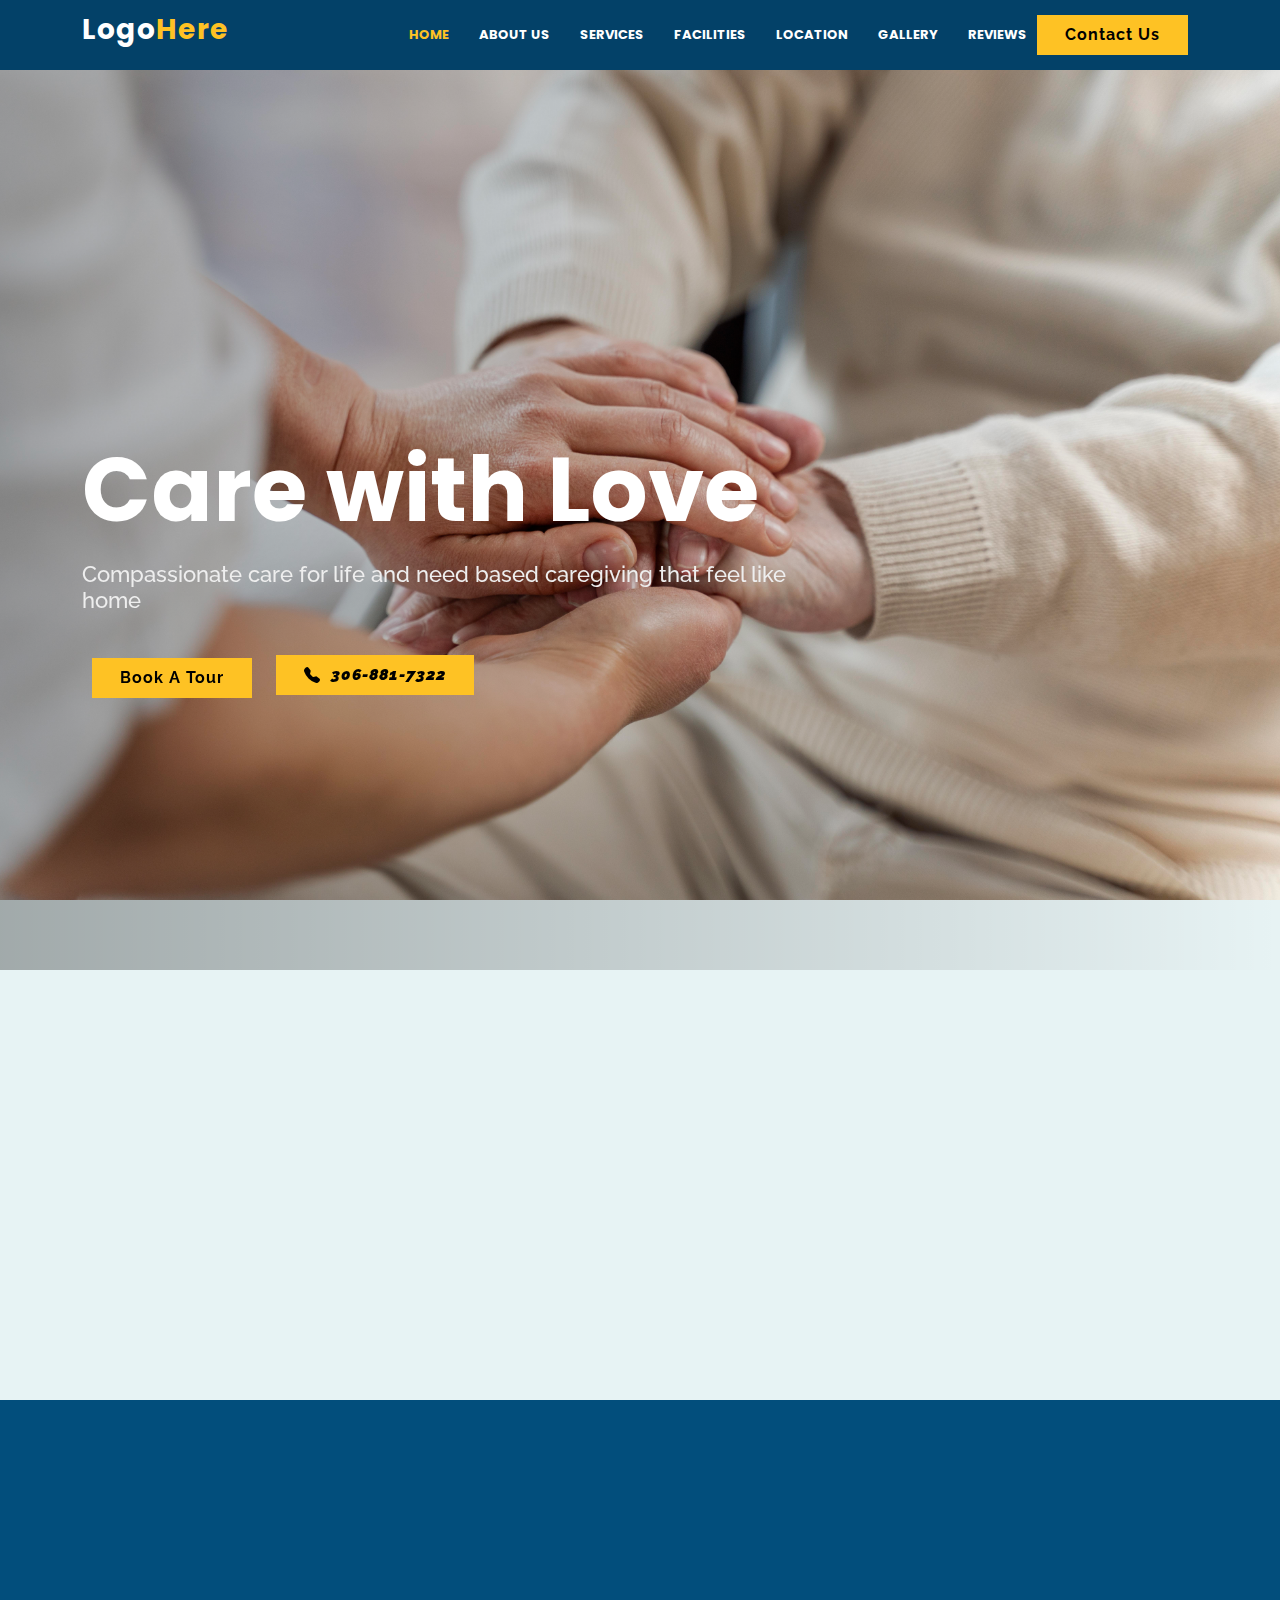
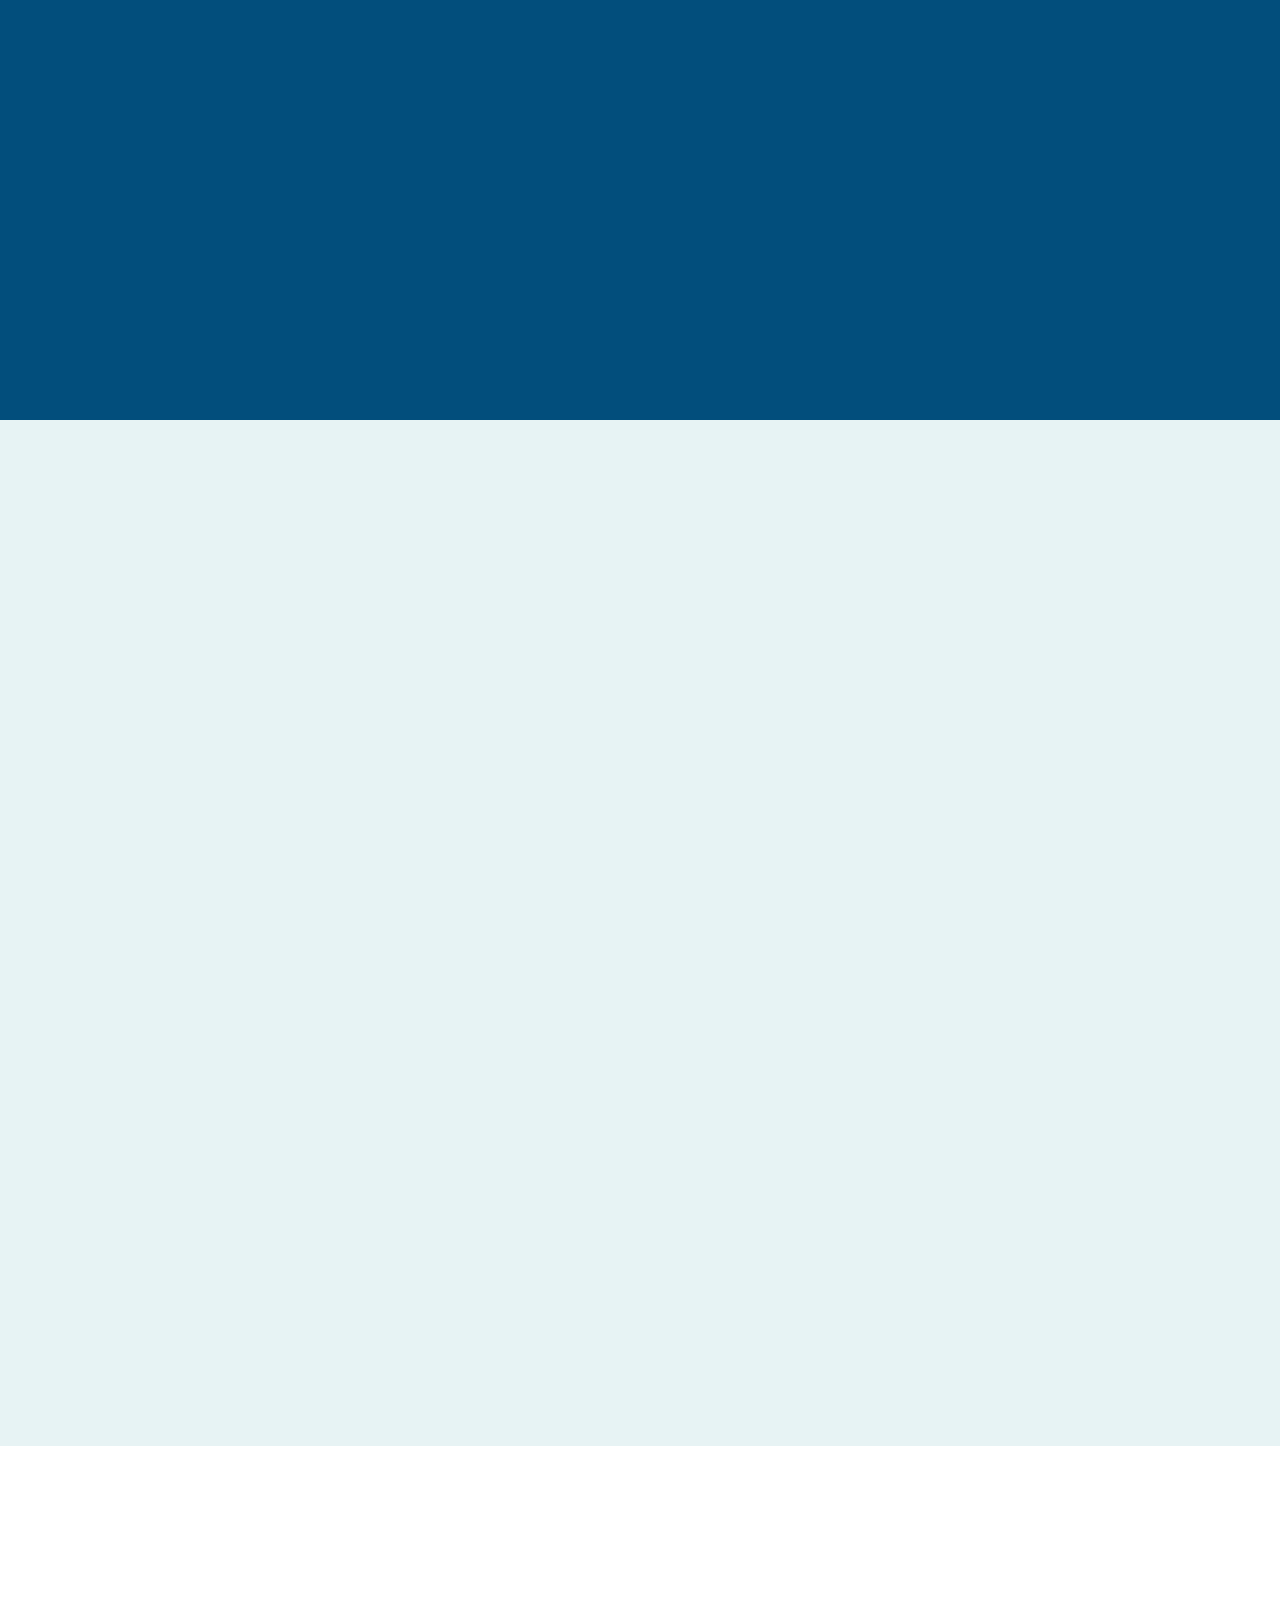
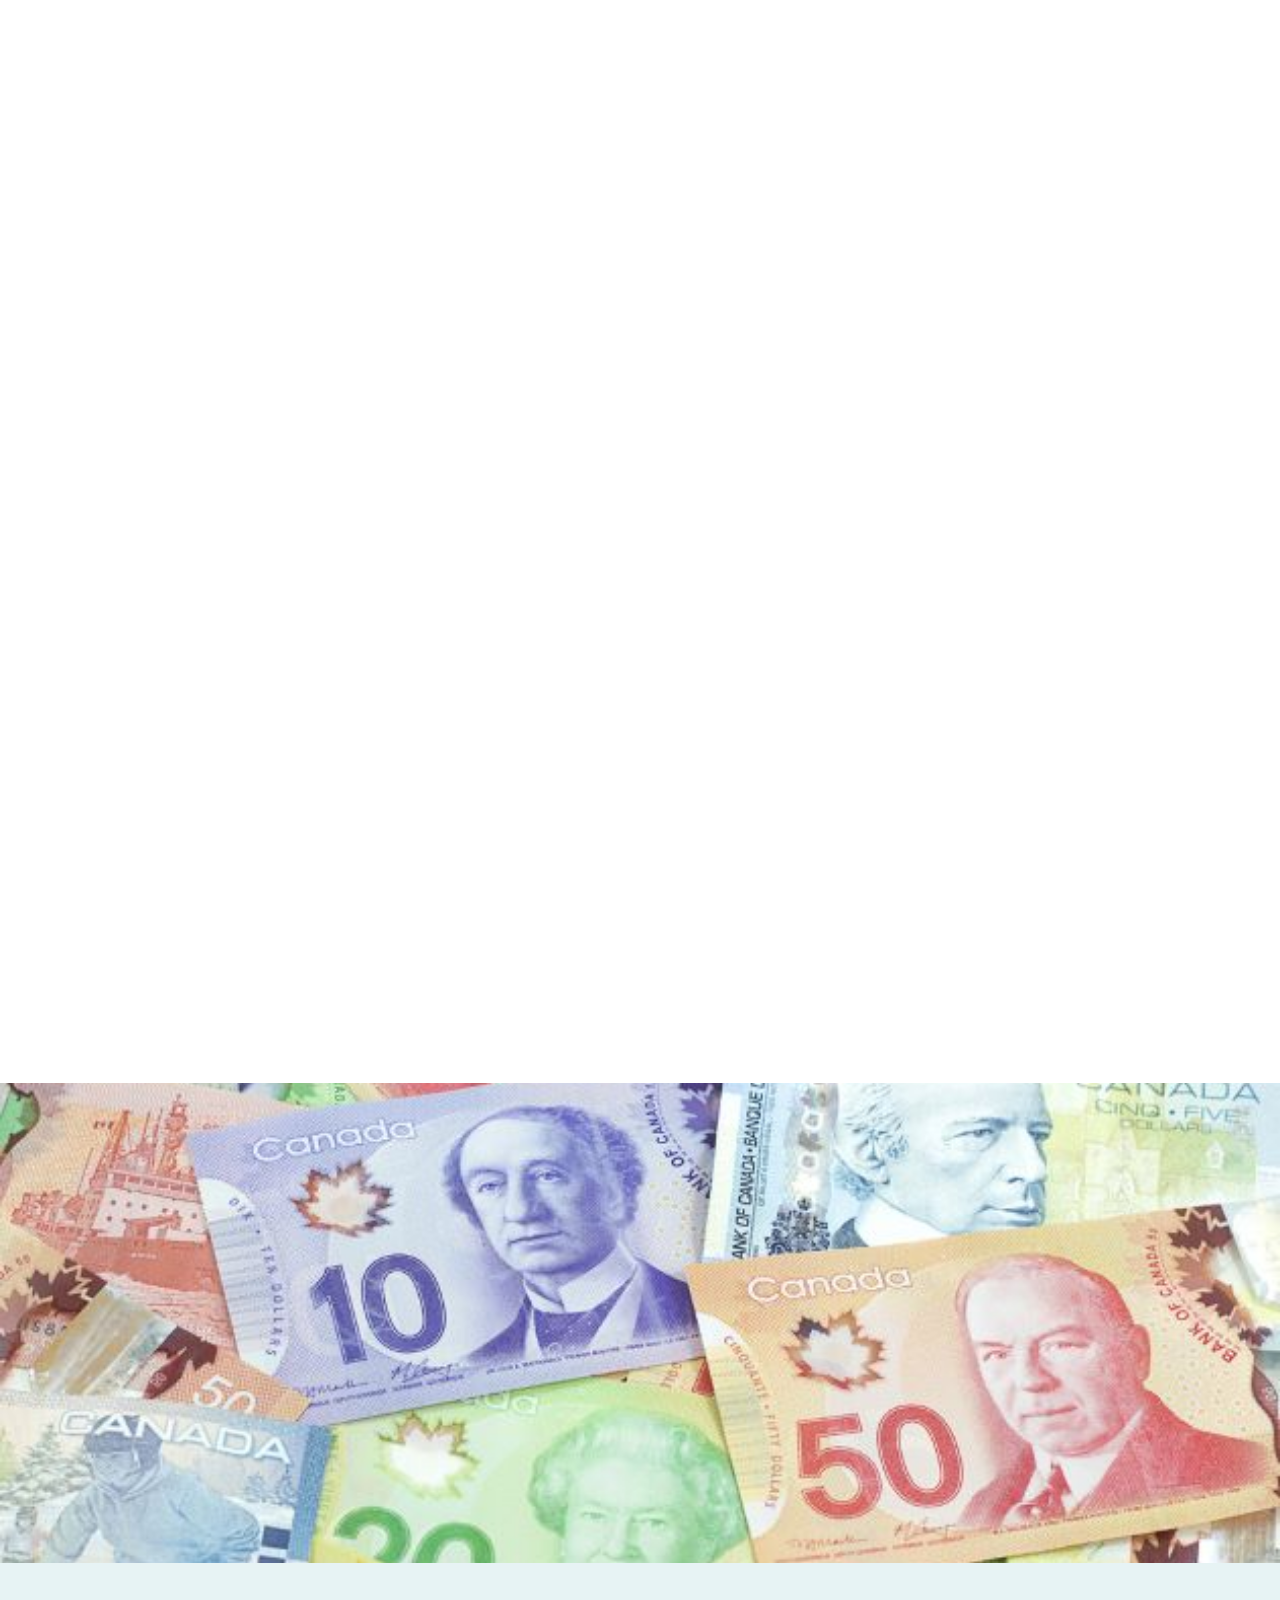
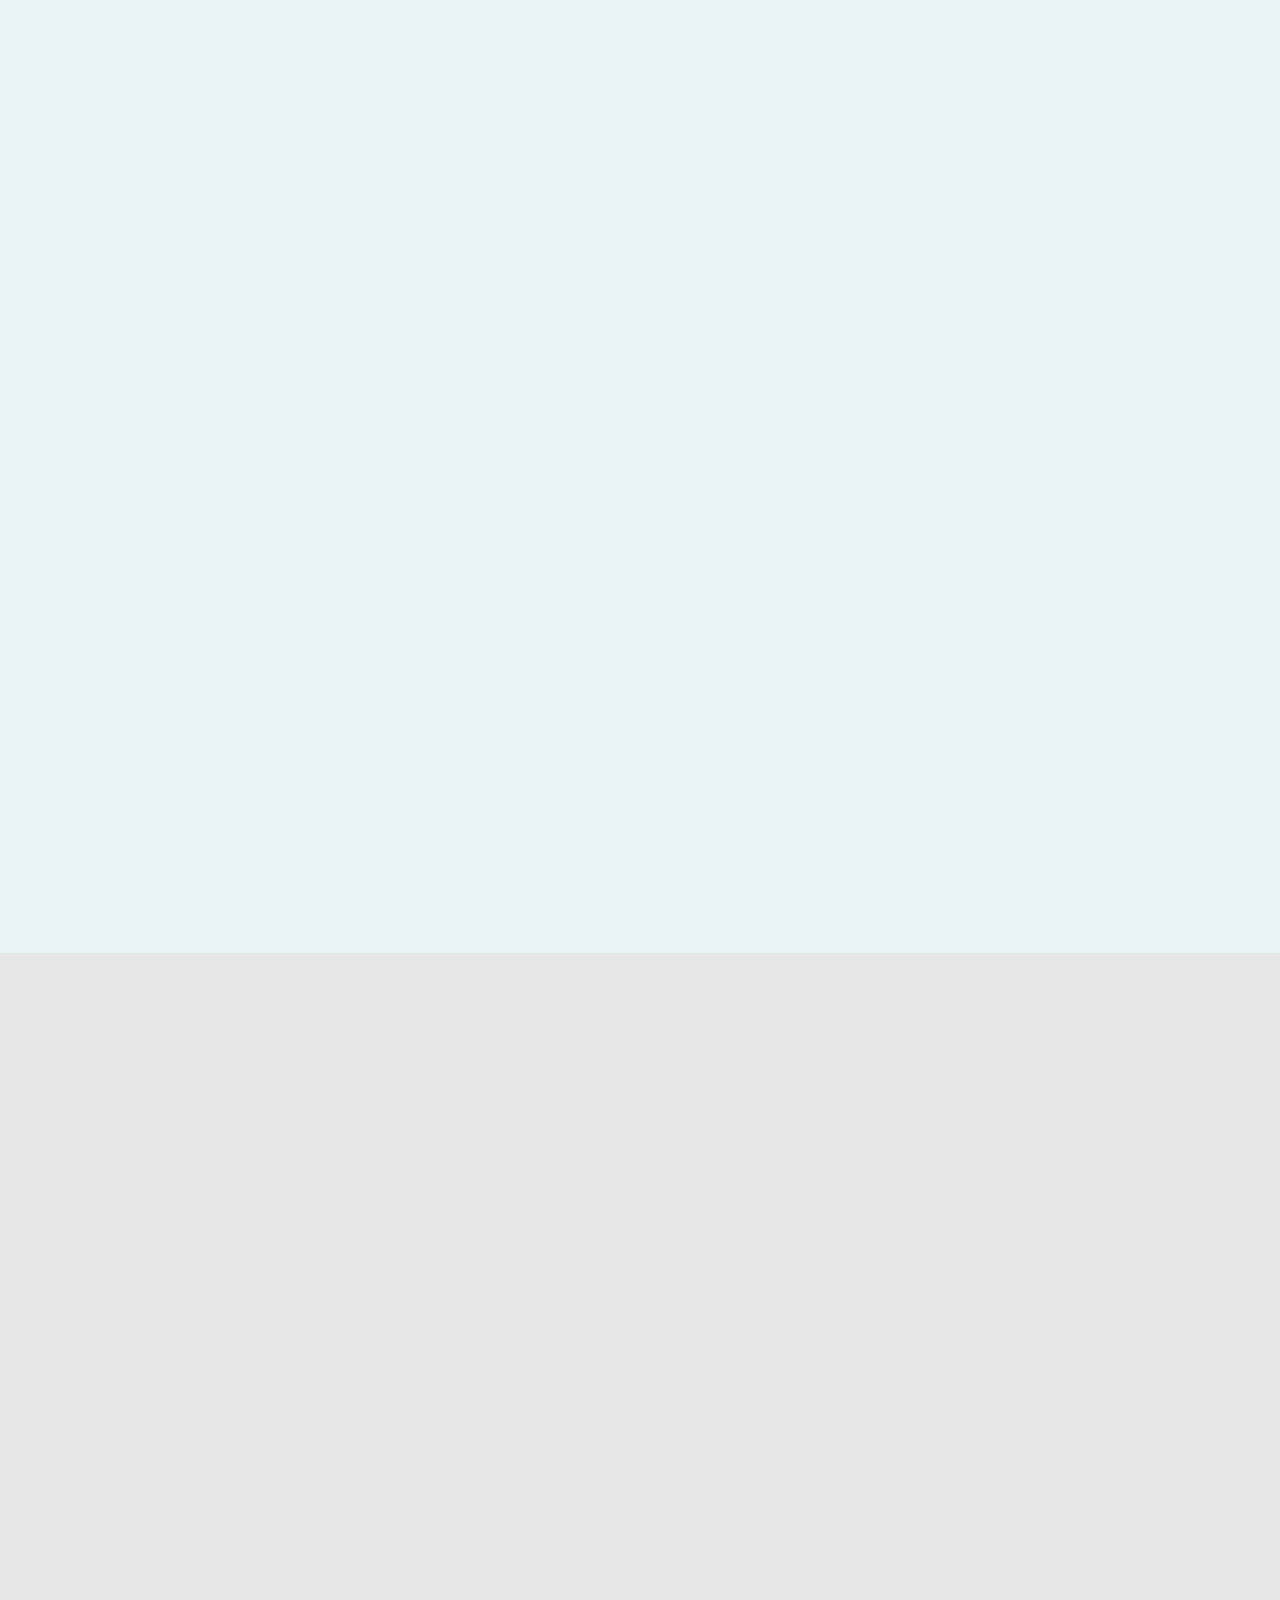
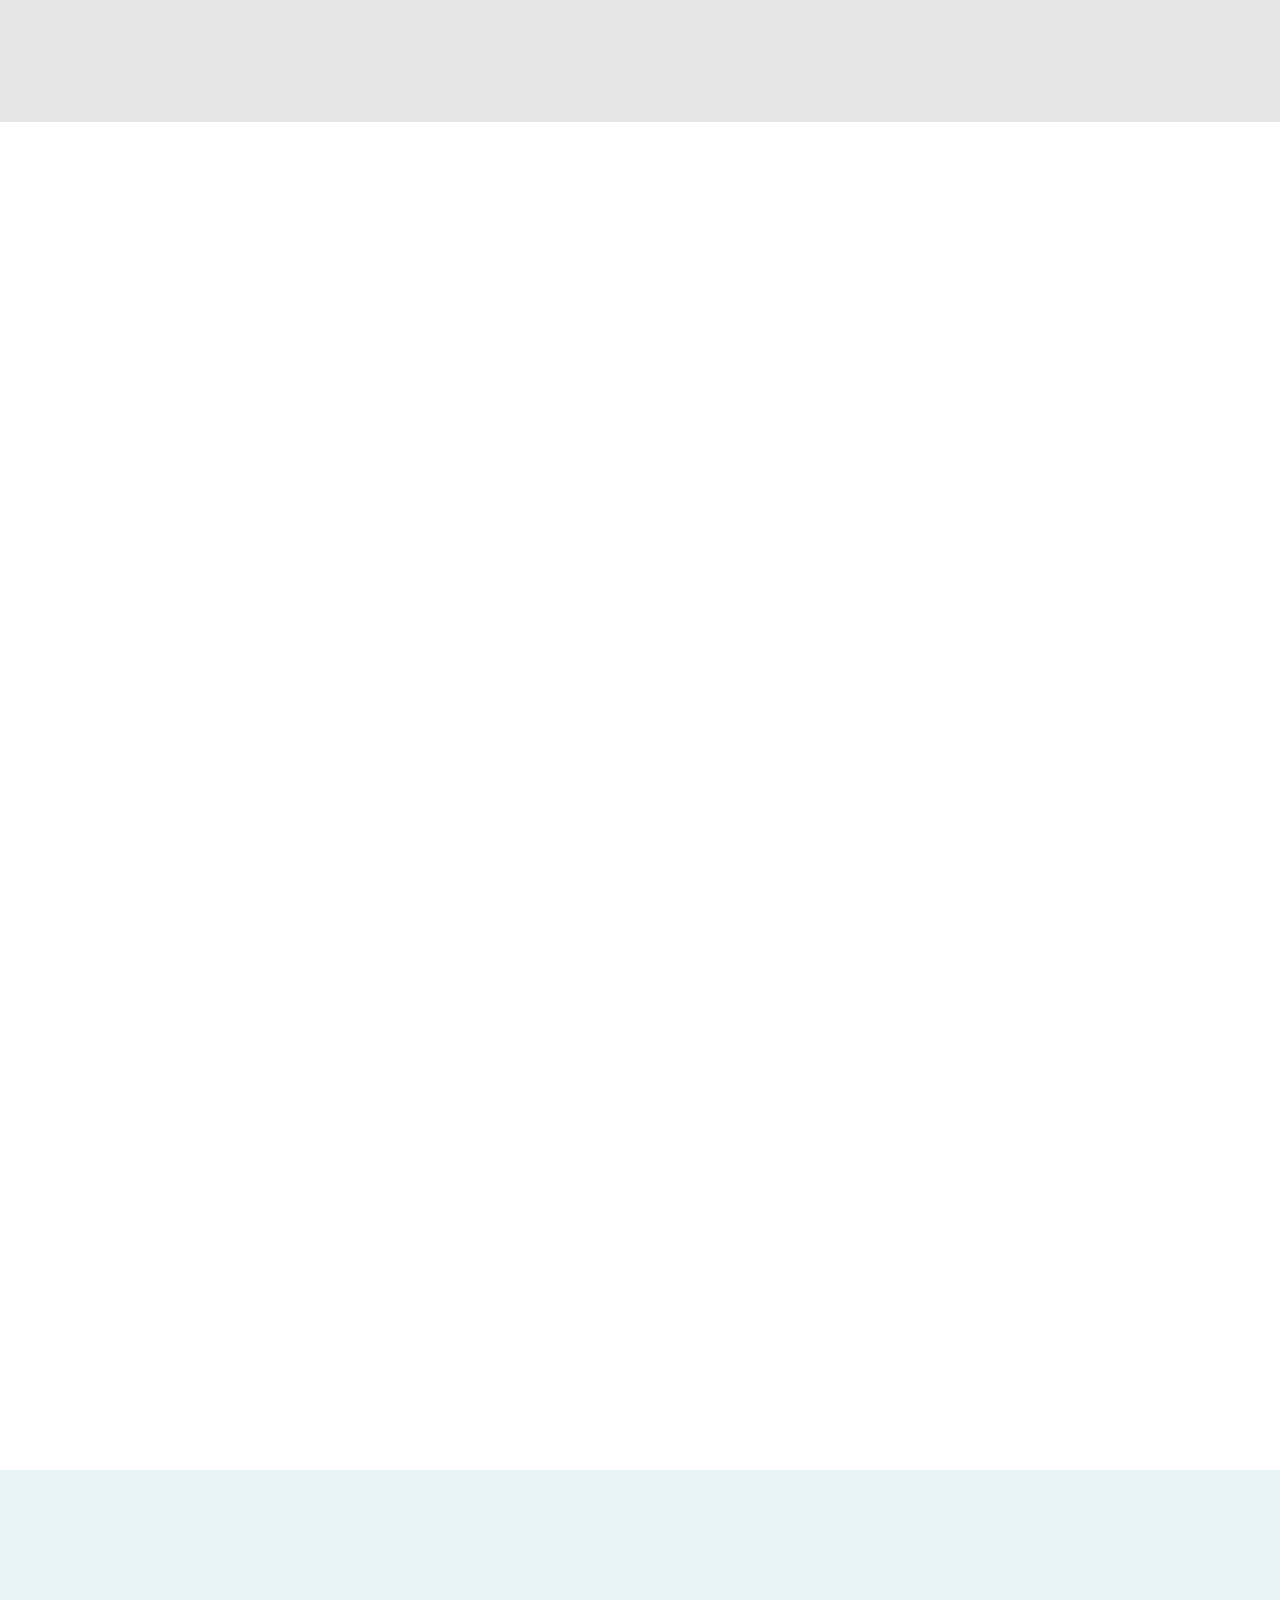
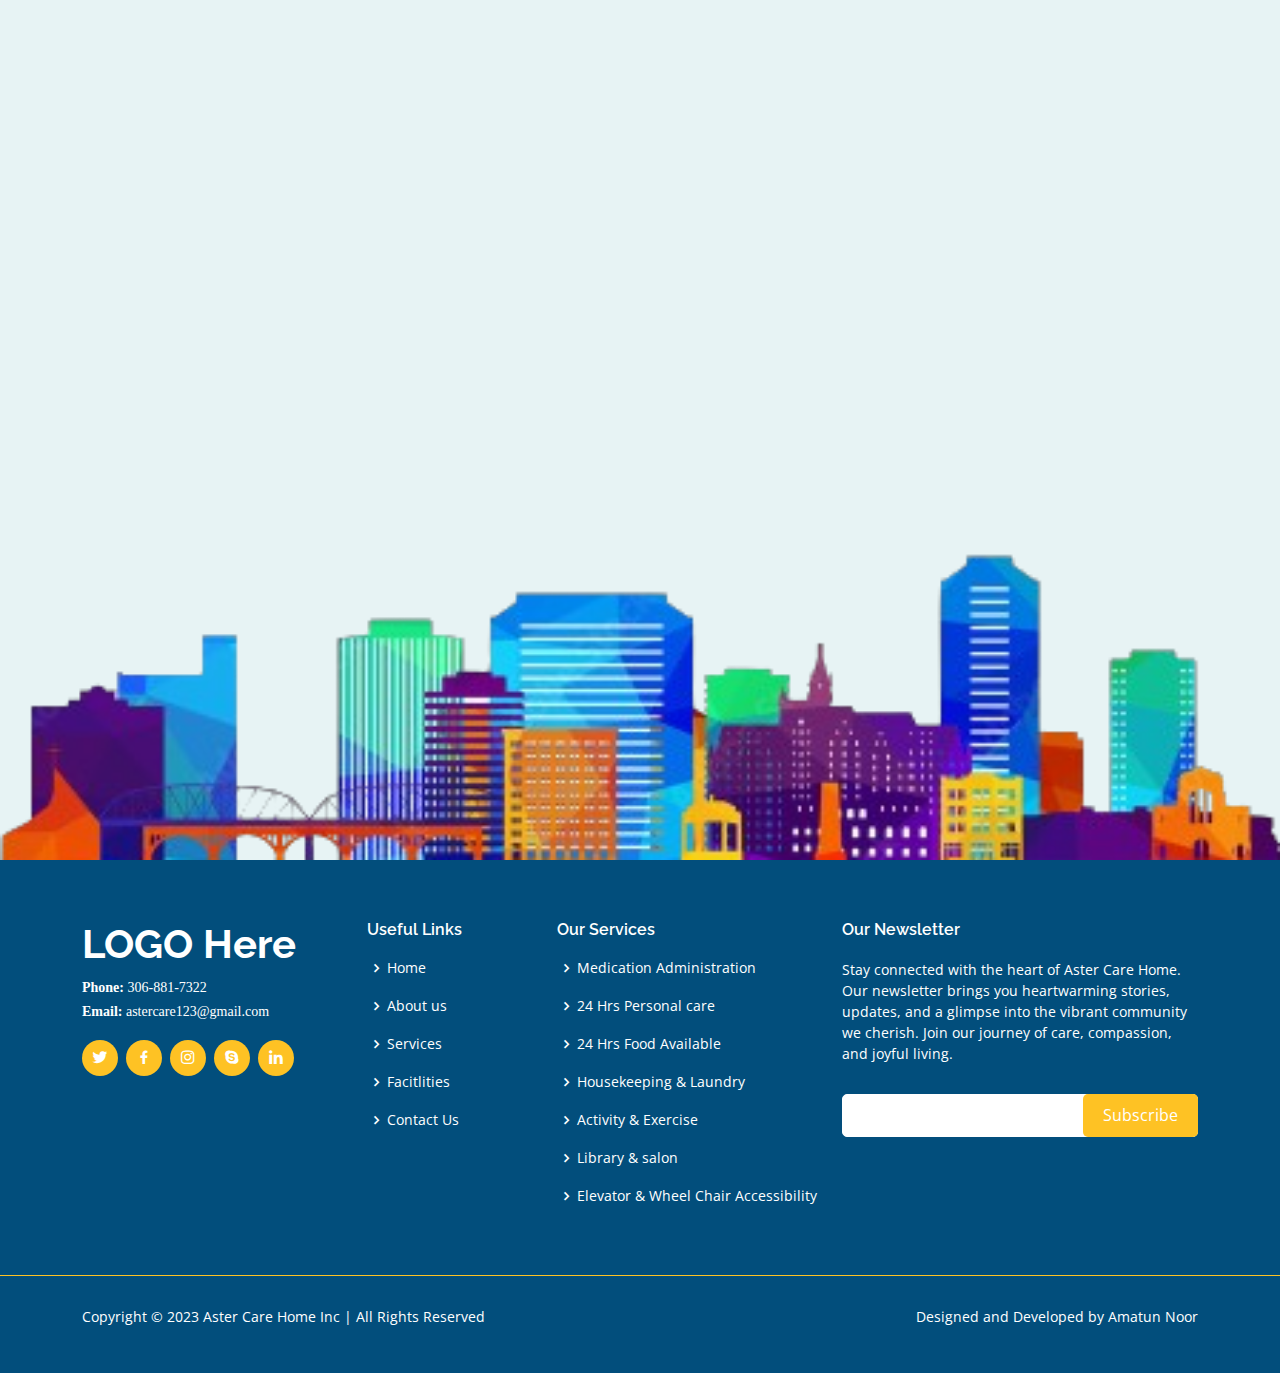
<file: index.html>
<!DOCTYPE html>
<html lang="en">

<head>
  <meta charset="utf-8">
  <meta content="width=device-width, initial-scale=1.0" name="viewport">

  <title>Aster Care Home</title>
  <meta content="" name="description">
  <meta content="" name="keywords">

  <!-- Favicons -->
  <link href="assets/img/favicon.png" rel="icon">
  <link href="assets/img/apple-touch-icon.png" rel="apple-touch-icon">



  <!--poppins font-->
  <link rel="preconnect" href="https://fonts.googleapis.com">

  <!--roboto font-->
  <link rel="preconnect" href="https://fonts.googleapis.com">
  <link rel="preconnect" href="https://fonts.gstatic.com" crossorigin>
  <link href="https://fonts.googleapis.com/css2?family=Abhaya+Libre:wght@700&family=Abril+Fatface&family=Anton&family=Arimo:ital,wght@0,400;0,600;0,700;1,700&family=Bebas+Neue&family=Montserrat:ital,wght@0,300;0,500;0,600;0,900;1,500;1,800;1,900&family=Open+Sans&family=Roboto:ital,wght@0,100;0,300;0,400;0,500;0,700;0,900;1,100;1,300;1,400;1,500;1,700;1,900&display=swap" rel="stylesheet">

  <link rel="preconnect" href="https://fonts.gstatic.com" crossorigin>
  <link href="https://fonts.googleapis.com/css2?family=Abhaya+Libre:wght@700&family=Abril+Fatface&family=Anton&family=Arimo:ital,wght@0,400;0,600;0,700;1,700&family=Bebas+Neue&family=Montserrat:ital,wght@0,300;0,500;0,600;0,900;1,500;1,800;1,900&family=Open+Sans&display=swap" rel="stylesheet">
  <!-- Google Fonts -->
  <link href="https://fonts.googleapis.com/css?family=Open+Sans:300,300i,400,400i,600,600i,700,700i|Raleway:300,300i,400,400i,500,500i,600,600i,700,700i|Poppins:300,300i,400,400i,500,500i,600,600i,700,700i" rel="stylesheet">

  <!-- Vendor CSS Files -->
  <link href="assets/vendor/aos/aos.css" rel="stylesheet">
  <link href="assets/vendor/bootstrap/css/bootstrap.min.css" rel="stylesheet">
  <link href="assets/vendor/bootstrap-icons/bootstrap-icons.css" rel="stylesheet">
  <link href="assets/vendor/boxicons/css/boxicons.min.css" rel="stylesheet">
  <link href="assets/vendor/glightbox/css/glightbox.min.css" rel="stylesheet">
  <link href="assets/vendor/swiper/swiper-bundle.min.css" rel="stylesheet">

  <!-- Template Main CSS File -->
  <link href="assets/css/style.css" rel="stylesheet">




  <style>

    /* Features Section - Home Page
------------------------------*/

.features{
  padding: 60px 30px;
}
.features .features-item {
  color: rgba(var(--default-color-rgb), 0.8);
}

.features .features-item+.features-item {
  margin-top: 100px;
}

@media (max-width: 768px) {
  .features .features-item+.features-item {
    margin-top: 40px;
  }
}



.features .features-item .btn-get-started {
  background-color: var(--primary-color);
  color: var(--contrast-color);
  padding: 8px 30px 10px 30px;
  border-radius: 0px;
}

.features .features-item .btn-get-started:hover {
  background-color: rgba(var(--primary-color-rgb), 0.9);
}

.features .features-item ul {
  
  list-style-position: outside !important;
  padding: 0;
}

.features .features-item ul li {
  padding-bottom: 10px;
  display: flex;
  align-items: flex-start;
}

.features .features-item ul li:last-child {
  padding-bottom: 0;
}

.features .features-item ul i {
  font-size: 20px;
  padding-right: 4px;
  color: var(--primary-color);
}

.features .features-item img {
  border: 6px solid var(--background-color);
  box-shadow: 0 15px 30px -10px rgba(0, 0, 0, 0.1);
}

.features .features-item .features-img-bg {
  position: relative;
  min-height: 500px;
}

@media (max-width: 640px) {
  .features .features-item .features-img-bg {
    min-height: 300px;
  }
}

.features .features-item .features-img-bg img {
  position: absolute;
  inset: 0;
  display: block;
  width: 100%;
  height: 100%;
  -o-object-fit: cover;
  object-fit: cover;
}

.features .features-item .image-stack {
  display: grid;
  position: relative;
  grid-template-columns: repeat(12, 1fr);
}

.features .features-item .image-stack .stack-back {
  grid-column: 4/-1;
  grid-row: 1;
  width: 100%;
  z-index: 1;
}

.features .features-item .image-stack .stack-front {
  grid-row: 1;
  grid-column: 1/span 8;
  margin-top: 20%;
  width: 100%;
  z-index: 2;
}
/*--------------------------------------------------------------
# Values
--------------------------------------------------------------*/


.values{
  padding: 60px 30px;
}
.values .box {
  
  padding: 10px;
  box-shadow: 0px 0 5px rgba(1, 41, 112, 0.08);
  text-align: center;
  transition: 0.3s;
  height: 100%;
  background-color: white;
}

.values .box img {
  padding: 20px 40px;
  transition: 0.5s;
  transform: scale(1.1);
  max-width: 100%;
  max-height: 15vh;
}

.values .box h3 {
  font-size: 18px;
  color: #012970;
  font-weight: 700;
  margin-bottom: 18px ;
}

.values .box:hover {
  box-shadow: 0px 0 30px rgba(1, 41, 112, 0.08);
}

.values .box:hover img {
  transform: scale(1);
}

#values .btn-get-started {
  font-family: "Raleway", sans-serif;
  font-weight: bold;
  font-size: 16px;
  letter-spacing: 1px;
  display: inline-block;
  padding: 8px 28px;
  border-radius: 0px;
  transition: 0.5s;
  margin-top: 40px;   
  text-transform: none;
  background-color: #fec224;
  color: rgb(0, 0, 0);
  top:50%;
  left: 50%;
}

#values .btn-get-started:hover {
  background: #d07600;
  color: rgb(0, 0, 0);
  
}
/* Center the button using flexbox */
.center-container {
            display: flex;
            justify-content: center;
            align-items: center;
        }



        /*--------------------------------------------------------------
# About
--------------------------------------------------------------*/
.breadcrumbs {
  padding: 15px 0;
  background: #1d1b16;
  margin-top: 110px;
}

@media (max-width: 992px) {
  .breadcrumbs {
    margin-top: 98px;
  }
}

.breadcrumbs h2 {
  font-size: 26px;
  font-weight: 300;
}

.breadcrumbs ol {
  display: flex;
  flex-wrap: wrap;
  list-style: none;
  padding: 0;
  margin: 0;
  font-size: 14px;
}

.breadcrumbs ol li+li {
  padding-left: 10px;
}

.breadcrumbs ol li+li::before {
  display: inline-block;
  padding-right: 10px;
  color: #37332a;
  content: "/";
}

@media (max-width: 768px) {
  .breadcrumbs .d-flex {
    display: block !important;
  }

  .breadcrumbs ol {
    display: block;
  }

  .breadcrumbs ol li {
    display: inline-block;
  }
}
#about .btn-get-started:hover {
  background: #d07600;
  color: white;
  
}

#about .btn-get-started {
  font-family: "Raleway", sans-serif;
  font-weight: bold;
  font-size: 16px;
  letter-spacing: 1px;
  display: inline-block;
  padding: 8px 28px;
  border-radius: 0px;
  transition: 0.5s;
  margin: 10px;
  text-transform: none;
  background-color: #fec224;
  color: rgb(0, 0, 0);
  top:50%;
  left: 50%;
}
/*--------------------------------------------------------------
# About
--------------------------------------------------------------*/
.about {
  background-size: cover;
  position: relative;
  padding-bottom: 80px;
}

.about:before {
  content: "";
  background:#f5f5f5;
  position: absolute;
  bottom: 0;
  top: 0;
  left: 0;
  right: 0;
}

.about .about-img {
  position: relative;
  transition: 0.5s;
}

.about .about-img img {
  max-width: 100%;
  max-height: 100%;
  object-fit: cover;
  border: 4px solid rgba(255, 255, 255, 0.2);
  position: relative;
}

.about .about-img::before {
  position: absolute;
  left: 20px;
  top: 20px;
  width: 60px;
  height: 60px;
  z-index: 1;
  content: "";
  border-left: 5px solid #285494;
  border-top: 5px solid #285494;
  transition: 0.5s;
}

.about .about-img::after {
  position: absolute;
  right: 20px;
  bottom: 20px;
  width: 60px;
  height: 60px;
  z-index: 2;
  content: "";
  border-right: 5px solid #285494;
  border-bottom: 5px solid #285494;
  transition: 0.5s;
}

.about .about-img:hover {
  transform: scale(1.03);
}

.about .about-img:hover::before {
  left: 10px;
  top: 10px;
}

.about .about-img:hover::after {
  right: 10px;
  bottom: 10px;
}

.about .content {
  position: relative;
}

.about .content h3 {
  font-weight: 600;
  font-size: 26px;
}

.about .content ul {
  list-style: none;
  padding: 0;
}

.about .content ul li {
  padding-bottom: 10px;
}

.about .content ul i {
  font-size: 20px;
  padding-right: 4px;
  color: rgb(0, 0, 0);
}

.about .content p:last-child {
  margin-bottom: 0;
}

@media (min-width: 1024px) {
  .about {
    background-attachment: fixed;
  }
}

/*--------------------------------------------------------------
# Call To Action Section
--------------------------------------------------------------*/
.CTA {
  padding: 0;
  margin-bottom: 80px;
  margin-top: 80px;
}



@media (max-width: 992px) {
  .CTA .container {
    padding: 30px;
  }
  .CTA{
    margin-top: 10px;
  }
  .btn-menu

  {

    margin-bottom: 20px;
  }

}



.CTA .content .CTA-btn {
  color: var(--color-white);
  font-weight: 500;
  font-size: 16px;
  display: inline-block;
  padding: 12px 40px;
  border-radius: 0px;
  transition: 0.5s;
  margin-top: 10px;
  background: rgba(var(--color-primary-dark-rgb), 0.9);
}

.CTA .content .CTA-btn:hover {
  background: var(--color-primary);
}

.CTA .img {
  position: relative;
}

.CTA .img:before {
  content: "";
  position: absolute;
  inset: 0;
  background: rgba(var(--color-white-rgb), 0.5);
  border-radius: 15px;
  transform: rotate(12deg);
}

.CTA .img:after {
  content: "";
  position: absolute;
  inset: 0;
  background: rgba(var(--color-white-rgb), 0.9);
  border-radius: 15px;
  transform: rotate(6deg);
}

.CTA .img img {
  position: relative;
  z-index: 3;
  border-radius: 15px;
}


#CTA .btn-get-started:hover {
  background: #d07600;
  color: rgb(0, 0, 0);
  
}

#CTA .btn-get-started {
  font-family: "Raleway", sans-serif;
  font-weight: bold;
  font-size: 16px;
  letter-spacing: 1px;
  display: inline-block;
  padding: 8px 28px;
  border-radius: 0px;
  transition: 0.5s;
  margin: 10px;
  text-transform: none;
  background-color: #fec224;
  color: rgb(0, 0, 0);
  top:50%;
  left: 50%;
}


#contact .btn-get-started {
  font-family: "Raleway", sans-serif;
  font-weight: bold;
  font-size: 16px;
  letter-spacing: 1px;
  display: inline-block;
  padding: 8px 28px;
  border-radius: 0px;
  transition: 0.5s;
  text-transform: none;
  background-color: #fec224;
  color: rgb(0, 0, 0);
}

#contact .btn-get-started:hover {
  background: #d07600;
  color: rgb(0, 0, 0);
  
}


/*location*/
/*--------------------------------------------------------------
# Services Section
--------------------------------------------------------------*/

.SERVICES{
  padding: 60px 0px;
}
.SERVICES .img {
  border-radius: 0px;
  overflow: hidden;
}

#SERVICES .SERVICES
{
  padding-top: 0px;
}
.SERVICES .img img {
  transition: 0.6s;
}

.SERVICES .details {
  padding: 50px 30px;
  margin: -100px 30px 0 30px;
  transition: all ease-in-out 0.3s;
  background: var(--color-white);
  position: relative;
  background: rgba(var(--color-white-rgb), 0.9);
  text-align: start;
  border-radius: 0px;
  box-shadow: 0px 0 25px rgba(var(--color-black-rgb), 0.1);
}

.SERVICES .details .icon {
  margin: 0px;
  width: 72px;
  height: 72px;
  background: var(--color-primary);
  border-radius: 0px;
  display: flex;
  align-items: center;
  justify-content: center;
  margin-bottom: 20px;
  color: var(--color-white);
  font-size: 28px;
  transition: ease-in-out 0.3s;
  position: absolute;
  top: -36px;
  left: calc(50% - 36px);
  border: 6px solid var(--color-white);
  
}

.SERVICES .details h3 {
  color: var(--color-default);
  font-weight: 700;
  margin: 10px 0 15px 0;
  font-size: 15px;
  transition: ease-in-out 0.3s;
}

.SERVICES .details p {
  line-height: 24px;
  font-size: 14px;
  margin-bottom: 0;
}

.SERVICES .SERVICES-item:hover .details h3 {
  color: var(--color-primary);
}

.services .SERVICES-item:hover .details .icon {
  background: var(--color-white);
  border: 2px solid var(--color-primary);
}

.SERVICES .SERVICES-item:hover .details .icon i {
  color: var(--color-primary);
}

.SERVICES .SERVICES-item:hover .img img {
  transform: scale(1.2);
}
.section-header {
  text-align: center;
  padding-bottom: 40px;
}


.section-header h2 {
  font-size: 48px;
  font-weight: 300;
  margin-bottom: 20px;
  color: var(--color-secondary);
}

.section-header p {
  margin: 0 auto;
  color:#0c6e4f;
}

.header-image img,
.center-image img {
    max-width: 50%;
    display: block;
    margin: 0 auto; /* This centers the images horizontally */
}


        .CONTAIN {
            width: 80%;
            max-width: 800px;
            max-height: 900px;
            margin: 0 auto;
            display: flex;
            flex-direction: row;
            align-items: start;
            justify-content: start;
            background-color: #ffffff;
            border-radius: 10px;
            box-shadow: 0 0 10px rgba(0, 0, 0, 0.1);
            margin: 20px auto;
            transition: flex-direction 0.5s;
        }

        .CONTAIN .IMG {
            max-width: 50%;
            display: block;
       
        }

        .CONTAIN p {
            text-align: center;
        }

        @media (max-width: 768px) {
          .CONTAIN {
                flex-direction: column;
                align-items: center;
            }

            .CONTAIN .IMG {
                max-width: 100%;
                margin-bottom: 20px;
            }

        }

        @media (max-width: 768px) {
    .header-image img,
    .center-image img {
        max-width: 50%; /* Adjust the max-width as per your preference */
    }
    .center-image img{
      max-width: 15%;
    }
}


#SERVICES .btn-menu
{
  font-weight: 600;
  font-size: 13px;
  letter-spacing: 0.5px;
  text-transform: uppercase;
  display: inline-block;
  padding: 12px 30px;
  border-radius: 0px;
  transition: 0.3s;
  line-height: 1;
  color: #1b1b1b;
  border: 2px solid #0c6e4f;
}


#SERVICES .btn-get-started:hover {
  background: #d07600;
  color: rgb(0, 0, 0);
  
}

#SERVICES .btn-get-started {
  font-family: "Raleway", sans-serif;
  font-weight: bold;
  font-size: 16px;
  letter-spacing: 1px;
  display: inline-block;
  padding: 8px 28px;
  border-radius: 5px;
  transition: 0.5s;
  margin: 10px;
  text-transform: none;
  background-color: #fec224;
  color: rgb(0, 0, 0);
  top:50%;
  left: 50%;
}


#contact .cont-img {
  display: block;
  margin-left: auto;
  margin-right: auto;
  width: 70%;
  height: calc(100% - 20%);
  padding-bottom: 30px;
}


/* code for the 3rd section image padding left and right*/
@media only screen and (max-width: 768px) {
    .side-image {
        padding-left: 30px;
        padding-right: 30px;
        margin-top: 10px;
     
    }
}

/* Media query for screens with a maximum width of 480px (typical mobile width) */
@media only screen and (max-width: 480px) {
    .side-image {
        padding-left: 30px;
        padding-right: 30px;
        margin-top: 10px;
      

    }
}

/* code for the 3rd section image padding left and right*/
@media only screen and (max-width: 768px) {
    .side-text {
        padding-left: 20px;
        padding-right: 20px;
        
    }
}

/* Media query for screens with a maximum width of 480px (typical mobile width) */
@media only screen and (max-width: 480px) {
    .side-text {
        padding-left: 20px;
        padding-right: 20px;
        
    }
}

/* code for the 3rd section image padding left and right*/
@media only screen and (max-width: 768px) {
  .values .box {
        margin-left:  20px;
        margin-right: 20px;
    }
}

/* Media query for screens with a maximum width of 480px (typical mobile width) */
@media only screen and (max-width: 480px) {
  .values .box {
    margin-left:  20px;
        margin-right:  20px;
    }
}


/* code for the 3rd section image padding left and right*/
@media only screen and (max-width: 768px) {
    .service-text {
        padding-left: 0px;
        padding-right: 0px;
    }
}

/* Media query for screens with a maximum width of 480px (typical mobile width) */
@media only screen and (max-width: 480px) {
    .service-text {
        padding-left: 0px;
        padding-right: 0px;
    }
}

/* code for the 3rd section image padding left and right*/
@media only screen and (max-width: 768px) {
    .location-box {
        padding-left: 20px;
        padding-right: 20px;
    }
}

/* Media query for screens with a maximum width of 480px (typical mobile width) */
@media only screen and (max-width: 480px) {
    .location-box {
        padding-left: 20px;
        padding-right: 20px;
    }
}




/* code for the 3rd section image padding left and right*/
@media only screen and (max-width: 768px) {
  .SERVICES .details {
    margin: 0 auto;
   
}
  .SERVICES-item .img
  {
    padding: 20px;
  }

  .SERVICES-item .facility-list{
    font-size: 13px;
    padding-left: 2px;
    padding-right: 2px;
  }
    
}

/* Media query for screens with a maximum width of 480px (typical mobile width) */
@media only screen and (max-width: 480px) {
  .SERVICES .details {
    margin: 0 auto;
  
}
    .SERVICES-item .img
  {
    padding: 20px;
  }
  .SERVICES-item .facility-list{
    font-size: 13px;
    padding-left: 2px;
    padding-right: 2px;
  }
   
    

}

/* code for the 3rd section image padding left and right*/
@media only screen and (max-width: 768px) {
  .contact .info-item {
  background: #ffffff;
  padding: 30px;
  margin-left: 10px;
  margin-right: 10px;
}

}

/* Media query for screens with a maximum width of 480px (typical mobile width) */
@media only screen and (max-width: 480px) {
  .contact .info-item {
  background: #ffffff;
  padding: 10px;
  margin-left: 10px;
  margin-right: 10px;
}

}

/* code for the 3rd section image padding left and right*/
@media only screen and (max-width: 768px) {
  .contact .php-email-form {
  background: #ffffff;
  margin-right: 15px;
  margin-left: 15px;
  height: 100%;
}

}

/* Media query for screens with a maximum width of 480px (typical mobile width) */
@media only screen and (max-width: 480px) {
  .contact .php-email-form {
  background: #ffffff;
  margin-right: 15px;
  margin-left: 15px;
  height: 100%;
}


}

/* code for the 3rd section image padding left and right*/
@media only screen and (max-width: 768px) {
  .features{
  padding: 30px 0px;
}

}

/* Media query for screens with a maximum width of 480px (typical mobile width) */
@media only screen and (max-width: 480px) {
  .features{
  padding: 30px 0px;
}

}






















/* code for the 3rd section image padding left and right*/
@media only screen and (max-width: 768px) {
  .why-us  {
  padding: 30px 10px;
}
.why-us .section-title h3 {
  font-size: 30px;
}

.values{
  padding: 30px 20px;
}
.values .box {
  padding: 10px;
  
}
.values .box img {
 max-height: 10vh !important;
 padding: 15px;
}
#values .btn-get-started{
  margin-top: 0px;

}.values .service-card{
  margin: 25px 0px;
}
#values .btn-get-started{
  margin-top: 0px;

}

#contact .cont-img{
  display: block;
      margin-left: auto;
      margin-right: auto;
      width: 90%; 
      padding-bottom: 30px;
}

.contact .info-item {
  background: #bfddef;
  padding: 30px;
}
.contact .info-item h3 {
  font-size: 15px !important;
  color: black;
  margin: 10px;
  
}
.contact .info-item p {
  
  font-size: 5vw !important;
  color: black;
  margin: 10px;
 
}
.SERVICES .details {
  padding: 30px 20px;
  margin: 20px;
  
}
.SERVICES{
  padding: 30px 0px;
}
#SERVICES .Facilities{
  margin-top: 30px;
}

}




#SERVICES .Facilities{
  margin-top: 50px;
  margin-bottom: 0px;
}


/* Media query for screens with a maximum width of 480px (typical mobile width) */
@media only screen and (max-width: 480px) {
  .why-us  {
  padding: 30px 10px;
  margin: 0px;
}
.section-title h3 {
  font-size: 30px;
  margin: 0px;
}

.values{
  padding: 30px 20px;
}

.values .box {
  padding: 10px;
  
}
.values .box img {
 max-height: 13vh;
}

#values .btn-get-started{
  margin-top: 0px;

}

.values .service-card{
  margin: 25px 0px;
}
#values .btn-get-started{
  margin-top: 0px;

}

#contact .cont-img{
  display: block;
      margin-left: auto;
      margin-right: auto;
      width: 90%; 
      padding-bottom: 30px;
}

.contact .info-item {
  background: #bfddef;
  padding: 10px;
}
.contact .info-item h3 {
  font-size: 10px;
  color: black;
  margin: 10px 0 0 0;
  
}
.contact .info-item p {
  
  font-size: 15px;
  color: black;
  margin: 10px 0 0 0;
 
 
}
.SERVICES .details {
  padding: 30px 20px;
  margin: 20px;
  
}
.SERVICES{
  padding: 30px 0px;
}

#SERVICES .Facilities{
  margin-top: 30px;
  margin-bottom: 0px;
}


}



















/* code for the 3rd section image padding left and right*/
@media only screen and (max-width: 768px) {
    .side-text-sp {
        padding-left: 0px;
        padding-right: 0px;
        
    }

  

  .SERVICES .center-container{
    margin-top: 0px;
  }

  .team {
  
  padding: 30px 0;
}

.team .member {
  margin-bottom: 0px;
 
}
.testimonials
{
  padding: 30px 0px;
}
#testimonials .center-container {
    margin-bottom: 0 !important;
  }

  .contact{
  padding: 20px 0px;
}

  .SERVICES p{
    width: 100% !important;
  }


}

/* Media query for screens with a maximum width of 480px (typical mobile width) */
@media only screen and (max-width: 480px) {
    .side-text-sp {
        padding-left: 0px;
        padding-right: 0px;
       
    }
 
  .SERVICES .center-container{
    margin-top: 0px;
  }

  .team {
  
  padding: 30px 0;
}

.team .member {
  margin-bottom: 0px;
 
}


.team .top-loc{
  margin-bottom: 20px;
}
.testimonials
{
  padding: 30px 0px;
}

#testimonials .center-container {
    margin-bottom: 0 !important;
  }

  .contact{
  padding: 20px 0px;

    
 
  
}




  .SERVICES p{
    width: 100% !important;
  }
 

}





  </style>
</head>

<body>

  <!-- ======= Top Bar ======= -->
  <!--
  <section id="topbar" class="d-flex align-items-center">
    <div class="container d-flex justify-content-center justify-content-md-between">
      <div class="contact-info d-flex align-items-center">
        <i class="bi bi-envelope d-flex align-items-center"><a href="mailto:contact@example.com">astercare123@gmail.com</a></i>
        <i class="bi bi-phone d-flex align-items-center ms-4"><span>306-881-7322</span></i>
      </div>
      <div class="social-links d-none d-md-flex align-items-center">
        <a href="#" class="twitter"><i class="bi bi-twitter"></i></a>
        <a href="#" class="facebook"><i class="bi bi-facebook"></i></a>
        <a href="#" class="instagram"><i class="bi bi-instagram"></i></a>
        <a href="#" class="linkedin"><i class="bi bi-linkedin"></i></i></a>
      </div>
    </div>
  </section>-->

  <!-- ======= Header ======= -->
  <header id="header" class="d-flex align-items-center">
    <div class="container d-flex justify-content-between">

      <div class="logo">
        <h1 class="text-light"><a href="index.html" style="color: white;">Logo<span style="color: #fec224;">Here</span></a></h1>
        <!-- Uncomment below if you prefer to use an image logo -->
        <!-- <a href="index.html"><img src="assets/img/logo.png" alt="" class="img-fluid"></a>-->
      </div>

      <nav id="navbar" class="navbar">
        <ul>
          <li><a class="nav-link scrollto active" href="index.html" style="color: #fec224; font-weight: bolder;">Home</a></li>
          <li><a class="nav-link scrollto" href="About Us.html">About Us</a></li>
          <li><a class="nav-link scrollto" href="Services.html">Services</a></li>
          <li><a class="nav-link scrollto " href="Facilities.html">Facilities</a></li>
          <li><a class="nav-link scrollto" href="Location.html">Location</a></li>
          <li><a class="nav-link scrollto" href="Gallery.html">Gallery</a></li>
          <li><a class="nav-link scrollto " href="#">Reviews</a></li>
          <li><a href="Contact.html" class="btn-get-started ">Contact Us</a>
          </a></li>
        </ul>
        <i class="bi bi-list mobile-nav-toggle"></i>
      </nav><!-- .navbar -->

    </div>
  </header><!-- End Header -->

  <!-- ======= Hero Section ======= -->
  <section id="hero" class="d-flex align-items-center">



    <div class="container position-relative text-center text-lg-start" data-aos="zoom-in" data-aos-delay="100">
      <div class="row">
        <div class="col-lg-8">
          <h1>Care with Love</h1><br>
          <h2>Compassionate care for life and
            need based caregiving that feel
            like home</h2>
            <br>

            <div class="btns" style="margin-top: 0px;">
              <a  href="#book-atour" class="btn-get-started ">Book A Tour</a>
              <a href="tel:306-881-7322" class="btn-get-started "><i class="bi bi-telephone-fill d-flex align-items-center"><span style="color:black">  306-881-7322</span></i></a>
            </div>
        </div>
        <!--<div class="col-lg-4 d-flex align-items-center justify-content-center position-relative" data-aos="zoom-in" data-aos-delay="200">
          <a href="https://www.youtube.com/watch?v=u6BOC7CDUTQ" class="glightbox play-btn"></a>
        </div>-->

      </div>
    </div>

  </section><!-- End Hero -->

  <main id="main">



    <!-- Features Section - Home Page -->

    <!-- ======= Why Us Section ======= -->
    <section id="why-us" class="why-us" style="background-color: #e7f3f4;">
      <div class="container">

        <div class="section-title col-lg-9 mx-auto side-text-sp" data-aos="zoom-in">
          <!--<h2>ASTER CARE HOME INC</h2>-->
          <h3>Where Quality of <span>Living Counts!</span></h3><br>
          <p >Aster Care Home is custom designed to offer seniors the warm feeling of being at home. We strive to create a flexible, homelike atmosphere of love and compassion that meets individualized care needs. We treat our residents like Family and care for them as we would our own. 
            <br><br>We’ll go the extra mile to make your living safe & comfortable. We serve our senior residents with compassion and respect, so the families can relax with peace of mind.</p>
        </div>
      </div>
    </section><!-- End Why Us Section -->











    <section id="features" class="features" style=" background-color: #024e7c;">

      <!--  Section Title -->

      <div class="container">

        <div class="row gy-4 align-items-stretch justify-content-between features-item ">
          <div class="col-lg-6 d-flex align-items-center features-img-bg" data-aos="zoom-out">
            <img class="side-image" src="assets/img/images/1.jpeg" class="img-fluid" alt="">
          </div>

          <div class="col-lg-5 d-flex justify-content-center flex-column who-are-we" data-aos="fade-up">
            <div class="section-title col-lg-9 mx-auto side-text" data-aos="zoom-in">
              <!--<h2>ASTER CARE HOME INC</h2>-->
              <h3 style="font-family: 'Poppins', sans-serif;  color: #fec224;"  >Who Are We</h3>
              </div>
            <p class ="side-text"style="color: white; font-family">
              Aster Care home is a licensed personal care home for seniors where comfort mingles with affordable budget. We always provide

need base personalized care to our elderly citizen by treating them as if they were our own family.<br><br>

We are dedicated to provide the highest quality senior care with dignity, compassion and peace of mind for their

families. We’re not just any place to live; we’re the perfect place to call home!
            </p>
            </div>


        </div><!-- Features Item -->

      </div>

    </section><!-- End Features Section -->

    








    <!-- ======= Values Section ======= -->
    <section id="values" class="values" style="background-color: #e7f3f4;">

      <div class="container" data-aos="fade-up">

          <div class="section-title " data-aos="zoom-in">
            <!--<h2 >WHAT WE OFFER</h2>-->
            <h3 >Aster Care <span>Services</span></h3><br>
            <p  class="side-text-sp as-services" style="width: 70%;"> Each resident has different needs and requires different levels of care. We do a comprehensive evaluation of

              each resident and follow a personalized care plan based upon their needs.<br><br>
              
              We offer a wide range of resident-focused services to meet your need.</p>
          </div>

        <div class="row justify-content-center  ">


          <div class=" service-card col-lg-3 mt-lg-5"  data-aos="zoom-in" >
            <div class="box ">
              <img src="assets/img/images/medicine (1).png" class="img-fluid" alt="">
              <h3>Medication
                Administration</h3>
            </div>
          </div>

          <div class="service-card col-lg-3  mt-lg-5"  data-aos="zoom-in">
            <div class="box ">
              <img src="assets/img/images/donate.png" class="img-fluid" alt="">
              <h3>24 Hrs<br>
                Personal care</h3>
            </div>
          </div>

          <div class=" service-card col-lg-3 mt-lg-5"  data-aos="zoom-in">
            <div class="box ">
              <img src="assets/img/images/salad.png" class="img-fluid" alt="">
              <h3>24 Hrs
                Food Available</h3>
            </div>
          </div>
          
          <div class="service-card col-lg-3  mt-lg-5"  data-aos="zoom-in">
            <div class="box ">
              <img src="assets/img/images/clean.png" class="img-fluid" alt="">
              <h3>Housekeeping
                & Laundry</h3>
            </div>
          </div>
        </div>

        <div class="row justify-content-center">
          <div class="service-card col-lg-3  mt-lg-5"  data-aos="zoom-in">
            <div class="box ">
              <img src="assets/img/images/yoga-pose.png" class="img-fluid" alt="">
              <h3>Activity <br>&
                Exercise</h3>
            </div>
          </div>
  
          <div class="service-card col-lg-3  mt-lg-5"  data-aos="zoom-in">
            <div class="box ">
              <img src="assets/img/images/bookcase.png" class="img-fluid" alt="">
              <h3>Library <br>& salon</h3>
            </div>
          </div>
  
          <div class="service-card col-lg-3  mt-lg-5" data-aos="zoom-in">
            <div class="box ">
              <img src="assets/img/images/wheelchair.png" class="img-fluid" alt="">
              <h3>Elevator & Wheel
                Chair Accessibility</h3>
            </div>
          </div>
        </div>



      </div><br>

      <div class="service-button center-container" data-aos="zoom-in">
        <a href="Services.html" class="btn-get-started scrollto" style="text-align: center;">Learn More About Services</a>
    </div><br>

    </section><!-- End Values Section -->


        <!-- ======= Services Section ======= -->
        <section id="SERVICES" class="SERVICES" style="margin-top: 0px; background-color: white;">
          <div class="container" data-aos="fade-up">
            
              <div class="section-title side-text" data-aos="zoom-in">
                <h3>Aster Care <span>Facilities</span></h3><br>
                <p style="text-align: center; width: 70%;" class="side-text-sp">From the moment you walk through our doors, you will discover a warm, welcoming &amp; loving environment. The bright,

                  comfortable bedrooms and living areas are all easily accessible by wheelchair.
                  
                 <br><br> We strive to differentiate from existing Personal Care Home models in terms of facility layout, interior &amp; exterior
                  
                  design and methods of service delivery.</p>
                </div>
           
            <div class="row Facilities">
    
              <div class="col-lg-6 mb-4" data-aos="zoom-in" data-aos-delay="200">
                <div class="SERVICES-item">
                  <div class="img">
                    <img src="assets/img/images/2.jpeg" class="img-fluid" alt="">
                  </div>
                  <div class="details position-relative" style="background-color: #024e7c; opacity: 1;  box-shadow: 0 4px 8px 0 rgba(201, 201, 201, 0.2), 0 6px 20px 0 rgba(202, 202, 202, 0.1); ">
                      <ul style=" list-style: none; color: white; line-height: 30px; list-style-position: outside;" class="facility-list">
                        <li ><i class="bi bi-check-circle-fill" style="color: #2FBF60; margin-right: 10px;"></i> Safe &amp; secured property</li>
                        <li ><i class="bi bi-check-circle-fill" style="color: #2FBF60; margin-right: 10px;"></i> Single room with private ensuite</li>
                        <li ><i class="bi bi-check-circle-fill" style="color: #2FBF60; margin-right: 10px;"></i> Walk-in safety Bathtub</li>
                        <li ><i class="bi bi-check-circle-fill" style="color: #2FBF60; margin-right: 10px;"></i> Cable TV in each bedroom</li>
                        <li ><i class="bi bi-check-circle-fill" style="color: #2FBF60; margin-right: 10px;"></i> Telephone facility in each bedroom</li>
                        <li><i class="bi bi-check-circle-fill" style="color: #2FBF60; margin-right: 10px;"></i> Unlimited WiFi</li>
                        <li ><i class="bi bi-check-circle-fill" style="color: #2FBF60; margin-right: 10px;"></i> Wheelchair accessibility</li>
                        <li ><i class="bi bi-check-circle-fill" style="color: #2FBF60; margin-right: 10px;"></i> Caregiver Call Button Pager System for
                          each resident</li>
                      </ul>
          
                  </div>
                </div>
              </div><!-- Location -->


              <div class="col-lg-6 mb-4" data-aos="zoom-in" data-aos-delay="200">
                <div class="SERVICES-item">
                  <div class="img">
                    <img src="assets/img/images/3.jpeg" class="img-fluid" alt="">
                  </div>
                  <div class="details position-relative" style="background-color: #024e7c; opacity: 1;  box-shadow: 0 4px 8px 0 rgba(201, 201, 201, 0.2), 0 6px 20px 0 rgba(202, 202, 202, 0.1); ">
                      <ul style=" list-style: none; color: white; line-height: 30px; " class="facility-list">
                        <li ><i class="bi bi-check-circle-fill" style="color: #2FBF60; margin-right: 10px;"></i> Elevator</li>
                        <li ><i class="bi bi-check-circle-fill" style="color: #2FBF60; margin-right: 10px;"></i> Surveillance Camera</li>
                        <li ><i class="bi bi-check-circle-fill" style="color: #2FBF60; margin-right: 10px;"></i> Central air conditioning</li>
                        <li ><i class="bi bi-check-circle-fill" style="color: #2FBF60; margin-right: 10px;"></i> Covered deck/patio</li>
                        <li ><i class="bi bi-check-circle-fill" style="color: #2FBF60; margin-right: 10px;"></i> Fire alarm system and fire wall</li>
                        <li ><i class="bi bi-check-circle-fill" style="color: #2FBF60; margin-right: 10px;"></i> Door Security</li>
                        <li ><i class="bi bi-check-circle-fill" style="color: #2FBF60; margin-right: 10px;"></i> Google Alarm System</li>
                        <li ><i class="bi bi-check-circle-fill" style="color: #2FBF60; margin-right: 10px;"></i> Garden/lawn area</li>
                      </ul>
          
                  </div>
                </div>
              </div><!-- Location -->
    

    
            </div>
    
          </div>
          <br>
          <div class="container position-relative text-center" data-aos="zoom-in" data-aos-delay="100">
            <div class="center-container "  data-aos="zoom-in">
             
              <a href="Facilities.html" class="btn-get-started" style="border-radius: 0px;">Learn More About Facilities</a>
            </div>
          </div>
        </section><!-- End Services Section -->


    <!-- ======= Cta Section ======= -->
    <section id="cta" class="cta">
      <div class="container" data-aos="zoom-in">

        <div class="row row-eq-height justify-content-center" data-aos="zoom-in" style="margin: 0px;">
            <div class ="col-lg-6 mb-4  mt-3" style="text-align: center; background-color:#ffffff;  
            margin: 10px; padding-top: 30px; padding-bottom: 30px;" > 
            <h3 class="offer-Heading" style=" margin: 10px; font-size: 50px; color: red; font-weight: 600; line-height: 50px; font-family: 'Poppins'">$1800 OFF<h3></h3>
              
              
              <br><p id="offer"  class="offer-SUBHeading" style="color: black; font-size: 20px; font-family: 'Roboto';">Get $150 off for 12 months<br>
                when you sign in by June 30, 2024. <br> <br>
                <span style="font-size: 15px;">
                  *Offer valid for Aster Care Home Inc.<br>
Can&#39;t combine with other offer.
                </span>
              </p>
            </div>
            
          </div>
        </div>

      </div>
    </section><!-- End Cta Section -->


    <!-- ======= Team Section ======= -->
    <section id="team" class="team" style="background-color: #e7f3f4">
      <div class="container">

        <div class="section-title" data-aos="zoom-in">
          <!--<h2>VISIT US</h2>-->
          <h3>Our Care Home <span>Locations </span></h3><br>
        </div>

        <div class="row justify-content-center" >

          <div class=" col-md-5 d-flex align-items-stretch location-box mx-5  mb-4">
            <div class="member top-loc" data-aos="fade-up">
              <div class="member-img" style="background-color: #024e7c; padding: 20px;">
                <img src="assets/img/images/loactio-1.jpg" class="img-fluid" alt="">

              </div>
              <div class="member-info">
                <h4>Aster Care Home</h4>
                <span style="color: rgb(255, 255, 255); font-size: 15px;">
                  1524 37 St W<br>
Saskatoon, S7L 4E1<br><br>
                  This lovely care home located in desirable Westview neighbourhood, quick access off Circle Drive. It features everything from Large, bright bedrooms with private bathrooms to spacious living areas for comfortable living.</span>
              </div>
              <div class="center-container mb-4"  data-aos="zoom-in">
                <a href="Location.html" class="btn-get-started" style="text-align: center;">More Details</a>
            </div>
            </div>


          </div>

          <div class="col-md-5 d-flex align-items-stretch location-box mb-4">
            <div class="member" data-aos="fade-up" data-aos-delay="100">
              <div class="member-img" style="background-color: #024e7c; padding: 20px;">
                <img src="assets/img/images/location-2.jpg" class="img-fluid" alt="">

              </div>
              <div class="member-info">
                <h4>Saskatoon Shine Care Home East</h4>
                <span style="color: rgb(255, 255, 255); font-size: 15px;">
                  307 Fast Court<br>
Saskatoon, S7W 0C2<br><br>
                  This charming care home is situated at the Aspen Ridge, a residential area which is known as a quiet and safe neighbourhood. Large bedrooms with private bathroom and common areas make senior living easy.</span>
              </div>
              <div class="center-container mb-4"  data-aos="zoom-in">
                <a href="Location.html" class="btn-get-started" style="text-align: center;">More Details</a>
            </div>
            </div>
          </div>

        



        </div>

      </div>
    </section><!-- End Team Section -->










        <!-- ======= Testimonials Section ======= -->
        <section id="testimonials" class="testimonials" style="padding-bottom: 0px; background-color: #e6e6e6;" >
          <div class="container" data-aos="fade-up">
    
            <div class="section-title" data-aos="zoom-in">
              <h3 style="font-weight: 600;" >Reviews</h3><br>
              <h2 style="font-size: 20px;">What Resident’s &amp; Their Families Are <span style="color: #fcae0f;">Saying About Us</span></h2>
            </div><br>
    
            <div class="testimonials-slider swiper" data-aos="fade-up" data-aos-delay="100">
              <div class="swiper-wrapper">
    
                <div class="swiper-slide">
                  <div class="testimonial-item" >
                    <p>
                      <i class="bx bxs-quote-alt-left quote-icon-left"></i>
                      I'm grateful for the compassionate care at Aster Care Home. The staff's genuine kindness creates a warm, nurturing environment. I rest easy knowing my mother is in capable and caring hands.                  <i class="bx bxs-quote-alt-right quote-icon-right"></i>
                    </p>
                    <h3>Saul Goodman</h3>
                    <h4>Resident</h4>
                  </div>
                </div><!-- End testimonial item -->
    
                <div class="swiper-slide">
                  <div class="testimonial-item">
                    <p>
                      <i class="bx bxs-quote-alt-left quote-icon-left"></i>
                      Choosing Aster Care Home for my father was the best decision I ever made. The professionalism and dedication of the staff are commendable. The facility is well-maintained, and the activities are engaging.                  <i class="bx bxs-quote-alt-right quote-icon-right"></i>
                    </p>
                    <h3>Sara Wilsson</h3>
                    <h4>Resident</h4>
                  </div>
                </div><!-- End testimonial item -->
    
                <div class="swiper-slide">
                  <div class="testimonial-item">
                    <p>
                      <i class="bx bxs-quote-alt-left quote-icon-left"></i>
                      Aster Care Home has been a blessing for our family. The atmosphere is filled with love and understanding. Caregivers provide not only physical but also emotional support.                  <i class="bx bxs-quote-alt-right quote-icon-right"></i>
                    </p>
                    <h3>Jena Karlis</h3>
                    <h4>Resident</h4>
                  </div>
                </div><!-- End testimonial item -->
    
                <div class="swiper-slide">
                  <div class="testimonial-item">
                    <p>
                      <i class="bx bxs-quote-alt-left quote-icon-left"></i>
                      Aster Care Home is a haven for our dear aunt. The commitment to providing personalized care is evident in every interaction. The staff members are genuine companions.                  <i class="bx bxs-quote-alt-right quote-icon-right"></i>
                    </p>
                    <h3>Matt Brandon</h3>
                    <h4>Resident</h4>
                  </div>
                </div><!-- End testimonial item -->
    
                <div class="swiper-slide">
                  <div class="testimonial-item">
                    <p>
                      <i class="bx bxs-quote-alt-left quote-icon-left"></i>
                      Aster Care Home exceeded our expectations. The staff made the transition seamless, and the facility is a community where friendships blossom. The commitment to a high quality of life is evident.                  <i class="bx bxs-quote-alt-right quote-icon-right"></i>
                    </p>
                    <h3>John Larson</h3>
                    <h4>Resident</h4>
                  </div>
                </div><!-- End testimonial item -->
    
              </div>
              <div class="swiper-pagination"></div>
            </div>
    
            <div class="center-container  mt-4 mb-4 "  data-aos="zoom-in">
              <a href="#" class="btn-get-started">View More Reviews</a>
            </div>
          </div><br><br>
        </section><!-- End Testimonials Section -->






















    <!-- Contact Section - Home Page -->
    <section id="contact" class="contact justify-content-center" style="background-color: white;">
      <br><img class="cont-img" data-aos="zoom-in" src="assets/img/images/4.jpeg" alt="Contact Image">
      <!--  Section Title -->
      <div class="section-title " data-aos="zoom-in" style="font-weight: 900;"id="book-atour">
        <h3>Get In <span>Touch</span></h3>
        <h2>We'd Love TO Hear From You!</h2>
      </div>
      <br>

    
        
    
      
      <div class="container" data-aos="fade-up" data-aos-delay="100" >

        <div class="row gy-4">

          <div class="col-lg-6">

            <div class="row gy-4">


              <div class="col-md-12 ">
                <div class="info-item " data-aos="fade-right" data-aos-delay="300">
                    <div class="icon">
                        <i class="bi bi-telephone-fill"></i>
                    </div>
                    <div class="info-text">
                        <h3>Call Us</h3>
                        <a href="tel:306-881-7322" style="color: #012970;">306-881-7322</p></a>
                    </div>
                </div>
            </div><!-- End Info Item -->


            <div class="col-md-12">
              <div class="info-item " data-aos="fade-right" data-aos-delay="300">
                  <div class="icon">
                      <i class="bi bi-chat-dots-fill"></i>
                  </div>
                  <div class="info-text">
                      <h3>Text Us</h3>
                      <a href="sms:306-881-7322" style="color: #012970;">306-881-7322</p></a>
                  </div>
              </div>
          </div><!-- End Info Item -->

          <div class="col-md-12">
            <div class="info-item " data-aos="fade-right" data-aos-delay="300">
                <div class="icon">
                    <i class="bi bi-envelope-fill"></i>
                </div>
                <div class="info-text">
                    <h3>Email Us</h3>
                    <a href="mailto:astercare123@gmail.com" class="send-email" style="color: #012970;">astercare123@gmail.com</a>
                </div>
            </div>
        </div><!-- End Info Item -->

            </div>

          </div>

          <div class="col-lg-6">
            
            <form action="forms/contact.php" method="post" class="php-email-form" data-aos="fade-left" data-aos-delay="200" >
              <br><div class="row gy-4">
                
                <h4 style="text-align: center; color: #024e7c; font-weight: 900;">SEND A MESSAGE</h4><br>
                <div class="col-md-12">
                  <input type="text" name="name" class="form-control" placeholder="Your Name" required>
                </div>

                <div class="col-md-6 ">
                  <input type="email" class="form-control" name="email" placeholder="Your Email" required>
                </div>
                
                <div class="col-md-6 ">
                  <input type="tel" class="form-control" name="email" placeholder="Your Phone" required>
                </div>

                <div class="col-md-12">
                  <textarea class="form-control" name="message" rows="6" placeholder="Message" required></textarea>
                </div>

                <div class="col-md-12 text-center">
                  <div class="loading">Loading</div>
                  <div class="error-message"></div>
                  <div class="sent-message">Your message has been sent. Thank you!</div>
                  <div class="center-container  mt-4 "  data-aos="zoom-in">
                    <button class="btn-get-started" type="submit">Send Message</button>

                  </div>
                  <br>
                  <p style="margin-top: 10px; color: rgb(190, 187, 187);">We reply same or next business day</p>

                </div>

              </div>
            </form>
          </div><!-- End Contact Form -->

        </div>

      </div><br>

    </section><!-- End Contact Section -->


    <!-- ======= Get involved ======= -->
    <section id="CTA" class="CTA">
      
      <div class="container" data-aos="fade-up">
        <div class="row g-5 location-box" style="height: auto; padding-bottom: 0px; position: relative;">
          <div class="col-lg-8 col-md-6 content d-flex flex-column order-last order-md-first" style="margin-bottom: 0px; padding: 30px; background-color: #024e7c;">
            <div class="section-title" data-aos="zoom-in" style="text-align: start;">
              <h3 style="text-align: center; color: #fec224;">Get Involved</h3>
            </div>      
            <p style="color: white;">Aster Care Home provides compassionate care to Seniors. Becoming an Aster care Team member isn’t just a job. It’s a calling to serve others. <br><br>We are always looking for caring, compassionate people who want to bring our mission to make a difference to seniors. Participate in volunteering or be a valuable member of our team!</p> <br>
    
            <h4 style="text-align: center; font-weight: bold; color: white;">Want to Join Our Growing Team? <span>Let's Connect</span></h4><br>
    
            <div class="btns" style="margin-top: 0px; text-align: center;">
              <a href="Career.html" class="btn-get-started">Career</a>
              <a href="Volunteer.html" class="btn-get-started">Volunteer</a>
            </div>
          </div>
          <div class="col-lg-4 col-md-6 order-first order-md-last d-flex align-items-center vtr-img">
            <img src="assets/img/images/5.jpeg" alt="" class="img-fluid" style="height: 100%; object-fit: cover;">
          </div>
        </div>
      </div>
    </section><!-- End Call To Action Section -->

  </main><!-- End #main -->

  <!-- ======= Footer ======= -->
  <img src="assets/img/images/footerimage.png" style="width: 100%;">
  <footer id="footer">
    <div class="footer-top">
      <div class="container">
        <div class="row">

          <div class="col-lg-3 col-md-6">
            <div class="footer-info">
              <h1 class="logo me-auto me-lg-0"><a href="index.html" style="color: #ffffff; font-weight: bold;">LOGO Here</a></h1>

              <p>
                <strong>Phone:</strong> 306-881-7322<br>
                <strong>Email:</strong> astercare123@gmail.com<br>
              </p>
              <div class="social-links mt-3">
                <a href="#" class="twitter"><i class="bx bxl-twitter"></i></a>
                <a href="#" class="facebook"><i class="bx bxl-facebook"></i></a>
                <a href="#" class="instagram"><i class="bx bxl-instagram"></i></a>
                <a href="#" class="google-plus"><i class="bx bxl-skype"></i></a>
                <a href="#" class="linkedin"><i class="bx bxl-linkedin"></i></a>
              </div>
            </div>
          </div>

          <div class="col-lg-2 col-md-6 footer-links">
            <h4>Useful Links</h4>
            <ul>
              <li><i class="bx bx-chevron-right"></i> <a href="#">Home</a></li>
              <li><i class="bx bx-chevron-right"></i> <a href="#">About us</a></li>
              <li><i class="bx bx-chevron-right"></i> <a href="#">Services</a></li>
              <li><i class="bx bx-chevron-right"></i> <a href="#">Facitlities</a></li>
              <li><i class="bx bx-chevron-right"></i> <a href="#">Contact Us</a></li>
            </ul>
          </div>

          <div class="col-lg-3 col-md-6 footer-links">
            <h4>Our Services</h4>
            <ul>
              <li><i class="bx bx-chevron-right"></i> <a href="#">Medication Administration</a></li>
              <li><i class="bx bx-chevron-right"></i> <a href="#">24 Hrs Personal care</a></li>
              <li><i class="bx bx-chevron-right"></i> <a href="#">24 Hrs Food Available</a></li>
              <li><i class="bx bx-chevron-right"></i> <a href="#">Housekeeping & Laundry</a></li>
              <li><i class="bx bx-chevron-right"></i> <a href="#">Activity & Exercise</a></li>
              <li><i class="bx bx-chevron-right"></i> <a href="#">Library & salon</a></li>
              <li><i class="bx bx-chevron-right"></i> <a href="#">Elevator & Wheel
                Chair Accessibility</a></li>
            </ul>
          </div>

          <div class="col-lg-4 col-md-6 footer-newsletter">
            <h4>Our Newsletter</h4>
            <p>Stay connected with the heart of Aster Care Home. Our newsletter brings you heartwarming stories, updates, and a glimpse into the vibrant community we cherish. Join our journey of care, compassion, and joyful living.</p>
            <form action="" method="post">
              <input type="email" name="email"><input type="submit" value="Subscribe">
            </form>

          </div>

        </div>
      </div>
    </div>

    <div class="container">
      <div class="copyright" style="display: flex; justify-content: space-between;">
        <p>Copyright © 2023 Aster Care Home Inc | All Rights Reserved</p>
        <p>Designed and Developed by Amatun Noor</p>
      </div></div>
      
  </footer><!-- End Footer -->

  <a href="#" class="back-to-top d-flex align-items-center justify-content-center"><i class="bi bi-arrow-up-short"></i></a>

  <!-- Vendor JS Files -->
  <script src="assets/vendor/purecounter/purecounter_vanilla.js"></script>
  <script src="assets/vendor/aos/aos.js"></script>
  <script src="assets/vendor/bootstrap/js/bootstrap.bundle.min.js"></script>
  <script src="assets/vendor/glightbox/js/glightbox.min.js"></script>
  <script src="assets/vendor/isotope-layout/isotope.pkgd.min.js"></script>
  <script src="assets/vendor/swiper/swiper-bundle.min.js"></script>
  <script src="assets/vendor/php-email-form/validate.js"></script>

  <!-- Template Main JS File -->
  <script src="assets/js/main.js"></script>

</body>

</html>
</file>
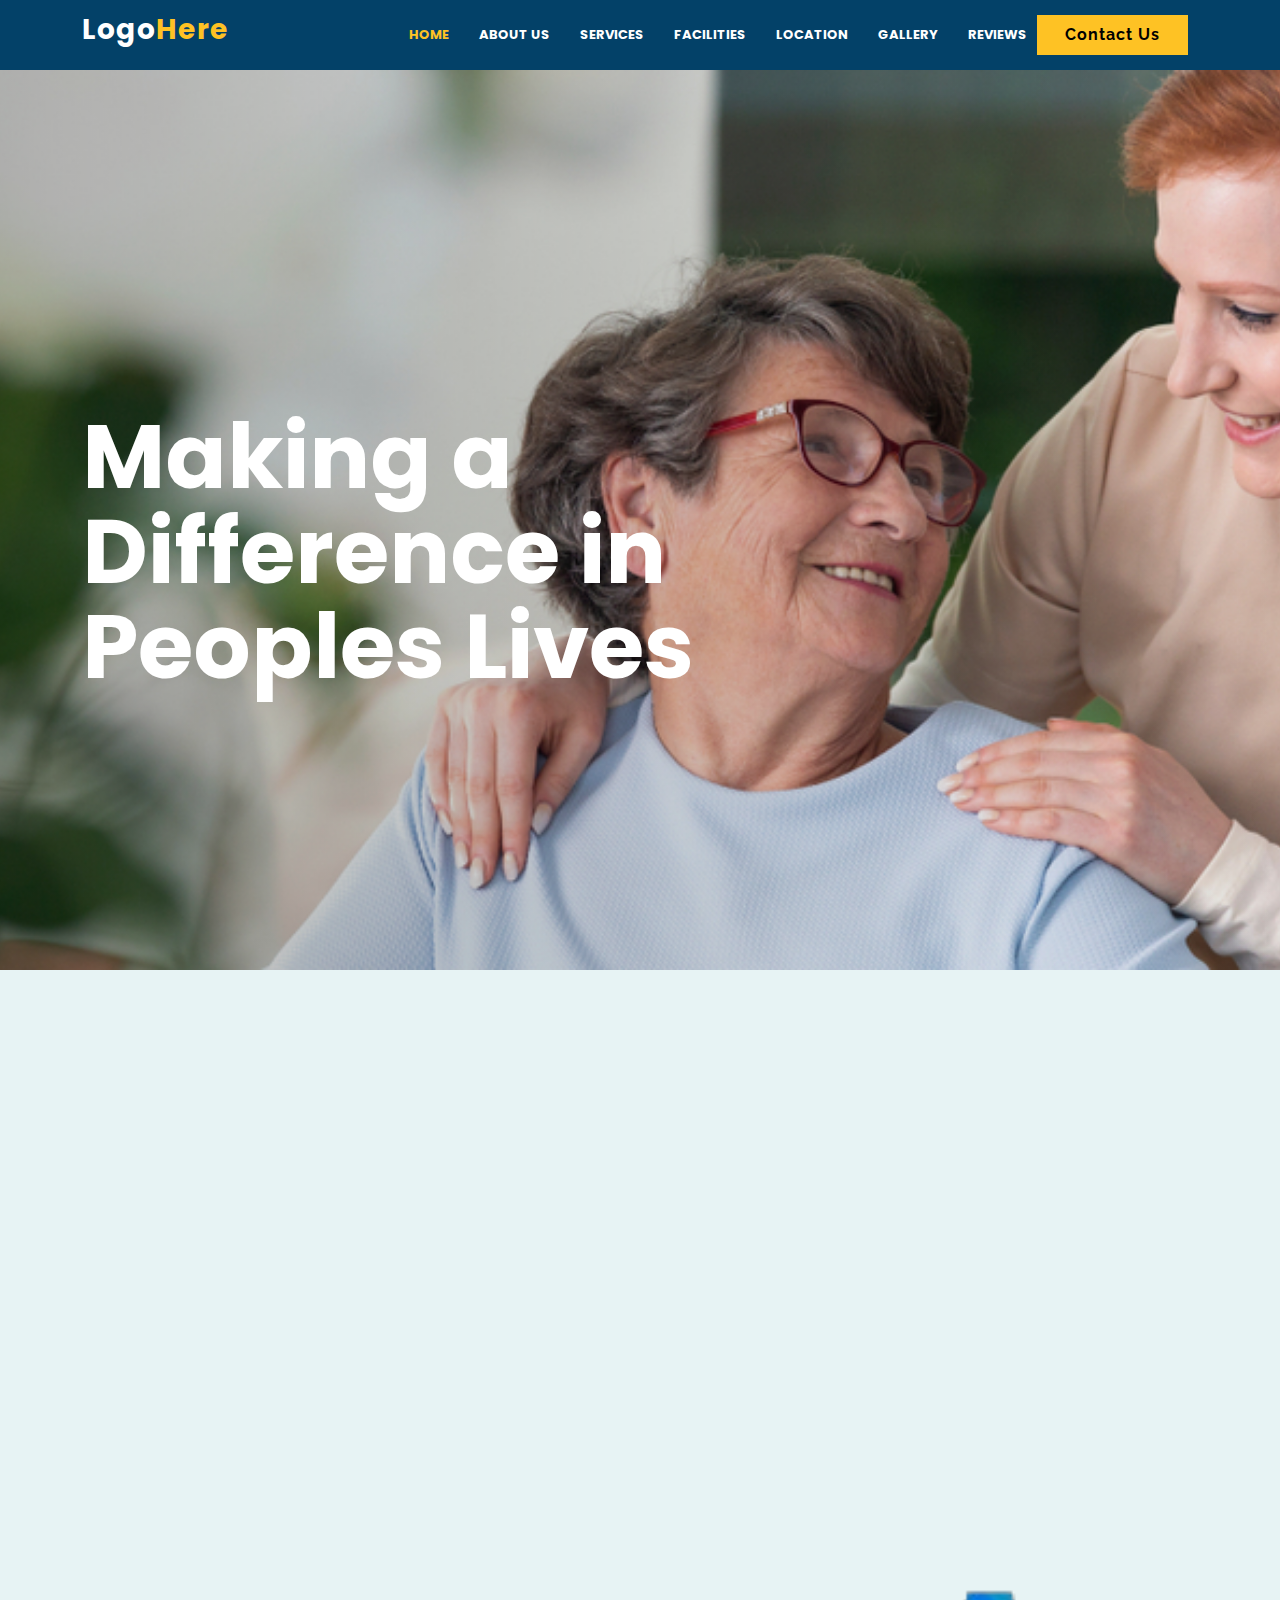
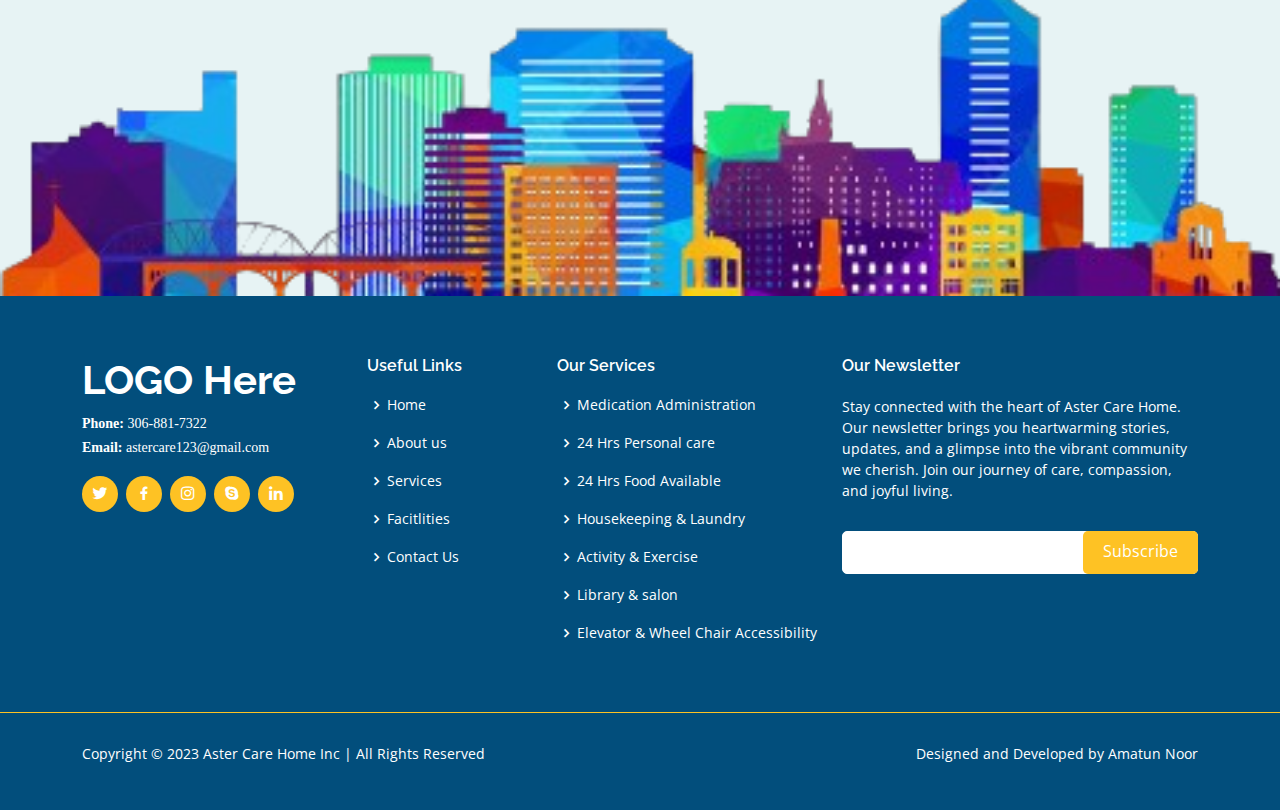
<file: Career.html>
<!DOCTYPE html>
<html lang="en">

<head>
  <meta charset="utf-8">
  <meta content="width=device-width, initial-scale=1.0" name="viewport">

  <title>Career</title>
  <meta content="" name="description">
  <meta content="" name="keywords">

  <!-- Favicons -->
  <link href="assets/img/favicon.png" rel="icon">
  <link href="assets/img/apple-touch-icon.png" rel="apple-touch-icon">



  <!--poppins font-->
  <link rel="preconnect" href="https://fonts.googleapis.com">

  <!--roboto font-->
  <link rel="preconnect" href="https://fonts.googleapis.com">
  <link rel="preconnect" href="https://fonts.gstatic.com" crossorigin>
  <link href="https://fonts.googleapis.com/css2?family=Abhaya+Libre:wght@700&family=Abril+Fatface&family=Anton&family=Arimo:ital,wght@0,400;0,600;0,700;1,700&family=Bebas+Neue&family=Montserrat:ital,wght@0,300;0,500;0,600;0,900;1,500;1,800;1,900&family=Open+Sans&family=Roboto:ital,wght@0,100;0,300;0,400;0,500;0,700;0,900;1,100;1,300;1,400;1,500;1,700;1,900&display=swap" rel="stylesheet">

  <link rel="preconnect" href="https://fonts.gstatic.com" crossorigin>
  <link href="https://fonts.googleapis.com/css2?family=Abhaya+Libre:wght@700&family=Abril+Fatface&family=Anton&family=Arimo:ital,wght@0,400;0,600;0,700;1,700&family=Bebas+Neue&family=Montserrat:ital,wght@0,300;0,500;0,600;0,900;1,500;1,800;1,900&family=Open+Sans&display=swap" rel="stylesheet">
  <!-- Google Fonts -->
  <link href="https://fonts.googleapis.com/css?family=Open+Sans:300,300i,400,400i,600,600i,700,700i|Raleway:300,300i,400,400i,500,500i,600,600i,700,700i|Poppins:300,300i,400,400i,500,500i,600,600i,700,700i" rel="stylesheet">

  <!-- Vendor CSS Files -->
  <link href="assets/vendor/aos/aos.css" rel="stylesheet">
  <link href="assets/vendor/bootstrap/css/bootstrap.min.css" rel="stylesheet">
  <link href="assets/vendor/bootstrap-icons/bootstrap-icons.css" rel="stylesheet">
  <link href="assets/vendor/boxicons/css/boxicons.min.css" rel="stylesheet">
  <link href="assets/vendor/glightbox/css/glightbox.min.css" rel="stylesheet">
  <link href="assets/vendor/swiper/swiper-bundle.min.css" rel="stylesheet">

  <!-- Template Main CSS File -->
  <link href="assets/css/style.css" rel="stylesheet">
  <link href="assets/css/career.css" rel="stylesheet">




  <style>

    /* Features Section - Home Page
------------------------------*/

.features{
  padding: 60px 30px;
}
.features .features-item {
  color: rgba(var(--default-color-rgb), 0.8);
}

.features .features-item+.features-item {
  margin-top: 100px;
}

@media (max-width: 768px) {
  .features .features-item+.features-item {
    margin-top: 40px;
  }
}



.features .features-item .btn-get-started {
  background-color: var(--primary-color);
  color: var(--contrast-color);
  padding: 8px 30px 10px 30px;
  border-radius: 0px;
}

.features .features-item .btn-get-started:hover {
  background-color: rgba(var(--primary-color-rgb), 0.9);
}

.features .features-item ul {
  
  list-style-position: outside !important;
  padding: 0;
}

.features .features-item ul li {
  padding-bottom: 10px;
  display: flex;
  align-items: flex-start;
}

.features .features-item ul li:last-child {
  padding-bottom: 0;
}

.features .features-item ul i {
  font-size: 20px;
  padding-right: 4px;
  color: var(--primary-color);
}

.features .features-item img {
  border: 6px solid var(--background-color);
  box-shadow: 0 15px 30px -10px rgba(0, 0, 0, 0.1);
}

.features .features-item .features-img-bg {
  position: relative;
  min-height: 500px;
}

@media (max-width: 640px) {
  .features .features-item .features-img-bg {
    min-height: 300px;
  }
}

.features .features-item .features-img-bg img {
  position: absolute;
  inset: 0;
  display: block;
  width: 100%;
  height: 100%;
  -o-object-fit: cover;
  object-fit: cover;
}

.features .features-item .image-stack {
  display: grid;
  position: relative;
  grid-template-columns: repeat(12, 1fr);
}

.features .features-item .image-stack .stack-back {
  grid-column: 4/-1;
  grid-row: 1;
  width: 100%;
  z-index: 1;
}

.features .features-item .image-stack .stack-front {
  grid-row: 1;
  grid-column: 1/span 8;
  margin-top: 20%;
  width: 100%;
  z-index: 2;
}
/*--------------------------------------------------------------
# Values
--------------------------------------------------------------*/


.values{
  padding: 60px 30px;
}
.values .box {
  
  padding: 10px;
  box-shadow: 0px 0 5px rgba(1, 41, 112, 0.08);
  text-align: center;
  transition: 0.3s;
  height: 100%;
  background-color: white;
}

.values .box img {
  padding: 20px 40px;
  transition: 0.5s;
  transform: scale(1.1);
  max-width: 100%;
  max-height: 15vh;
}

.values .box h3 {
  font-size: 18px;
  color: #012970;
  font-weight: 700;
  margin-bottom: 18px ;
}

.values .box:hover {
  box-shadow: 0px 0 30px rgba(1, 41, 112, 0.08);
}

.values .box:hover img {
  transform: scale(1);
}

#values .btn-get-started {
  font-family: "Raleway", sans-serif;
  font-weight: bold;
  font-size: 16px;
  letter-spacing: 1px;
  display: inline-block;
  padding: 8px 28px;
  border-radius: 0px;
  transition: 0.5s;
  margin-top: 40px;   
  text-transform: none;
  background-color: #fec224;
  color: rgb(0, 0, 0);
  top:50%;
  left: 50%;
}

#values .btn-get-started:hover {
  background: #d07600;
  color: rgb(0, 0, 0);
  
}
/* Center the button using flexbox */
.center-container {
            display: flex;
            justify-content: center;
            align-items: center;
        }



        /*--------------------------------------------------------------
# About
--------------------------------------------------------------*/
.breadcrumbs {
  padding: 15px 0;
  background: #1d1b16;
  margin-top: 110px;
}

@media (max-width: 992px) {
  .breadcrumbs {
    margin-top: 98px;
  }
}

.breadcrumbs h2 {
  font-size: 26px;
  font-weight: 300;
}

.breadcrumbs ol {
  display: flex;
  flex-wrap: wrap;
  list-style: none;
  padding: 0;
  margin: 0;
  font-size: 14px;
}

.breadcrumbs ol li+li {
  padding-left: 10px;
}

.breadcrumbs ol li+li::before {
  display: inline-block;
  padding-right: 10px;
  color: #37332a;
  content: "/";
}

@media (max-width: 768px) {
  .breadcrumbs .d-flex {
    display: block !important;
  }

  .breadcrumbs ol {
    display: block;
  }

  .breadcrumbs ol li {
    display: inline-block;
  }
}
#about .btn-get-started:hover {
  background: #d07600;
  color: white;
  
}

#about .btn-get-started {
  font-family: "Raleway", sans-serif;
  font-weight: bold;
  font-size: 16px;
  letter-spacing: 1px;
  display: inline-block;
  padding: 8px 28px;
  border-radius: 0px;
  transition: 0.5s;
  margin: 10px;
  text-transform: none;
  background-color: #fec224;
  color: rgb(0, 0, 0);
  top:50%;
  left: 50%;
}
/*--------------------------------------------------------------
# About
--------------------------------------------------------------*/
.about {
  background-size: cover;
  position: relative;
  padding-bottom: 80px;
}

.about:before {
  content: "";
  background:#f5f5f5;
  position: absolute;
  bottom: 0;
  top: 0;
  left: 0;
  right: 0;
}

.about .about-img {
  position: relative;
  transition: 0.5s;
}

.about .about-img img {
  max-width: 100%;
  max-height: 100%;
  object-fit: cover;
  border: 4px solid rgba(255, 255, 255, 0.2);
  position: relative;
}

.about .about-img::before {
  position: absolute;
  left: 20px;
  top: 20px;
  width: 60px;
  height: 60px;
  z-index: 1;
  content: "";
  border-left: 5px solid #285494;
  border-top: 5px solid #285494;
  transition: 0.5s;
}

.about .about-img::after {
  position: absolute;
  right: 20px;
  bottom: 20px;
  width: 60px;
  height: 60px;
  z-index: 2;
  content: "";
  border-right: 5px solid #285494;
  border-bottom: 5px solid #285494;
  transition: 0.5s;
}

.about .about-img:hover {
  transform: scale(1.03);
}

.about .about-img:hover::before {
  left: 10px;
  top: 10px;
}

.about .about-img:hover::after {
  right: 10px;
  bottom: 10px;
}

.about .content {
  position: relative;
}

.about .content h3 {
  font-weight: 600;
  font-size: 26px;
}

.about .content ul {
  list-style: none;
  padding: 0;
}

.about .content ul li {
  padding-bottom: 10px;
}

.about .content ul i {
  font-size: 20px;
  padding-right: 4px;
  color: rgb(0, 0, 0);
}

.about .content p:last-child {
  margin-bottom: 0;
}

@media (min-width: 1024px) {
  .about {
    background-attachment: fixed;
  }
}

/*--------------------------------------------------------------
# Call To Action Section
--------------------------------------------------------------*/
.CTA {
  padding: 0;
  margin-bottom: 80px;
  margin-top: 80px;
}



@media (max-width: 992px) {
  .CTA .container {
    padding: 30px;
  }
  .CTA{
    margin-top: 10px;
  }
  .btn-menu

  {

    margin-bottom: 20px;
  }

}



.CTA .content .CTA-btn {
  color: var(--color-white);
  font-weight: 500;
  font-size: 16px;
  display: inline-block;
  padding: 12px 40px;
  border-radius: 0px;
  transition: 0.5s;
  margin-top: 10px;
  background: rgba(var(--color-primary-dark-rgb), 0.9);
}

.CTA .content .CTA-btn:hover {
  background: var(--color-primary);
}

.CTA .img {
  position: relative;
}

.CTA .img:before {
  content: "";
  position: absolute;
  inset: 0;
  background: rgba(var(--color-white-rgb), 0.5);
  border-radius: 15px;
  transform: rotate(12deg);
}

.CTA .img:after {
  content: "";
  position: absolute;
  inset: 0;
  background: rgba(var(--color-white-rgb), 0.9);
  border-radius: 15px;
  transform: rotate(6deg);
}

.CTA .img img {
  position: relative;
  z-index: 3;
  border-radius: 15px;
}


#CTA .btn-get-started:hover {
  background: #d07600;
  color: rgb(0, 0, 0);
  
}

#CTA .btn-get-started {
  font-family: "Raleway", sans-serif;
  font-weight: bold;
  font-size: 16px;
  letter-spacing: 1px;
  display: inline-block;
  padding: 8px 28px;
  border-radius: 0px;
  transition: 0.5s;
  margin: 10px;
  text-transform: none;
  background-color: #fec224;
  color: rgb(0, 0, 0);
  top:50%;
  left: 50%;
}


#contact .btn-get-started {
  font-family: "Raleway", sans-serif;
  font-weight: bold;
  font-size: 16px;
  letter-spacing: 1px;
  display: inline-block;
  padding: 8px 28px;
  border-radius: 0px;
  transition: 0.5s;
  text-transform: none;
  background-color: #fec224;
  color: rgb(0, 0, 0);
}

#contact .btn-get-started:hover {
  background: #d07600;
  color: rgb(0, 0, 0);
  
}


/*location*/
/*--------------------------------------------------------------
# Services Section
--------------------------------------------------------------*/

.SERVICES{
  padding: 60px 0px;
}
.SERVICES .img {
  border-radius: 0px;
  overflow: hidden;
}

#SERVICES .SERVICES
{
  padding-top: 0px;
}
.SERVICES .img img {
  transition: 0.6s;
}

.SERVICES .details {
  padding: 50px 30px;
  margin: -100px 30px 0 30px;
  transition: all ease-in-out 0.3s;
  
  position: relative;
  
  text-align: start;
  border-radius: 0px;

}

.SERVICES .details .icon {
  margin: 0px;
  width: 72px;
  height: 72px;
  background: var(--color-primary);
  border-radius: 0px;
  display: flex;
  align-items: center;
  justify-content: center;
  margin-bottom: 20px;
  color: var(--color-white);
  font-size: 28px;
  transition: ease-in-out 0.3s;
  position: absolute;
  top: -36px;
  left: calc(50% - 36px);
  border: 6px solid var(--color-white);
  
}

.SERVICES .details h3 {
  color: var(--color-default);
  font-weight: 700;
  margin: 10px 0 15px 0;
  font-size: 15px;
  transition: ease-in-out 0.3s;
}

.SERVICES .details p {
  line-height: 24px;
  font-size: 14px;
  margin-bottom: 0;
}

.SERVICES .SERVICES-item:hover .details h3 {
  color: var(--color-primary);
}

.services .SERVICES-item:hover .details .icon {
  background: var(--color-white);
  border: 2px solid var(--color-primary);
}

.SERVICES .SERVICES-item:hover .details .icon i {
  color: var(--color-primary);
  
}

.SERVICES .SERVICES-item:hover .img img {
  transform: scale(1.2);
}
.section-header {
  text-align: center;
  padding-bottom: 40px;
}


.section-header h2 {
  font-size: 48px;
  font-weight: 300;
  margin-bottom: 20px;
  color: var(--color-secondary);
}

.section-header p {
  margin: 0 auto;
  color:#0c6e4f;
}

.header-image img,
.center-image img {
    max-width: 50%;
    display: block;
    margin: 0 auto; /* This centers the images horizontally */
}


        .CONTAIN {
            width: 80%;
            max-width: 800px;
            max-height: 900px;
            margin: 0 auto;
            display: flex;
            flex-direction: row;
            align-items: start;
            justify-content: start;
            background-color: #ffffff;
            border-radius: 10px;
            box-shadow: 0 0 10px rgba(0, 0, 0, 0.1);
            margin: 20px auto;
            transition: flex-direction 0.5s;
        }

        .CONTAIN .IMG {
            max-width: 50%;
            display: block;
       
        }

        .CONTAIN p {
            text-align: center;
        }

        @media (max-width: 768px) {
          .CONTAIN {
                flex-direction: column;
                align-items: center;
            }

            .CONTAIN .IMG {
                max-width: 100%;
                margin-bottom: 20px;
            }

        }

        @media (max-width: 768px) {
    .header-image img,
    .center-image img {
        max-width: 50%; /* Adjust the max-width as per your preference */
    }
    .center-image img{
      max-width: 15%;
    }
}


#SERVICES .btn-menu
{
  font-weight: 600;
  font-size: 13px;
  letter-spacing: 0.5px;
  text-transform: uppercase;
  display: inline-block;
  padding: 12px 30px;
  border-radius: 0px;
  transition: 0.3s;
  line-height: 1;
  color: #1b1b1b;
  border: 2px solid #0c6e4f;
}


#SERVICES .btn-get-started:hover {
  background: #d07600;
  color: rgb(0, 0, 0);
  
}

#SERVICES .btn-get-started {
  font-family: "Raleway", sans-serif;
  font-weight: bold;
  font-size: 16px;
  letter-spacing: 1px;
  display: inline-block;
  padding: 8px 28px;
  border-radius: 5px;
  transition: 0.5s;
  margin: 10px;
  text-transform: none;
  background-color: #fec224;
  color: rgb(0, 0, 0);
  top:50%;
  left: 50%;
}


#contact .cont-img {
  display: block;
  margin-left: auto;
  margin-right: auto;
  width: 70%;
  height: calc(100% - 20%);
  padding-bottom: 30px;
}


/* code for the 3rd section image padding left and right*/
@media only screen and (max-width: 768px) {
    .side-image {
        padding-left: 30px;
        padding-right: 30px;
        margin-top: 10px;
     
    }
}

/* Media query for screens with a maximum width of 480px (typical mobile width) */
@media only screen and (max-width: 480px) {
    .side-image {
        padding-left: 30px;
        padding-right: 30px;
        margin-top: 10px;
      

    }
}

/* code for the 3rd section image padding left and right*/
@media only screen and (max-width: 768px) {
    .side-text {
        padding-left: 20px;
        padding-right: 20px;
        
    }
}

/* Media query for screens with a maximum width of 480px (typical mobile width) */
@media only screen and (max-width: 480px) {
    .side-text {
        padding-left: 20px;
        padding-right: 20px;
        
    }
}

/* code for the 3rd section image padding left and right*/
@media only screen and (max-width: 768px) {
  .values .box {
        margin-left:  20px;
        margin-right: 20px;
    }
}

/* Media query for screens with a maximum width of 480px (typical mobile width) */
@media only screen and (max-width: 480px) {
  .values .box {
    margin-left:  20px;
        margin-right:  20px;
    }
}


/* code for the 3rd section image padding left and right*/
@media only screen and (max-width: 768px) {
    .service-text {
        padding-left: 0px;
        padding-right: 0px;
    }
}

/* Media query for screens with a maximum width of 480px (typical mobile width) */
@media only screen and (max-width: 480px) {
    .service-text {
        padding-left: 0px;
        padding-right: 0px;
    }
}

/* code for the 3rd section image padding left and right*/
@media only screen and (max-width: 768px) {
    .location-box {
        padding-left: 20px;
        padding-right: 20px;
    }
}

/* Media query for screens with a maximum width of 480px (typical mobile width) */
@media only screen and (max-width: 480px) {
    .location-box {
        padding-left: 20px;
        padding-right: 20px;
    }
}




/* code for the 3rd section image padding left and right*/
@media only screen and (max-width: 768px) {
  .SERVICES .details {
    margin: 0 auto;
   
}
  .SERVICES-item .img
  {
    padding: 20px;
  }

  .SERVICES-item .facility-list{
    font-size: 13px;
    padding-left: 2px;
    padding-right: 2px;
  }
    
}

/* Media query for screens with a maximum width of 480px (typical mobile width) */
@media only screen and (max-width: 480px) {
  .SERVICES .details {
    margin: 0 auto;
  
}
    .SERVICES-item .img
  {
    padding: 20px;
  }
  .SERVICES-item .facility-list{
    font-size: 13px;
    padding-left: 2px;
    padding-right: 2px;
  }
   
    

}

/* code for the 3rd section image padding left and right*/
@media only screen and (max-width: 768px) {
  .contact .info-item {
  background: #ffffff;
  padding: 30px;
  margin-left: 10px;
  margin-right: 10px;
}

}

/* Media query for screens with a maximum width of 480px (typical mobile width) */
@media only screen and (max-width: 480px) {
  .contact .info-item {
  background: #ffffff;
  padding: 10px;
  margin-left: 10px;
  margin-right: 10px;
}

}

/* code for the 3rd section image padding left and right*/
@media only screen and (max-width: 768px) {
  .contact .php-email-form {
  background: #ffffff;
  margin-right: 15px;
  margin-left: 15px;
  height: 100%;
}

}

/* Media query for screens with a maximum width of 480px (typical mobile width) */
@media only screen and (max-width: 480px) {
  .contact .php-email-form {
  background: #ffffff;
  margin-right: 15px;
  margin-left: 15px;
  height: 100%;
}


}

/* code for the 3rd section image padding left and right*/
@media only screen and (max-width: 768px) {
  .features{
  padding: 30px 0px;
}

}

/* Media query for screens with a maximum width of 480px (typical mobile width) */
@media only screen and (max-width: 480px) {
  .features{
  padding: 30px 0px;
}

}






















/* code for the 3rd section image padding left and right*/
@media only screen and (max-width: 768px) {
  .why-us  {
  padding: 30px 10px;
}
.why-us .section-title h3 {
  font-size: 30px;
}

.values{
  padding: 30px 20px;
}
.values .box {
  padding: 10px;
  
}
.values .box img {
 max-height: 10vh !important;
 padding: 15px;
}
#values .btn-get-started{
  margin-top: 0px;

}.values .service-card{
  margin: 25px 0px;
}
#values .btn-get-started{
  margin-top: 0px;

}

#contact .cont-img{
  display: block;
      margin-left: auto;
      margin-right: auto;
      width: 90%; 
      padding-bottom: 30px;
}

.contact .info-item {
  background: #bfddef;
  padding: 30px;
}
.contact .info-item h3 {
  font-size: 15px !important;
  color: black;
  margin: 10px;
  
}
.contact .info-item p {
  
  font-size: 5vw !important;
  color: black;
  margin: 10px;
 
}
.SERVICES .details {
  padding: 30px 20px;
  margin: 20px;
  
}
.SERVICES{
  padding: 30px 0px;
}
#SERVICES .Facilities{
  margin-top: 30px;
}

}




#SERVICES .Facilities{
  margin-top: 50px;
  margin-bottom: 0px;
}


/* Media query for screens with a maximum width of 480px (typical mobile width) */
@media only screen and (max-width: 480px) {
  .why-us  {
  padding: 30px 10px;
  margin: 0px;
}
.section-title h3 {
  font-size: 30px;
  margin: 0px;
}

.values{
  padding: 30px 20px;
}

.values .box {
  padding: 10px;
  
}
.values .box img {
 max-height: 13vh;
}

#values .btn-get-started{
  margin-top: 0px;

}

.values .service-card{
  margin: 25px 0px;
}
#values .btn-get-started{
  margin-top: 0px;

}

#contact .cont-img{
  display: block;
      margin-left: auto;
      margin-right: auto;
      width: 90%; 
      padding-bottom: 30px;
}

.contact .info-item {
  background: #bfddef;
  padding: 10px;
}
.contact .info-item h3 {
  font-size: 10px;
  color: black;
  margin: 10px 0 0 0;
  
}
.contact .info-item p {
  
  font-size: 15px;
  color: black;
  margin: 10px 0 0 0;
 
 
}
.SERVICES .details {
  padding: 30px 20px;
  margin: 20px;
  
}
.SERVICES{
  padding: 30px 0px;
}

#SERVICES .Facilities{
  margin-top: 30px;
  margin-bottom: 0px;
}


}



















/* code for the 3rd section image padding left and right*/
@media only screen and (max-width: 768px) {
    .side-text-sp {
        padding-left: 0px;
        padding-right: 0px;
        
    }

  

  .SERVICES .center-container{
    margin-top: 0px;
  }

  .team {
  
  padding: 30px 0;
}

.team .member {
  margin-bottom: 0px;
 
}
.testimonials
{
  padding: 30px 0px;
}
#testimonials .center-container {
    margin-bottom: 0 !important;
  }

  .contact{
  padding: 20px 0px;
}

  .SERVICES p{
    width: 100% !important;
  }


}

/* Media query for screens with a maximum width of 480px (typical mobile width) */
@media only screen and (max-width: 480px) {
    .side-text-sp {
        padding-left: 0px;
        padding-right: 0px;
       
    }
 
  .SERVICES .center-container{
    margin-top: 0px;
  }

  .team {
  
  padding: 30px 0;
}

.team .member {
  margin-bottom: 0px;
 
}


.team .top-loc{
  margin-bottom: 20px;
}
.testimonials
{
  padding: 30px 0px;
}

#testimonials .center-container {
    margin-bottom: 0 !important;
  }

  .contact{
  padding: 20px 0px;

    
 
  
}




  .SERVICES p{
    width: 100% !important;
  }
 

}





  </style>
</head>

<body>

  <!-- ======= Top Bar ======= -->
  <!--
  <section id="topbar" class="d-flex align-items-center">
    <div class="container d-flex justify-content-center justify-content-md-between">
      <div class="contact-info d-flex align-items-center">
        <i class="bi bi-envelope d-flex align-items-center"><a href="mailto:contact@example.com">astercare123@gmail.com</a></i>
        <i class="bi bi-phone d-flex align-items-center ms-4"><span>306-881-7322</span></i>
      </div>
      <div class="social-links d-none d-md-flex align-items-center">
        <a href="#" class="twitter"><i class="bi bi-twitter"></i></a>
        <a href="#" class="facebook"><i class="bi bi-facebook"></i></a>
        <a href="#" class="instagram"><i class="bi bi-instagram"></i></a>
        <a href="#" class="linkedin"><i class="bi bi-linkedin"></i></i></a>
      </div>
    </div>
  </section>-->

  <!-- ======= Header ======= -->
  <header id="header" class="d-flex align-items-center">
    <div class="container d-flex justify-content-between">

      <div class="logo">
        <h1 class="text-light"><a href="index.html" style="color: white;">Logo<span style="color: #fec224;">Here</span></a></h1>
        <!-- Uncomment below if you prefer to use an image logo -->
        <!-- <a href="index.html"><img src="assets/img/logo.png" alt="" class="img-fluid"></a>-->
      </div>

      <nav id="navbar" class="navbar">
        <ul>
          <li><a class="nav-link scrollto active" href="index.html" style="color: #fec224; font-weight: bolder;">Home</a></li>
          <li><a class="nav-link scrollto" href="About Us.html">About Us</a></li>
          <li><a class="nav-link scrollto" href="Services.html">Services</a></li>
          <li><a class="nav-link scrollto " href="Facilities.html">Facilities</a></li>
          <li><a class="nav-link scrollto" href="Location.html">Location</a></li>
          <li><a class="nav-link scrollto" href="Gallery.html">Gallery</a></li>
          <li><a class="nav-link scrollto " href="#">Reviews</a></li>
          <li><a href="Contact.html" class="btn-get-started ">Contact Us</a>
          </a></li>
        </ul>
        <i class="bi bi-list mobile-nav-toggle"></i>
      </nav><!-- .navbar -->

    </div>
  </header><!-- End Header -->

  <!-- ======= Hero Section ======= -->
  <section id="hero" class="d-flex align-items-center">



    <div class="container position-relative text-center text-lg-start" data-aos="zoom-in" data-aos-delay="100">
      <div class="row">
        <div class="col-lg-8">
          <h1>Making a Difference in
            Peoples Lives</h1><br>
          
            <br>

            
        </div>
        <!--<div class="col-lg-4 d-flex align-items-center justify-content-center position-relative" data-aos="zoom-in" data-aos-delay="200">
          <a href="https://www.youtube.com/watch?v=u6BOC7CDUTQ" class="glightbox play-btn"></a>
        </div>-->

      </div>
    </div>

  </section><!-- End Hero -->

  <main id="main">



    <!-- Features Section - Home Page -->

    <!-- ======= Why Us Section ======= -->
    <section id="why-us" class="why-us" style="background-color: #e7f3f4;">
      <div class="container">

        <div class="section-title col-lg-9 mx-auto side-text-sp" data-aos="zoom-in">
          <!--<h2>ASTER CARE HOME INC</h2>-->
          <h4 style="text-align: center; font-weight: bold;">Join Aster Care Team</h4>
          <h3>YES, WE ARE HIRING</h3><br>
          <p >We are always looking for caring,
            compassionate people who want to bring our
            mission to make a difference to seniors.<br>
            Are you looking for a challenging and
meaningful work, a friendly and supportive
work environment? Look no further!<br><br></p>

<h5 style="text-align: center; font-weight: bold;">Why not apply to work with us?</h5>
<p>We welcome right candidates and to apply for
these positions simply send an email to our
Human Resources at
            
            <a class="email-link" href="mailto:astercare123@gmail.com" >astercare123@gmail.com</a></p>
        </div>
      </div>
    </section><!-- End Why Us Section -->


 

  </main><!-- End #main -->

  <!-- ======= Footer ======= -->
  <img src="assets/img/images/footerimage.png" style="width: 100%;">
  <footer id="footer">
    <div class="footer-top">
      <div class="container">
        <div class="row">

          <div class="col-lg-3 col-md-6">
            <div class="footer-info">
              <h1 class="logo me-auto me-lg-0"><a href="index.html" style="color: #ffffff; font-weight: bold;">LOGO Here</a></h1>

              <p>
                <strong>Phone:</strong> 306-881-7322<br>
                <strong>Email:</strong> astercare123@gmail.com<br>
              </p>
              <div class="social-links mt-3">
                <a href="#" class="twitter"><i class="bx bxl-twitter"></i></a>
                <a href="#" class="facebook"><i class="bx bxl-facebook"></i></a>
                <a href="#" class="instagram"><i class="bx bxl-instagram"></i></a>
                <a href="#" class="google-plus"><i class="bx bxl-skype"></i></a>
                <a href="#" class="linkedin"><i class="bx bxl-linkedin"></i></a>
              </div>
            </div>
          </div>

          <div class="col-lg-2 col-md-6 footer-links">
            <h4>Useful Links</h4>
            <ul>
              <li><i class="bx bx-chevron-right"></i> <a href="#">Home</a></li>
              <li><i class="bx bx-chevron-right"></i> <a href="#">About us</a></li>
              <li><i class="bx bx-chevron-right"></i> <a href="#">Services</a></li>
              <li><i class="bx bx-chevron-right"></i> <a href="#">Facitlities</a></li>
              <li><i class="bx bx-chevron-right"></i> <a href="#">Contact Us</a></li>
            </ul>
          </div>

          <div class="col-lg-3 col-md-6 footer-links">
            <h4>Our Services</h4>
            <ul>
              <li><i class="bx bx-chevron-right"></i> <a href="#">Medication Administration</a></li>
              <li><i class="bx bx-chevron-right"></i> <a href="#">24 Hrs Personal care</a></li>
              <li><i class="bx bx-chevron-right"></i> <a href="#">24 Hrs Food Available</a></li>
              <li><i class="bx bx-chevron-right"></i> <a href="#">Housekeeping & Laundry</a></li>
              <li><i class="bx bx-chevron-right"></i> <a href="#">Activity & Exercise</a></li>
              <li><i class="bx bx-chevron-right"></i> <a href="#">Library & salon</a></li>
              <li><i class="bx bx-chevron-right"></i> <a href="#">Elevator & Wheel
                Chair Accessibility</a></li>
            </ul>
          </div>

          <div class="col-lg-4 col-md-6 footer-newsletter">
            <h4>Our Newsletter</h4>
            <p>Stay connected with the heart of Aster Care Home. Our newsletter brings you heartwarming stories, updates, and a glimpse into the vibrant community we cherish. Join our journey of care, compassion, and joyful living.</p>
            <form action="" method="post">
              <input type="email" name="email"><input type="submit" value="Subscribe">
            </form>

          </div>

        </div>
      </div>
    </div>

    <div class="container">
      <div class="copyright" style="display: flex; justify-content: space-between;">
        <p>Copyright © 2023 Aster Care Home Inc | All Rights Reserved</p>
        <p>Designed and Developed by Amatun Noor</p>
      </div></div>
      
  </footer><!-- End Footer -->

  <a href="#" class="back-to-top d-flex align-items-center justify-content-center"><i class="bi bi-arrow-up-short"></i></a>

  <!-- Vendor JS Files -->
  <script src="assets/vendor/purecounter/purecounter_vanilla.js"></script>
  <script src="assets/vendor/aos/aos.js"></script>
  <script src="assets/vendor/bootstrap/js/bootstrap.bundle.min.js"></script>
  <script src="assets/vendor/glightbox/js/glightbox.min.js"></script>
  <script src="assets/vendor/isotope-layout/isotope.pkgd.min.js"></script>
  <script src="assets/vendor/swiper/swiper-bundle.min.js"></script>
  <script src="assets/vendor/php-email-form/validate.js"></script>

  <!-- Template Main JS File -->
  <script src="assets/js/main.js"></script>

</body>

</html>
</file>
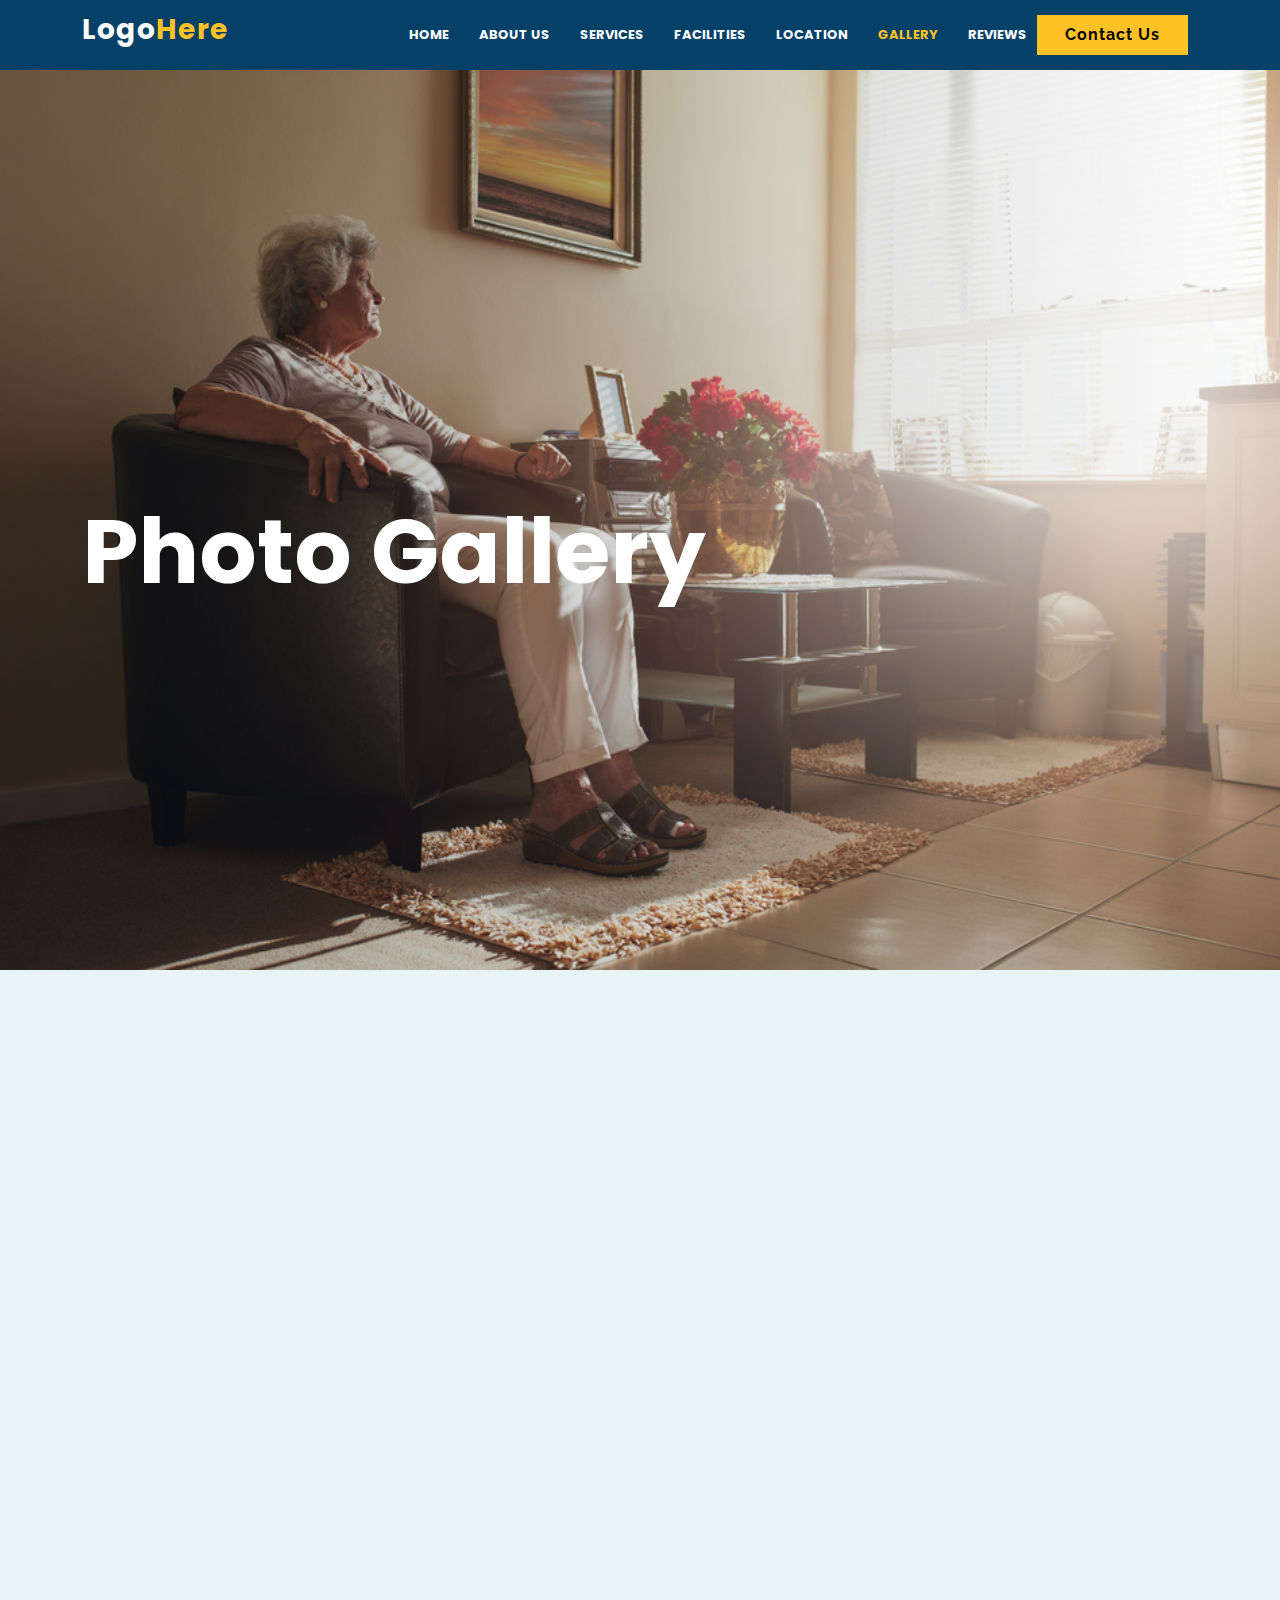
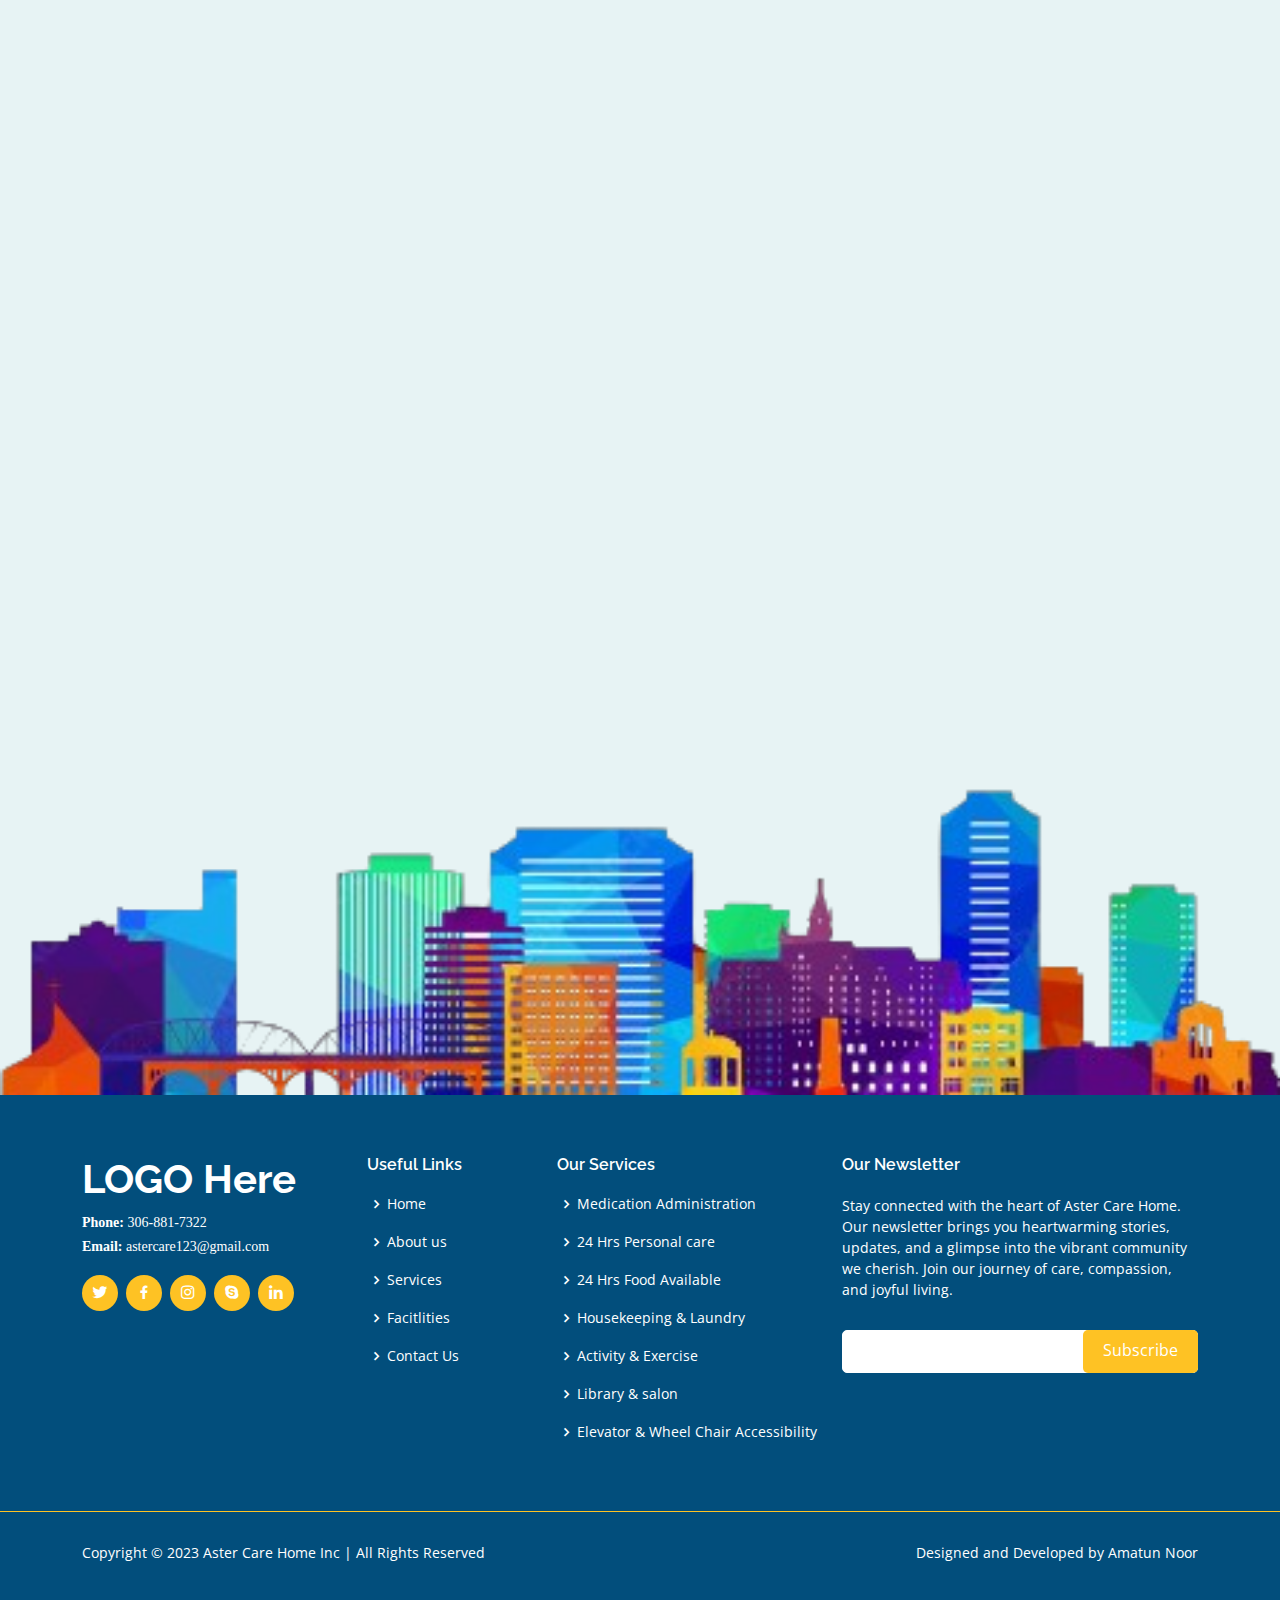
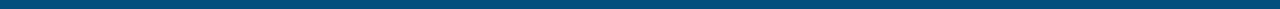
<file: Gallery.html>
<!DOCTYPE html>
<html lang="en">

<head>
  <meta charset="utf-8">
  <meta content="width=device-width, initial-scale=1.0" name="viewport">

  <title>Location</title>
  <meta content="" name="description">
  <meta content="" name="keywords">

  <!-- Favicons -->
  <link href="assets/img/favicon.png" rel="icon">
  <link href="assets/img/apple-touch-icon.png" rel="apple-touch-icon">



  <!--poppins font-->
  <link rel="preconnect" href="https://fonts.googleapis.com">

  <!--roboto font-->
  <link rel="preconnect" href="https://fonts.googleapis.com">
  <link rel="preconnect" href="https://fonts.gstatic.com" crossorigin>
  <link href="https://fonts.googleapis.com/css2?family=Abhaya+Libre:wght@700&family=Abril+Fatface&family=Anton&family=Arimo:ital,wght@0,400;0,600;0,700;1,700&family=Bebas+Neue&family=Montserrat:ital,wght@0,300;0,500;0,600;0,900;1,500;1,800;1,900&family=Open+Sans&family=Roboto:ital,wght@0,100;0,300;0,400;0,500;0,700;0,900;1,100;1,300;1,400;1,500;1,700;1,900&display=swap" rel="stylesheet">

  <link rel="preconnect" href="https://fonts.gstatic.com" crossorigin>
  <link href="https://fonts.googleapis.com/css2?family=Abhaya+Libre:wght@700&family=Abril+Fatface&family=Anton&family=Arimo:ital,wght@0,400;0,600;0,700;1,700&family=Bebas+Neue&family=Montserrat:ital,wght@0,300;0,500;0,600;0,900;1,500;1,800;1,900&family=Open+Sans&display=swap" rel="stylesheet">
  <!-- Google Fonts -->
  <link href="https://fonts.googleapis.com/css?family=Open+Sans:300,300i,400,400i,600,600i,700,700i|Raleway:300,300i,400,400i,500,500i,600,600i,700,700i|Poppins:300,300i,400,400i,500,500i,600,600i,700,700i" rel="stylesheet">

  <!-- Vendor CSS Files -->
  <link href="assets/vendor/aos/aos.css" rel="stylesheet">
  <link href="assets/vendor/bootstrap/css/bootstrap.min.css" rel="stylesheet">
  <link href="assets/vendor/bootstrap-icons/bootstrap-icons.css" rel="stylesheet">
  <link href="assets/vendor/boxicons/css/boxicons.min.css" rel="stylesheet">
  <link href="assets/vendor/glightbox/css/glightbox.min.css" rel="stylesheet">
  <link href="assets/vendor/swiper/swiper-bundle.min.css" rel="stylesheet">

  <!-- Template Main CSS File -->
  <link href="assets/css/style.css" rel="stylesheet">
  <link href="assets/css/gallery.css" rel="stylesheet">




  <style>

    /* Features Section - Home Page
------------------------------*/

.features{
  padding: 60px 30px;
}
.features .features-item {
  color: rgba(var(--default-color-rgb), 0.8);
}

.features .features-item+.features-item {
  margin-top: 100px;
}

@media (max-width: 768px) {
  .features .features-item+.features-item {
    margin-top: 40px;
  }
}



.features .features-item .btn-get-started {
  background-color: var(--primary-color);
  color: var(--contrast-color);
  padding: 8px 30px 10px 30px;
  border-radius: 0px;
}

.features .features-item .btn-get-started:hover {
  background-color: rgba(var(--primary-color-rgb), 0.9);
}

.features .features-item ul {
  
  list-style-position: outside !important;
  padding: 0;
}

.features .features-item ul li {
  padding-bottom: 10px;
  display: flex;
  align-items: flex-start;
}

.features .features-item ul li:last-child {
  padding-bottom: 0;
}

.features .features-item ul i {
  font-size: 20px;
  padding-right: 4px;
  color: var(--primary-color);
}

.features .features-item img {
  border: 6px solid var(--background-color);
  box-shadow: 0 15px 30px -10px rgba(0, 0, 0, 0.1);
}

.features .features-item .features-img-bg {
  position: relative;
  min-height: 500px;
}

@media (max-width: 640px) {
  .features .features-item .features-img-bg {
    min-height: 300px;
  }
}

.features .features-item .features-img-bg img {
  position: absolute;
  inset: 0;
  display: block;
  width: 100%;
  height: 100%;
  -o-object-fit: cover;
  object-fit: cover;
}

.features .features-item .image-stack {
  display: grid;
  position: relative;
  grid-template-columns: repeat(12, 1fr);
}

.features .features-item .image-stack .stack-back {
  grid-column: 4/-1;
  grid-row: 1;
  width: 100%;
  z-index: 1;
}

.features .features-item .image-stack .stack-front {
  grid-row: 1;
  grid-column: 1/span 8;
  margin-top: 20%;
  width: 100%;
  z-index: 2;
}
/*--------------------------------------------------------------
# Values
--------------------------------------------------------------*/


.values{
  padding: 60px 30px;
}
.values .box {
  
  padding: 10px;
  box-shadow: 0px 0 5px rgba(1, 41, 112, 0.08);
  text-align: center;
  transition: 0.3s;
  height: 100%;
  background-color: white;
}

.values .box img {
  padding: 20px 40px;
  transition: 0.5s;
  transform: scale(1.1);
  max-width: 100%;
  max-height: 15vh;
}

.values .box h3 {
  font-size: 18px;
  color: #012970;
  font-weight: 700;
  margin-bottom: 18px ;
}

.values .box:hover {
  box-shadow: 0px 0 30px rgba(1, 41, 112, 0.08);
}

.values .box:hover img {
  transform: scale(1);
}

#values .btn-get-started {
  font-family: "Raleway", sans-serif;
  font-weight: bold;
  font-size: 16px;
  letter-spacing: 1px;
  display: inline-block;
  padding: 8px 28px;
  border-radius: 0px;
  transition: 0.5s;
  margin-top: 40px;   
  text-transform: none;
  background-color: #fec224;
  color: rgb(0, 0, 0);
  top:50%;
  left: 50%;
}

#values .btn-get-started:hover {
  background: #d07600;
  color: rgb(0, 0, 0);
  
}
/* Center the button using flexbox */
.center-container {
            display: flex;
            justify-content: center;
            align-items: center;
        }



        /*--------------------------------------------------------------
# About
--------------------------------------------------------------*/
.breadcrumbs {
  padding: 15px 0;
  background: #1d1b16;
  margin-top: 110px;
}

@media (max-width: 992px) {
  .breadcrumbs {
    margin-top: 98px;
  }
}

.breadcrumbs h2 {
  font-size: 26px;
  font-weight: 300;
}

.breadcrumbs ol {
  display: flex;
  flex-wrap: wrap;
  list-style: none;
  padding: 0;
  margin: 0;
  font-size: 14px;
}

.breadcrumbs ol li+li {
  padding-left: 10px;
}

.breadcrumbs ol li+li::before {
  display: inline-block;
  padding-right: 10px;
  color: #37332a;
  content: "/";
}

@media (max-width: 768px) {
  .breadcrumbs .d-flex {
    display: block !important;
  }

  .breadcrumbs ol {
    display: block;
  }

  .breadcrumbs ol li {
    display: inline-block;
  }
}
#about .btn-get-started:hover {
  background: #d07600;
  color: white;
  
}

#about .btn-get-started {
  font-family: "Raleway", sans-serif;
  font-weight: bold;
  font-size: 16px;
  letter-spacing: 1px;
  display: inline-block;
  padding: 8px 28px;
  border-radius: 0px;
  transition: 0.5s;
  margin: 10px;
  text-transform: none;
  background-color: #fec224;
  color: rgb(0, 0, 0);
  top:50%;
  left: 50%;
}
/*--------------------------------------------------------------
# About
--------------------------------------------------------------*/
.about {
  background-size: cover;
  position: relative;
  padding-bottom: 80px;
}

.about:before {
  content: "";
  background:#f5f5f5;
  position: absolute;
  bottom: 0;
  top: 0;
  left: 0;
  right: 0;
}

.about .about-img {
  position: relative;
  transition: 0.5s;
}

.about .about-img img {
  max-width: 100%;
  max-height: 100%;
  object-fit: cover;
  border: 4px solid rgba(255, 255, 255, 0.2);
  position: relative;
}

.about .about-img::before {
  position: absolute;
  left: 20px;
  top: 20px;
  width: 60px;
  height: 60px;
  z-index: 1;
  content: "";
  border-left: 5px solid #285494;
  border-top: 5px solid #285494;
  transition: 0.5s;
}

.about .about-img::after {
  position: absolute;
  right: 20px;
  bottom: 20px;
  width: 60px;
  height: 60px;
  z-index: 2;
  content: "";
  border-right: 5px solid #285494;
  border-bottom: 5px solid #285494;
  transition: 0.5s;
}

.about .about-img:hover {
  transform: scale(1.03);
}

.about .about-img:hover::before {
  left: 10px;
  top: 10px;
}

.about .about-img:hover::after {
  right: 10px;
  bottom: 10px;
}

.about .content {
  position: relative;
}

.about .content h3 {
  font-weight: 600;
  font-size: 26px;
}

.about .content ul {
  list-style: none;
  padding: 0;
}

.about .content ul li {
  padding-bottom: 10px;
}

.about .content ul i {
  font-size: 20px;
  padding-right: 4px;
  color: rgb(0, 0, 0);
}

.about .content p:last-child {
  margin-bottom: 0;
}

@media (min-width: 1024px) {
  .about {
    background-attachment: fixed;
  }
}

/*--------------------------------------------------------------
# Call To Action Section
--------------------------------------------------------------*/
.CTA {
  padding: 0;
  margin-bottom: 80px;
  margin-top: 80px;
}



@media (max-width: 992px) {
  .CTA .container {
    padding: 30px;
  }
  .CTA{
    margin-top: 10px;
  }
  .btn-menu

  {

    margin-bottom: 20px;
  }

}



.CTA .content .CTA-btn {
  color: var(--color-white);
  font-weight: 500;
  font-size: 16px;
  display: inline-block;
  padding: 12px 40px;
  border-radius: 0px;
  transition: 0.5s;
  margin-top: 10px;
  background: rgba(var(--color-primary-dark-rgb), 0.9);
}

.CTA .content .CTA-btn:hover {
  background: var(--color-primary);
}

.CTA .img {
  position: relative;
}

.CTA .img:before {
  content: "";
  position: absolute;
  inset: 0;
  background: rgba(var(--color-white-rgb), 0.5);
  border-radius: 15px;
  transform: rotate(12deg);
}

.CTA .img:after {
  content: "";
  position: absolute;
  inset: 0;
  background: rgba(var(--color-white-rgb), 0.9);
  border-radius: 15px;
  transform: rotate(6deg);
}

.CTA .img img {
  position: relative;
  z-index: 3;
  border-radius: 15px;
}


#CTA .btn-get-started:hover {
  background: #d07600;
  color: rgb(0, 0, 0);
  
}

#CTA .btn-get-started {
  font-family: "Raleway", sans-serif;
  font-weight: bold;
  font-size: 16px;
  letter-spacing: 1px;
  display: inline-block;
  padding: 8px 28px;
  border-radius: 0px;
  transition: 0.5s;
  margin: 10px;
  text-transform: none;
  background-color: #fec224;
  color: rgb(0, 0, 0);
  top:50%;
  left: 50%;
}


#contact .btn-get-started {
  font-family: "Raleway", sans-serif;
  font-weight: bold;
  font-size: 16px;
  letter-spacing: 1px;
  display: inline-block;
  padding: 8px 28px;
  border-radius: 0px;
  transition: 0.5s;
  text-transform: none;
  background-color: #fec224;
  color: rgb(0, 0, 0);
}

#contact .btn-get-started:hover {
  background: #d07600;
  color: rgb(0, 0, 0);
  
}


/*location*/
/*--------------------------------------------------------------
# Services Section
--------------------------------------------------------------*/

.SERVICES{
  padding: 60px 0px;
}
.SERVICES .img {
  border-radius: 0px;
  overflow: hidden;
}

#SERVICES .SERVICES
{
  padding-top: 0px;
}
.SERVICES .img img {
  transition: 0.6s;
}

.SERVICES .details {
  padding: 50px 30px;
  margin: -100px 30px 0 30px;
  transition: all ease-in-out 0.3s;
  background: var(--color-white);
  position: relative;
  background: rgba(var(--color-white-rgb), 0.9);
  text-align: start;
  border-radius: 0px;
  box-shadow: 0px 0 25px rgba(var(--color-black-rgb), 0.1);
}

.SERVICES .details .icon {
  margin: 0px;
  width: 72px;
  height: 72px;
  background: var(--color-primary);
  border-radius: 0px;
  display: flex;
  align-items: center;
  justify-content: center;
  margin-bottom: 20px;
  color: var(--color-white);
  font-size: 28px;
  transition: ease-in-out 0.3s;
  position: absolute;
  top: -36px;
  left: calc(50% - 36px);
  border: 6px solid var(--color-white);
  
}

.SERVICES .details h3 {
  color: var(--color-default);
  font-weight: 700;
  margin: 10px 0 15px 0;
  font-size: 15px;
  transition: ease-in-out 0.3s;
}

.SERVICES .details p {
  line-height: 24px;
  font-size: 14px;
  margin-bottom: 0;
}

.SERVICES .SERVICES-item:hover .details h3 {
  color: var(--color-primary);
}

.services .SERVICES-item:hover .details .icon {
  background: var(--color-white);
  border: 2px solid var(--color-primary);
}

.SERVICES .SERVICES-item:hover .details .icon i {
  color: var(--color-primary);
}

.SERVICES .SERVICES-item:hover .img img {
  transform: scale(1.2);
}
.section-header {
  text-align: center;
  padding-bottom: 40px;
}


.section-header h2 {
  font-size: 48px;
  font-weight: 300;
  margin-bottom: 20px;
  color: var(--color-secondary);
}

.section-header p {
  margin: 0 auto;
  color:#0c6e4f;
}

.header-image img,
.center-image img {
    max-width: 50%;
    display: block;
    margin: 0 auto; /* This centers the images horizontally */
}


        .CONTAIN {
            width: 80%;
            max-width: 800px;
            max-height: 900px;
            margin: 0 auto;
            display: flex;
            flex-direction: row;
            align-items: start;
            justify-content: start;
            background-color: #ffffff;
            border-radius: 10px;
            box-shadow: 0 0 10px rgba(0, 0, 0, 0.1);
            margin: 20px auto;
            transition: flex-direction 0.5s;
        }

        .CONTAIN .IMG {
            max-width: 50%;
            display: block;
       
        }

        .CONTAIN p {
            text-align: center;
        }

        @media (max-width: 768px) {
          .CONTAIN {
                flex-direction: column;
                align-items: center;
            }

            .CONTAIN .IMG {
                max-width: 100%;
                margin-bottom: 20px;
            }

        }

        @media (max-width: 768px) {
    .header-image img,
    .center-image img {
        max-width: 50%; /* Adjust the max-width as per your preference */
    }
    .center-image img{
      max-width: 15%;
    }
}


#SERVICES .btn-menu
{
  font-weight: 600;
  font-size: 13px;
  letter-spacing: 0.5px;
  text-transform: uppercase;
  display: inline-block;
  padding: 12px 30px;
  border-radius: 0px;
  transition: 0.3s;
  line-height: 1;
  color: #1b1b1b;
  border: 2px solid #0c6e4f;
}


#SERVICES .btn-get-started:hover {
  background: #d07600;
  color: rgb(0, 0, 0);
  
}

#SERVICES .btn-get-started {
  font-family: "Raleway", sans-serif;
  font-weight: bold;
  font-size: 16px;
  letter-spacing: 1px;
  display: inline-block;
  padding: 8px 28px;
  border-radius: 5px;
  transition: 0.5s;
  margin: 10px;
  text-transform: none;
  background-color: #fec224;
  color: rgb(0, 0, 0);
  top:50%;
  left: 50%;
}


#contact .cont-img {
  display: block;
  margin-left: auto;
  margin-right: auto;
  width: 70%;
  height: calc(100% - 20%);
  padding-bottom: 30px;
}


/* code for the 3rd section image padding left and right*/
@media only screen and (max-width: 768px) {
    .side-image {
        padding-left: 30px;
        padding-right: 30px;
        margin-top: 10px;
     
    }
}

/* Media query for screens with a maximum width of 480px (typical mobile width) */
@media only screen and (max-width: 480px) {
    .side-image {
        padding-left: 30px;
        padding-right: 30px;
        margin-top: 10px;
      

    }
}

/* code for the 3rd section image padding left and right*/
@media only screen and (max-width: 768px) {
    .side-text {
        padding-left: 20px;
        padding-right: 20px;
        
    }
}

/* Media query for screens with a maximum width of 480px (typical mobile width) */
@media only screen and (max-width: 480px) {
    .side-text {
        padding-left: 20px;
        padding-right: 20px;
        
    }
}

/* code for the 3rd section image padding left and right*/
@media only screen and (max-width: 768px) {
  .values .box {
        margin-left:  20px;
        margin-right: 20px;
    }
}

/* Media query for screens with a maximum width of 480px (typical mobile width) */
@media only screen and (max-width: 480px) {
  .values .box {
    margin-left:  20px;
        margin-right:  20px;
    }
}


/* code for the 3rd section image padding left and right*/
@media only screen and (max-width: 768px) {
    .service-text {
        padding-left: 0px;
        padding-right: 0px;
    }
}

/* Media query for screens with a maximum width of 480px (typical mobile width) */
@media only screen and (max-width: 480px) {
    .service-text {
        padding-left: 0px;
        padding-right: 0px;
    }
}

/* code for the 3rd section image padding left and right*/
@media only screen and (max-width: 768px) {
    .location-box {
        padding-left: 20px;
        padding-right: 20px;
    }
}

/* Media query for screens with a maximum width of 480px (typical mobile width) */
@media only screen and (max-width: 480px) {
    .location-box {
        padding-left: 20px;
        padding-right: 20px;
    }
}




/* code for the 3rd section image padding left and right*/
@media only screen and (max-width: 768px) {
  .SERVICES .details {
    margin: 0 auto;
   
}
  .SERVICES-item .img
  {
    padding: 20px;
  }

  .SERVICES-item .facility-list{
    font-size: 13px;
    padding-left: 2px;
    padding-right: 2px;
  }
    
}

/* Media query for screens with a maximum width of 480px (typical mobile width) */
@media only screen and (max-width: 480px) {
  .SERVICES .details {
    margin: 0 auto;
  
}
    .SERVICES-item .img
  {
    padding: 20px;
  }
  .SERVICES-item .facility-list{
    font-size: 13px;
    padding-left: 2px;
    padding-right: 2px;
  }
   
    

}

/* code for the 3rd section image padding left and right*/
@media only screen and (max-width: 768px) {
  .contact .info-item {
  background: #ffffff;
  padding: 30px;
  margin-left: 10px;
  margin-right: 10px;
}

}

/* Media query for screens with a maximum width of 480px (typical mobile width) */
@media only screen and (max-width: 480px) {
  .contact .info-item {
  background: #ffffff;
  padding: 10px;
  margin-left: 10px;
  margin-right: 10px;
}

}

/* code for the 3rd section image padding left and right*/
@media only screen and (max-width: 768px) {
  .contact .php-email-form {
  background: #ffffff;
  margin-right: 15px;
  margin-left: 15px;
  height: 100%;
}

}

/* Media query for screens with a maximum width of 480px (typical mobile width) */
@media only screen and (max-width: 480px) {
  .contact .php-email-form {
  background: #ffffff;
  margin-right: 15px;
  margin-left: 15px;
  height: 100%;
}


}

/* code for the 3rd section image padding left and right*/
@media only screen and (max-width: 768px) {
  .features{
  padding: 30px 0px;
}

}

/* Media query for screens with a maximum width of 480px (typical mobile width) */
@media only screen and (max-width: 480px) {
  .features{
  padding: 30px 0px;
}

}






















/* code for the 3rd section image padding left and right*/
@media only screen and (max-width: 768px) {
  .why-us  {
  padding: 30px 10px;
}
.why-us .section-title h3 {
  font-size: 30px;
}

.values{
  padding: 30px 20px;
}
.values .box {
  padding: 10px;
  
}
.values .box img {
 max-height: 10vh !important;
 padding: 15px;
}
#values .btn-get-started{
  margin-top: 0px;

}.values .service-card{
  margin: 25px 0px;
}
#values .btn-get-started{
  margin-top: 0px;

}

#contact .cont-img{
  display: block;
      margin-left: auto;
      margin-right: auto;
      width: 90%; 
      padding-bottom: 30px;
}

.contact .info-item {
  background: #bfddef;
  padding: 30px;
}
.contact .info-item h3 {
  font-size: 15px !important;
  color: black;
  margin: 10px;
  
}
.contact .info-item p {
  
  font-size: 5vw !important;
  color: black;
  margin: 10px;
 
}
.SERVICES .details {
  padding: 30px 20px;
  margin: 20px;
  
}
.SERVICES{
  padding: 30px 0px;
}
#SERVICES .Facilities{
  margin-top: 30px;
}

}




#SERVICES .Facilities{
  margin-top: 50px;
  margin-bottom: 0px;
}


/* Media query for screens with a maximum width of 480px (typical mobile width) */
@media only screen and (max-width: 480px) {
  .why-us  {
  padding: 30px 10px;
  margin: 0px;
}
.section-title h3 {
  font-size: 30px;
  margin: 0px;
}

.values{
  padding: 30px 20px;
}

.values .box {
  padding: 10px;
  
}
.values .box img {
 max-height: 13vh;
}

#values .btn-get-started{
  margin-top: 0px;

}

.values .service-card{
  margin: 25px 0px;
}
#values .btn-get-started{
  margin-top: 0px;

}

#contact .cont-img{
  display: block;
      margin-left: auto;
      margin-right: auto;
      width: 90%; 
      padding-bottom: 30px;
}

.contact .info-item {
  background: #bfddef;
  padding: 10px;
}
.contact .info-item h3 {
  font-size: 10px;
  color: black;
  margin: 10px 0 0 0;
  
}
.contact .info-item p {
  
  font-size: 15px;
  color: black;
  margin: 10px 0 0 0;
 
 
}
.SERVICES .details {
  padding: 30px 20px;
  margin: 20px;
  
}
.SERVICES{
  padding: 30px 0px;
}

#SERVICES .Facilities{
  margin-top: 30px;
  margin-bottom: 0px;
}


}



















/* code for the 3rd section image padding left and right*/
@media only screen and (max-width: 768px) {
    .side-text-sp {
        padding-left: 0px;
        padding-right: 0px;
        
    }

  

  .SERVICES .center-container{
    margin-top: 0px;
  }

  .team {
  
  padding: 30px 0;
}

.team .member {
  margin-bottom: 0px;
 
}
.testimonials
{
  padding: 30px 0px;
}
#testimonials .center-container {
    margin-bottom: 0 !important;
  }

  .contact{
  padding: 20px 0px;
}

  .SERVICES p{
    width: 100% !important;
  }


}

/* Media query for screens with a maximum width of 480px (typical mobile width) */
@media only screen and (max-width: 480px) {
    .side-text-sp {
        padding-left: 0px;
        padding-right: 0px;
       
    }
 
  .SERVICES .center-container{
    margin-top: 0px;
  }

  .team {
  
  padding: 30px 0;
}

.team .member {
  margin-bottom: 0px;
 
}


.team .top-loc{
  margin-bottom: 20px;
}
.testimonials
{
  padding: 30px 0px;
}

#testimonials .center-container {
    margin-bottom: 0 !important;
  }

  .contact{
  padding: 20px 0px;

    
 
  
}




  .SERVICES p{
    width: 100% !important;
  }
 

}





  </style>
</head>

<body>

  <!-- ======= Top Bar ======= -->
  <!--
  <section id="topbar" class="d-flex align-items-center">
    <div class="container d-flex justify-content-center justify-content-md-between">
      <div class="contact-info d-flex align-items-center">
        <i class="bi bi-envelope d-flex align-items-center"><a href="mailto:contact@example.com">astercare123@gmail.com</a></i>
        <i class="bi bi-phone d-flex align-items-center ms-4"><span>306-881-7322</span></i>
      </div>
      <div class="social-links d-none d-md-flex align-items-center">
        <a href="#" class="twitter"><i class="bi bi-twitter"></i></a>
        <a href="#" class="facebook"><i class="bi bi-facebook"></i></a>
        <a href="#" class="instagram"><i class="bi bi-instagram"></i></a>
        <a href="#" class="linkedin"><i class="bi bi-linkedin"></i></i></a>
      </div>
    </div>
  </section>-->

  <!-- ======= Header ======= -->
  <header id="header" class="d-flex align-items-center">
    <div class="container d-flex justify-content-between">

      <div class="logo">
        <h1 class="text-light"><a href="index.html" style="color: white;">Logo<span style="color: #fec224;">Here</span></a></h1>
        <!-- Uncomment below if you prefer to use an image logo -->
        <!-- <a href="index.html"><img src="assets/img/logo.png" alt="" class="img-fluid"></a>-->
      </div>

      <nav id="navbar" class="navbar">
        <ul>
          <li><a class="nav-link scrollto active" href="index.html" >Home</a></li>
          <li><a class="nav-link scrollto" href="About Us.html" >About Us</a></li>
          <li><a class="nav-link scrollto" href="Services.html">Services</a></li>
          <li><a class="nav-link scrollto " href="Facilities.html">Facilities</a></li>
          <li><a class="nav-link scrollto" href="Location.html">Location</a></li>
          <li><a class="nav-link scrollto" href="Gallery.html" style="color: #fec224; font-weight: bolder;">Gallery</a></li>
          <li><a class="nav-link scrollto " href="#">Reviews</a></li>
          <li><a href="Contact.html" class="btn-get-started " >Contact Us</a>
          </a></li>
        </ul>
        <i class="bi bi-list mobile-nav-toggle"></i>
      </nav><!-- .navbar -->

    </div>
  </header><!-- End Header -->

  <!-- ======= Hero Section ======= -->
  <section id="hero" class="d-flex align-items-center">



    <div class="container position-relative text-center text-lg-start" data-aos="zoom-in" data-aos-delay="100">
      <div class="row">
        <div class="col-lg-8">
          <h1>Photo Gallery</h1><br>
          
            <br>

            
        </div>
        <!--<div class="col-lg-4 d-flex align-items-center justify-content-center position-relative" data-aos="zoom-in" data-aos-delay="200">
          <a href="https://www.youtube.com/watch?v=u6BOC7CDUTQ" class="glightbox play-btn"></a>
        </div>-->

      </div>
    </div>

  </section><!-- End Hero -->

  <main id="main">



    <!-- Features Section - Home Page -->

   




    <!-- ======= Portfolio Section ======= -->
    <section id="portfolio" class="portfolio sections-bg">
        <div class="container" data-aos="fade-up">
  
          <div class="section-title" data-aos="zoom-in">
            <!--<h2>VISIT US</h2>-->
            <h3>Photo<span> Gallery</span></h3><br>
          </div>
  
          <div class="portfolio-isotope" data-portfolio-filter="*" data-portfolio-layout="masonry" data-portfolio-sort="original-order" data-aos="fade-up" data-aos-delay="100">
  
  
            <div class="row gy-4 portfolio-container">
  
              <div class="col-xl-4 col-md-6 portfolio-item filter-app">
                <div class="portfolio-wrap">
                  <a href="assets/img/images/1.jpeg" data-gallery="portfolio-gallery-app" class="glightbox"><img src="assets/img/images/1.jpeg" class="img-fluid" alt=""></a>
                </div>
              </div><!-- End Portfolio Item -->
  
              <div class="col-xl-4 col-md-6 portfolio-item filter-app">
                <div class="portfolio-wrap">
                  <a href="assets/img/images/2.jpeg" data-gallery="portfolio-gallery-app" class="glightbox"><img src="assets/img/images/2.jpeg" class="img-fluid" alt=""></a>
                </div>
              </div><!-- End Portfolio Item -->
  
              <div class="col-xl-4 col-md-6 portfolio-item filter-app">
                <div class="portfolio-wrap">
                  <a href="assets/img/images/0.jpeg" data-gallery="portfolio-gallery-app" class="glightbox"><img src="assets/img/images/0.jpeg" class="img-fluid" alt=""></a>
                </div>
              </div><!-- End Portfolio Item -->

              <div class="col-xl-4 col-md-6 portfolio-item filter-app">
                <div class="portfolio-wrap">
                  <a href="assets/img/images/1.jpeg" data-gallery="portfolio-gallery-app" class="glightbox"><img src="assets/img/images/1.jpeg" class="img-fluid" alt=""></a>
                </div>
              </div><!-- End Portfolio Item -->
  
              <div class="col-xl-4 col-md-6 portfolio-item filter-app">
                <div class="portfolio-wrap">
                  <a href="assets/img/images/2.jpeg" data-gallery="portfolio-gallery-app" class="glightbox"><img src="assets/img/images/2.jpeg" class="img-fluid" alt=""></a>
                </div>
              </div><!-- End Portfolio Item -->
  
              <div class="col-xl-4 col-md-6 portfolio-item filter-app">
                <div class="portfolio-wrap">
                  <a href="assets/img/images/0.jpeg" data-gallery="portfolio-gallery-app" class="glightbox"><img src="assets/img/images/0.jpeg" class="img-fluid" alt=""></a>
                </div>
              </div><!-- End Portfolio Item -->


              <div class="col-xl-4 col-md-6 portfolio-item filter-app">
                <div class="portfolio-wrap">
                  <a href="assets/img/images/1.jpeg" data-gallery="portfolio-gallery-app" class="glightbox"><img src="assets/img/images/1.jpeg" class="img-fluid" alt=""></a>
                </div>
              </div><!-- End Portfolio Item -->
  
              <div class="col-xl-4 col-md-6 portfolio-item filter-app">
                <div class="portfolio-wrap">
                  <a href="assets/img/images/2.jpeg" data-gallery="portfolio-gallery-app" class="glightbox"><img src="assets/img/images/2.jpeg" class="img-fluid" alt=""></a>
                </div>
              </div><!-- End Portfolio Item -->
  
              <div class="col-xl-4 col-md-6 portfolio-item filter-app">
                <div class="portfolio-wrap">
                  <a href="assets/img/images/0.jpeg" data-gallery="portfolio-gallery-app" class="glightbox"><img src="assets/img/images/0.jpeg" class="img-fluid" alt=""></a>
                </div>
              </div><!-- End Portfolio Item -->
  
              <div class="col-xl-4 col-md-6 portfolio-item filter-app">
                <div class="portfolio-wrap">
                  <a href="assets/img/images/1.jpeg" data-gallery="portfolio-gallery-app" class="glightbox"><img src="assets/img/images/1.jpeg" class="img-fluid" alt=""></a>
                </div>
              </div><!-- End Portfolio Item -->
  
              <div class="col-xl-4 col-md-6 portfolio-item filter-app">
                <div class="portfolio-wrap">
                  <a href="assets/img/images/2.jpeg" data-gallery="portfolio-gallery-app" class="glightbox"><img src="assets/img/images/2.jpeg" class="img-fluid" alt=""></a>
                </div>
              </div><!-- End Portfolio Item -->
  
              <div class="col-xl-4 col-md-6 portfolio-item filter-app">
                <div class="portfolio-wrap">
                  <a href="assets/img/images/0.jpeg" data-gallery="portfolio-gallery-app" class="glightbox"><img src="assets/img/images/0.jpeg" class="img-fluid" alt=""></a>
                </div>
              </div><!-- End Portfolio Item -->
  
            </div><!-- End Portfolio Container -->
  
          </div>
  
        </div>
      </section><!-- End Portfolio Section -->
  

  </main><!-- End #main -->

  <!-- ======= Footer ======= -->
  <img src="assets/img/images/footerimage.png" style="width: 100%;">
  <footer id="footer">
    <div class="footer-top">
      <div class="container">
        <div class="row">

          <div class="col-lg-3 col-md-6">
            <div class="footer-info">
              <h1 class="logo me-auto me-lg-0"><a href="index.html" style="color: #ffffff; font-weight: bold;">LOGO Here</a></h1>

              <p>
                <strong>Phone:</strong> 306-881-7322<br>
                <strong>Email:</strong> astercare123@gmail.com<br>
              </p>
              <div class="social-links mt-3">
                <a href="#" class="twitter"><i class="bx bxl-twitter"></i></a>
                <a href="#" class="facebook"><i class="bx bxl-facebook"></i></a>
                <a href="#" class="instagram"><i class="bx bxl-instagram"></i></a>
                <a href="#" class="google-plus"><i class="bx bxl-skype"></i></a>
                <a href="#" class="linkedin"><i class="bx bxl-linkedin"></i></a>
              </div>
            </div>
          </div>

          <div class="col-lg-2 col-md-6 footer-links">
            <h4>Useful Links</h4>
            <ul>
              <li><i class="bx bx-chevron-right"></i> <a href="#">Home</a></li>
              <li><i class="bx bx-chevron-right"></i> <a href="#">About us</a></li>
              <li><i class="bx bx-chevron-right"></i> <a href="#">Services</a></li>
              <li><i class="bx bx-chevron-right"></i> <a href="#">Facitlities</a></li>
              <li><i class="bx bx-chevron-right"></i> <a href="#">Contact Us</a></li>
            </ul>
          </div>

          <div class="col-lg-3 col-md-6 footer-links">
            <h4>Our Services</h4>
            <ul>
              <li><i class="bx bx-chevron-right"></i> <a href="#">Medication Administration</a></li>
              <li><i class="bx bx-chevron-right"></i> <a href="#">24 Hrs Personal care</a></li>
              <li><i class="bx bx-chevron-right"></i> <a href="#">24 Hrs Food Available</a></li>
              <li><i class="bx bx-chevron-right"></i> <a href="#">Housekeeping & Laundry</a></li>
              <li><i class="bx bx-chevron-right"></i> <a href="#">Activity & Exercise</a></li>
              <li><i class="bx bx-chevron-right"></i> <a href="#">Library & salon</a></li>
              <li><i class="bx bx-chevron-right"></i> <a href="#">Elevator & Wheel
                Chair Accessibility</a></li>
            </ul>
          </div>

          <div class="col-lg-4 col-md-6 footer-newsletter">
            <h4>Our Newsletter</h4>
            <p>Stay connected with the heart of Aster Care Home. Our newsletter brings you heartwarming stories, updates, and a glimpse into the vibrant community we cherish. Join our journey of care, compassion, and joyful living.</p>
            <form action="" method="post">
              <input type="email" name="email"><input type="submit" value="Subscribe">
            </form>

          </div>

        </div>
      </div>
    </div>

    <div class="container">
      <div class="copyright" style="display: flex; justify-content: space-between;">
        <p>Copyright © 2023 Aster Care Home Inc | All Rights Reserved</p>
        <p>Designed and Developed by Amatun Noor</p>
      </div></div>
      
  </footer><!-- End Footer -->

  <a href="#" class="back-to-top d-flex align-items-center justify-content-center"><i class="bi bi-arrow-up-short"></i></a>

  <!-- Vendor JS Files -->
  <script src="assets/vendor/purecounter/purecounter_vanilla.js"></script>
  <script src="assets/vendor/aos/aos.js"></script>
  <script src="assets/vendor/bootstrap/js/bootstrap.bundle.min.js"></script>
  <script src="assets/vendor/glightbox/js/glightbox.min.js"></script>
  <script src="assets/vendor/isotope-layout/isotope.pkgd.min.js"></script>
  <script src="assets/vendor/swiper/swiper-bundle.min.js"></script>
  <script src="assets/vendor/php-email-form/validate.js"></script>

  <!-- Template Main JS File -->
  <script src="assets/js/main.js"></script>

  <script>
/**
* Template Name: Impact
* Updated: Jan 30 2024 with Bootstrap v5.3.2
* Template URL: https://bootstrapmade.com/impact-bootstrap-business-website-template/
* Author: BootstrapMade.com
* License: https://bootstrapmade.com/license/
*/
document.addEventListener('DOMContentLoaded', () => {
  "use strict";

  /**
   * Preloader
   */
  const preloader = document.querySelector('#preloader');
  if (preloader) {
    window.addEventListener('load', () => {
      preloader.remove();
    });
  }

  /**
   * Sticky Header on Scroll
   */
  const selectHeader = document.querySelector('#header');
  if (selectHeader) {
    let headerOffset = selectHeader.offsetTop;
    let nextElement = selectHeader.nextElementSibling;

    const headerFixed = () => {
      if ((headerOffset - window.scrollY) <= 0) {
        selectHeader.classList.add('sticked');
        if (nextElement) nextElement.classList.add('sticked-header-offset');
      } else {
        selectHeader.classList.remove('sticked');
        if (nextElement) nextElement.classList.remove('sticked-header-offset');
      }
    }
    window.addEventListener('load', headerFixed);
    document.addEventListener('scroll', headerFixed);
  }

  /**
   * Navbar links active state on scroll
   */
  let navbarlinks = document.querySelectorAll('#navbar a');

  function navbarlinksActive() {
    navbarlinks.forEach(navbarlink => {

      if (!navbarlink.hash) return;

      let section = document.querySelector(navbarlink.hash);
      if (!section) return;

      let position = window.scrollY + 200;

      if (position >= section.offsetTop && position <= (section.offsetTop + section.offsetHeight)) {
        navbarlink.classList.add('active');
      } else {
        navbarlink.classList.remove('active');
      }
    })
  }
  window.addEventListener('load', navbarlinksActive);
  document.addEventListener('scroll', navbarlinksActive);

  /**
   * Mobile nav toggle
   */
  const mobileNavShow = document.querySelector('.mobile-nav-show');
  const mobileNavHide = document.querySelector('.mobile-nav-hide');

  document.querySelectorAll('.mobile-nav-toggle').forEach(el => {
    el.addEventListener('click', function(event) {
      event.preventDefault();
      mobileNavToogle();
    })
  });

  function mobileNavToogle() {
    document.querySelector('body').classList.toggle('mobile-nav-active');
    mobileNavShow.classList.toggle('d-none');
    mobileNavHide.classList.toggle('d-none');
  }

  /**
   * Hide mobile nav on same-page/hash links
   */
  document.querySelectorAll('#navbar a').forEach(navbarlink => {

    if (!navbarlink.hash) return;

    let section = document.querySelector(navbarlink.hash);
    if (!section) return;

    navbarlink.addEventListener('click', () => {
      if (document.querySelector('.mobile-nav-active')) {
        mobileNavToogle();
      }
    });

  });

  /**
   * Toggle mobile nav dropdowns
   */
  const navDropdowns = document.querySelectorAll('.navbar .dropdown > a');

  navDropdowns.forEach(el => {
    el.addEventListener('click', function(event) {
      if (document.querySelector('.mobile-nav-active')) {
        event.preventDefault();
        this.classList.toggle('active');
        this.nextElementSibling.classList.toggle('dropdown-active');

        let dropDownIndicator = this.querySelector('.dropdown-indicator');
        dropDownIndicator.classList.toggle('bi-chevron-up');
        dropDownIndicator.classList.toggle('bi-chevron-down');
      }
    })
  });

  /**
   * Initiate glightbox
   */
  const glightbox = GLightbox({
    selector: '.glightbox'
  });

  /**
   * Scroll top button
   */
  const scrollTop = document.querySelector('.scroll-top');
  if (scrollTop) {
    const togglescrollTop = function() {
      window.scrollY > 100 ? scrollTop.classList.add('active') : scrollTop.classList.remove('active');
    }
    window.addEventListener('load', togglescrollTop);
    document.addEventListener('scroll', togglescrollTop);
    scrollTop.addEventListener('click', window.scrollTo({
      top: 0,
      behavior: 'smooth'
    }));
  }

  /**
   * Initiate Pure Counter
   */
  new PureCounter();

  /**
   * Clients Slider
   */
  new Swiper('.clients-slider', {
    speed: 400,
    loop: true,
    autoplay: {
      delay: 5000,
      disableOnInteraction: false
    },
    slidesPerView: 'auto',
    pagination: {
      el: '.swiper-pagination',
      type: 'bullets',
      clickable: true
    },
    breakpoints: {
      320: {
        slidesPerView: 2,
        spaceBetween: 40
      },
      480: {
        slidesPerView: 3,
        spaceBetween: 60
      },
      640: {
        slidesPerView: 4,
        spaceBetween: 80
      },
      992: {
        slidesPerView: 6,
        spaceBetween: 120
      }
    }
  });

  /**
   * Init swiper slider with 1 slide at once in desktop view
   */
  new Swiper('.slides-1', {
    speed: 600,
    loop: true,
    autoplay: {
      delay: 5000,
      disableOnInteraction: false
    },
    slidesPerView: 'auto',
    pagination: {
      el: '.swiper-pagination',
      type: 'bullets',
      clickable: true
    },
    navigation: {
      nextEl: '.swiper-button-next',
      prevEl: '.swiper-button-prev',
    }
  });

  /**
   * Init swiper slider with 3 slides at once in desktop view
   */
  new Swiper('.slides-3', {
    speed: 600,
    loop: true,
    autoplay: {
      delay: 5000,
      disableOnInteraction: false
    },
    slidesPerView: 'auto',
    pagination: {
      el: '.swiper-pagination',
      type: 'bullets',
      clickable: true
    },
    navigation: {
      nextEl: '.swiper-button-next',
      prevEl: '.swiper-button-prev',
    },
    breakpoints: {
      320: {
        slidesPerView: 1,
        spaceBetween: 40
      },

      1200: {
        slidesPerView: 3,
      }
    }
  });

  /**
   * Porfolio isotope and filter
   */
  let portfolionIsotope = document.querySelector('.portfolio-isotope');

  if (portfolionIsotope) {

    let portfolioFilter = portfolionIsotope.getAttribute('data-portfolio-filter') ? portfolionIsotope.getAttribute('data-portfolio-filter') : '*';
    let portfolioLayout = portfolionIsotope.getAttribute('data-portfolio-layout') ? portfolionIsotope.getAttribute('data-portfolio-layout') : 'masonry';
    let portfolioSort = portfolionIsotope.getAttribute('data-portfolio-sort') ? portfolionIsotope.getAttribute('data-portfolio-sort') : 'original-order';

    window.addEventListener('load', () => {
      let portfolioIsotope = new Isotope(document.querySelector('.portfolio-container'), {
        itemSelector: '.portfolio-item',
        layoutMode: portfolioLayout,
        filter: portfolioFilter,
        sortBy: portfolioSort
      });

      let menuFilters = document.querySelectorAll('.portfolio-isotope .portfolio-flters li');
      menuFilters.forEach(function(el) {
        el.addEventListener('click', function() {
          document.querySelector('.portfolio-isotope .portfolio-flters .filter-active').classList.remove('filter-active');
          this.classList.add('filter-active');
          portfolioIsotope.arrange({
            filter: this.getAttribute('data-filter')
          });
          if (typeof aos_init === 'function') {
            aos_init();
          }
        }, false);
      });

    });

  }

  /**
   * Animation on scroll function and init
   */
  function aos_init() {
    AOS.init({
      duration: 1000,
      easing: 'ease-in-out',
      once: true,
      mirror: false
    });
  }
  window.addEventListener('load', () => {
    aos_init();
  });

});

  </script>

</body>

</html>
</file>
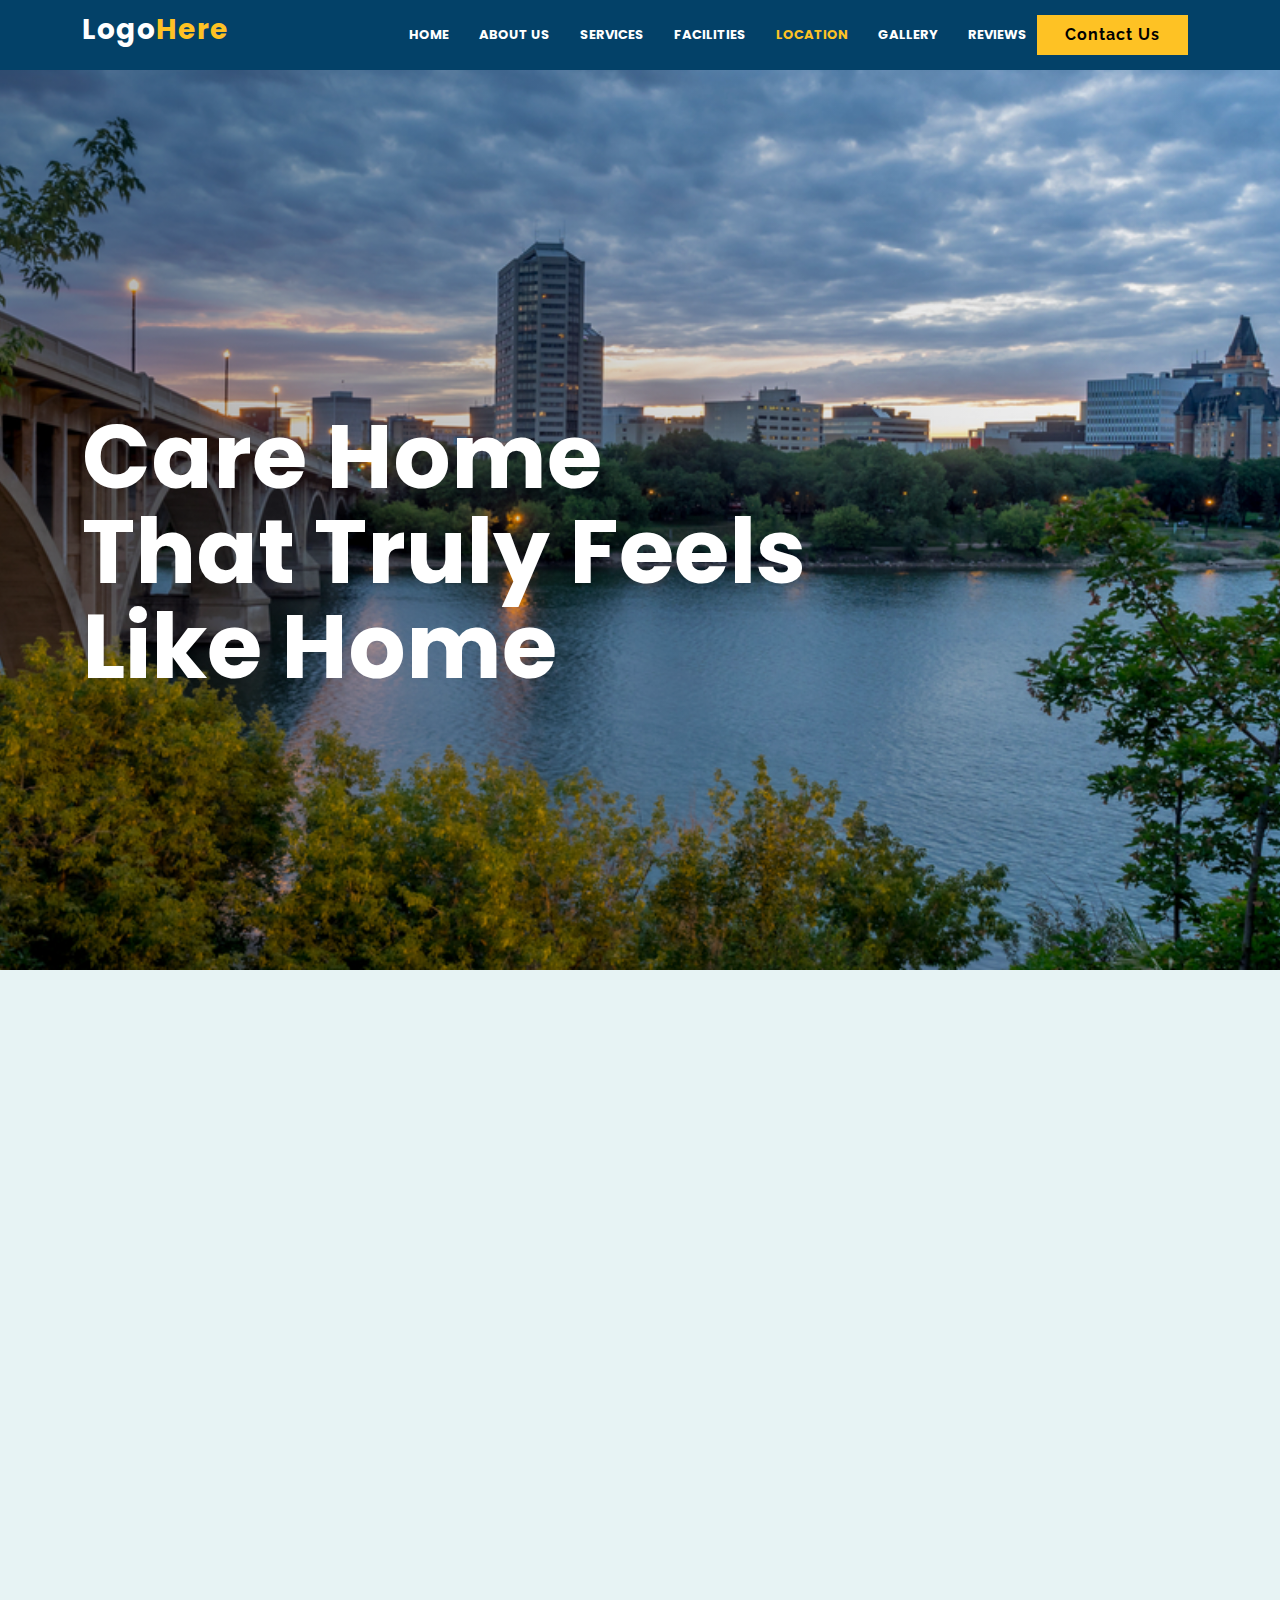
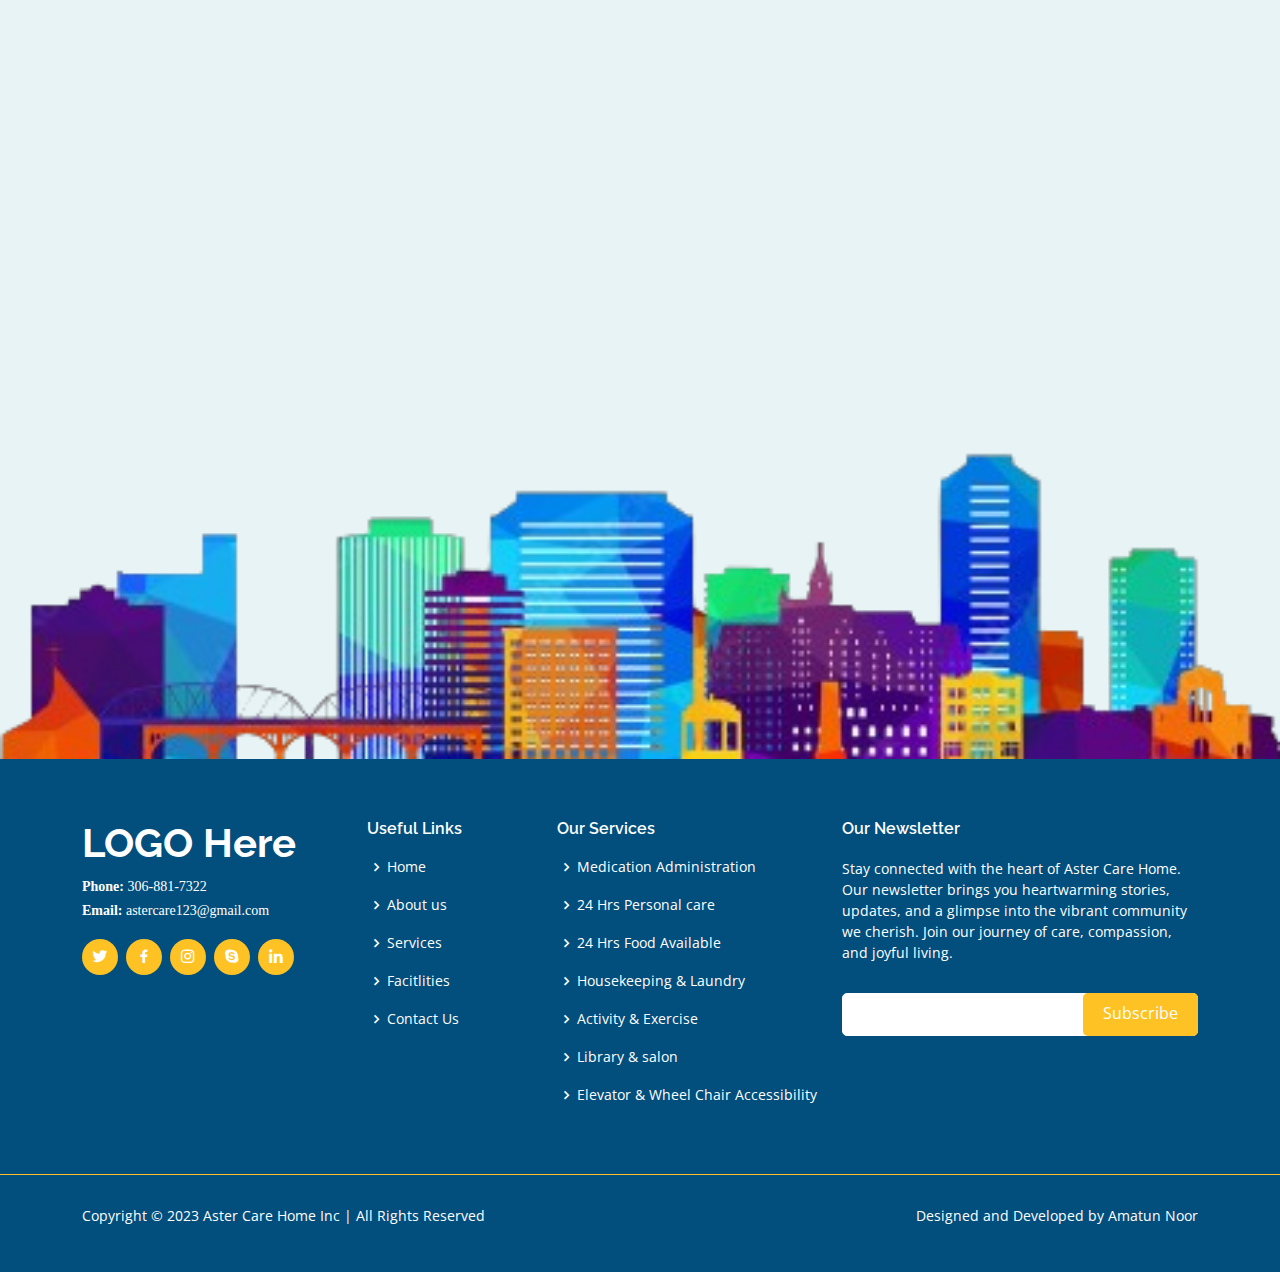
<file: Location.html>
<!DOCTYPE html>
<html lang="en">

<head>
  <meta charset="utf-8">
  <meta content="width=device-width, initial-scale=1.0" name="viewport">

  <title>Location</title>
  <meta content="" name="description">
  <meta content="" name="keywords">

  <!-- Favicons -->
  <link href="assets/img/favicon.png" rel="icon">
  <link href="assets/img/apple-touch-icon.png" rel="apple-touch-icon">



  <!--poppins font-->
  <link rel="preconnect" href="https://fonts.googleapis.com">

  <!--roboto font-->
  <link rel="preconnect" href="https://fonts.googleapis.com">
  <link rel="preconnect" href="https://fonts.gstatic.com" crossorigin>
  <link href="https://fonts.googleapis.com/css2?family=Abhaya+Libre:wght@700&family=Abril+Fatface&family=Anton&family=Arimo:ital,wght@0,400;0,600;0,700;1,700&family=Bebas+Neue&family=Montserrat:ital,wght@0,300;0,500;0,600;0,900;1,500;1,800;1,900&family=Open+Sans&family=Roboto:ital,wght@0,100;0,300;0,400;0,500;0,700;0,900;1,100;1,300;1,400;1,500;1,700;1,900&display=swap" rel="stylesheet">

  <link rel="preconnect" href="https://fonts.gstatic.com" crossorigin>
  <link href="https://fonts.googleapis.com/css2?family=Abhaya+Libre:wght@700&family=Abril+Fatface&family=Anton&family=Arimo:ital,wght@0,400;0,600;0,700;1,700&family=Bebas+Neue&family=Montserrat:ital,wght@0,300;0,500;0,600;0,900;1,500;1,800;1,900&family=Open+Sans&display=swap" rel="stylesheet">
  <!-- Google Fonts -->
  <link href="https://fonts.googleapis.com/css?family=Open+Sans:300,300i,400,400i,600,600i,700,700i|Raleway:300,300i,400,400i,500,500i,600,600i,700,700i|Poppins:300,300i,400,400i,500,500i,600,600i,700,700i" rel="stylesheet">

  <!-- Vendor CSS Files -->
  <link href="assets/vendor/aos/aos.css" rel="stylesheet">
  <link href="assets/vendor/bootstrap/css/bootstrap.min.css" rel="stylesheet">
  <link href="assets/vendor/bootstrap-icons/bootstrap-icons.css" rel="stylesheet">
  <link href="assets/vendor/boxicons/css/boxicons.min.css" rel="stylesheet">
  <link href="assets/vendor/glightbox/css/glightbox.min.css" rel="stylesheet">
  <link href="assets/vendor/swiper/swiper-bundle.min.css" rel="stylesheet">

  <!-- Template Main CSS File -->
  <link href="assets/css/style.css" rel="stylesheet">
  <link href="assets/css/location.css" rel="stylesheet">




  <style>

    /* Features Section - Home Page
------------------------------*/

.features{
  padding: 60px 30px;
}
.features .features-item {
  color: rgba(var(--default-color-rgb), 0.8);
}

.features .features-item+.features-item {
  margin-top: 100px;
}

@media (max-width: 768px) {
  .features .features-item+.features-item {
    margin-top: 40px;
  }
}



.features .features-item .btn-get-started {
  background-color: var(--primary-color);
  color: var(--contrast-color);
  padding: 8px 30px 10px 30px;
  border-radius: 0px;
}

.features .features-item .btn-get-started:hover {
  background-color: rgba(var(--primary-color-rgb), 0.9);
}

.features .features-item ul {
  
  list-style-position: outside !important;
  padding: 0;
}

.features .features-item ul li {
  padding-bottom: 10px;
  display: flex;
  align-items: flex-start;
}

.features .features-item ul li:last-child {
  padding-bottom: 0;
}

.features .features-item ul i {
  font-size: 20px;
  padding-right: 4px;
  color: var(--primary-color);
}

.features .features-item img {
  border: 6px solid var(--background-color);
  box-shadow: 0 15px 30px -10px rgba(0, 0, 0, 0.1);
}

.features .features-item .features-img-bg {
  position: relative;
  min-height: 500px;
}

@media (max-width: 640px) {
  .features .features-item .features-img-bg {
    min-height: 300px;
  }
}

.features .features-item .features-img-bg img {
  position: absolute;
  inset: 0;
  display: block;
  width: 100%;
  height: 100%;
  -o-object-fit: cover;
  object-fit: cover;
}

.features .features-item .image-stack {
  display: grid;
  position: relative;
  grid-template-columns: repeat(12, 1fr);
}

.features .features-item .image-stack .stack-back {
  grid-column: 4/-1;
  grid-row: 1;
  width: 100%;
  z-index: 1;
}

.features .features-item .image-stack .stack-front {
  grid-row: 1;
  grid-column: 1/span 8;
  margin-top: 20%;
  width: 100%;
  z-index: 2;
}
/*--------------------------------------------------------------
# Values
--------------------------------------------------------------*/


.values{
  padding: 60px 30px;
}
.values .box {
  
  padding: 10px;
  box-shadow: 0px 0 5px rgba(1, 41, 112, 0.08);
  text-align: center;
  transition: 0.3s;
  height: 100%;
  background-color: white;
}

.values .box img {
  padding: 20px 40px;
  transition: 0.5s;
  transform: scale(1.1);
  max-width: 100%;
  max-height: 15vh;
}

.values .box h3 {
  font-size: 18px;
  color: #012970;
  font-weight: 700;
  margin-bottom: 18px ;
}

.values .box:hover {
  box-shadow: 0px 0 30px rgba(1, 41, 112, 0.08);
}

.values .box:hover img {
  transform: scale(1);
}

#values .btn-get-started {
  font-family: "Raleway", sans-serif;
  font-weight: bold;
  font-size: 16px;
  letter-spacing: 1px;
  display: inline-block;
  padding: 8px 28px;
  border-radius: 0px;
  transition: 0.5s;
  margin-top: 40px;   
  text-transform: none;
  background-color: #fec224;
  color: rgb(0, 0, 0);
  top:50%;
  left: 50%;
}

#values .btn-get-started:hover {
  background: #d07600;
  color: rgb(0, 0, 0);
  
}
/* Center the button using flexbox */
.center-container {
            display: flex;
            justify-content: center;
            align-items: center;
        }



        /*--------------------------------------------------------------
# About
--------------------------------------------------------------*/
.breadcrumbs {
  padding: 15px 0;
  background: #1d1b16;
  margin-top: 110px;
}

@media (max-width: 992px) {
  .breadcrumbs {
    margin-top: 98px;
  }
}

.breadcrumbs h2 {
  font-size: 26px;
  font-weight: 300;
}

.breadcrumbs ol {
  display: flex;
  flex-wrap: wrap;
  list-style: none;
  padding: 0;
  margin: 0;
  font-size: 14px;
}

.breadcrumbs ol li+li {
  padding-left: 10px;
}

.breadcrumbs ol li+li::before {
  display: inline-block;
  padding-right: 10px;
  color: #37332a;
  content: "/";
}

@media (max-width: 768px) {
  .breadcrumbs .d-flex {
    display: block !important;
  }

  .breadcrumbs ol {
    display: block;
  }

  .breadcrumbs ol li {
    display: inline-block;
  }
}
#about .btn-get-started:hover {
  background: #d07600;
  color: white;
  
}

#about .btn-get-started {
  font-family: "Raleway", sans-serif;
  font-weight: bold;
  font-size: 16px;
  letter-spacing: 1px;
  display: inline-block;
  padding: 8px 28px;
  border-radius: 0px;
  transition: 0.5s;
  margin: 10px;
  text-transform: none;
  background-color: #fec224;
  color: rgb(0, 0, 0);
  top:50%;
  left: 50%;
}
/*--------------------------------------------------------------
# About
--------------------------------------------------------------*/
.about {
  background-size: cover;
  position: relative;
  padding-bottom: 80px;
}

.about:before {
  content: "";
  background:#f5f5f5;
  position: absolute;
  bottom: 0;
  top: 0;
  left: 0;
  right: 0;
}

.about .about-img {
  position: relative;
  transition: 0.5s;
}

.about .about-img img {
  max-width: 100%;
  max-height: 100%;
  object-fit: cover;
  border: 4px solid rgba(255, 255, 255, 0.2);
  position: relative;
}

.about .about-img::before {
  position: absolute;
  left: 20px;
  top: 20px;
  width: 60px;
  height: 60px;
  z-index: 1;
  content: "";
  border-left: 5px solid #285494;
  border-top: 5px solid #285494;
  transition: 0.5s;
}

.about .about-img::after {
  position: absolute;
  right: 20px;
  bottom: 20px;
  width: 60px;
  height: 60px;
  z-index: 2;
  content: "";
  border-right: 5px solid #285494;
  border-bottom: 5px solid #285494;
  transition: 0.5s;
}

.about .about-img:hover {
  transform: scale(1.03);
}

.about .about-img:hover::before {
  left: 10px;
  top: 10px;
}

.about .about-img:hover::after {
  right: 10px;
  bottom: 10px;
}

.about .content {
  position: relative;
}

.about .content h3 {
  font-weight: 600;
  font-size: 26px;
}

.about .content ul {
  list-style: none;
  padding: 0;
}

.about .content ul li {
  padding-bottom: 10px;
}

.about .content ul i {
  font-size: 20px;
  padding-right: 4px;
  color: rgb(0, 0, 0);
}

.about .content p:last-child {
  margin-bottom: 0;
}

@media (min-width: 1024px) {
  .about {
    background-attachment: fixed;
  }
}

/*--------------------------------------------------------------
# Call To Action Section
--------------------------------------------------------------*/
.CTA {
  padding: 0;
  margin-bottom: 80px;
  margin-top: 80px;
}



@media (max-width: 992px) {
  .CTA .container {
    padding: 30px;
  }
  .CTA{
    margin-top: 10px;
  }
  .btn-menu

  {

    margin-bottom: 20px;
  }

}



.CTA .content .CTA-btn {
  color: var(--color-white);
  font-weight: 500;
  font-size: 16px;
  display: inline-block;
  padding: 12px 40px;
  border-radius: 0px;
  transition: 0.5s;
  margin-top: 10px;
  background: rgba(var(--color-primary-dark-rgb), 0.9);
}

.CTA .content .CTA-btn:hover {
  background: var(--color-primary);
}

.CTA .img {
  position: relative;
}

.CTA .img:before {
  content: "";
  position: absolute;
  inset: 0;
  background: rgba(var(--color-white-rgb), 0.5);
  border-radius: 15px;
  transform: rotate(12deg);
}

.CTA .img:after {
  content: "";
  position: absolute;
  inset: 0;
  background: rgba(var(--color-white-rgb), 0.9);
  border-radius: 15px;
  transform: rotate(6deg);
}

.CTA .img img {
  position: relative;
  z-index: 3;
  border-radius: 15px;
}


#CTA .btn-get-started:hover {
  background: #d07600;
  color: rgb(0, 0, 0);
  
}

#CTA .btn-get-started {
  font-family: "Raleway", sans-serif;
  font-weight: bold;
  font-size: 16px;
  letter-spacing: 1px;
  display: inline-block;
  padding: 8px 28px;
  border-radius: 0px;
  transition: 0.5s;
  margin: 10px;
  text-transform: none;
  background-color: #fec224;
  color: rgb(0, 0, 0);
  top:50%;
  left: 50%;
}


#contact .btn-get-started {
  font-family: "Raleway", sans-serif;
  font-weight: bold;
  font-size: 16px;
  letter-spacing: 1px;
  display: inline-block;
  padding: 8px 28px;
  border-radius: 0px;
  transition: 0.5s;
  text-transform: none;
  background-color: #fec224;
  color: rgb(0, 0, 0);
}

#contact .btn-get-started:hover {
  background: #d07600;
  color: rgb(0, 0, 0);
  
}


/*location*/
/*--------------------------------------------------------------
# Services Section
--------------------------------------------------------------*/

.SERVICES{
  padding: 60px 0px;
}
.SERVICES .img {
  border-radius: 0px;
  overflow: hidden;
}

#SERVICES .SERVICES
{
  padding-top: 0px;
}
.SERVICES .img img {
  transition: 0.6s;
}

.SERVICES .details {
  padding: 50px 30px;
  margin: -100px 30px 0 30px;
  transition: all ease-in-out 0.3s;
  background: var(--color-white);
  position: relative;
  background: rgba(var(--color-white-rgb), 0.9);
  text-align: start;
  border-radius: 0px;
  box-shadow: 0px 0 25px rgba(var(--color-black-rgb), 0.1);
}

.SERVICES .details .icon {
  margin: 0px;
  width: 72px;
  height: 72px;
  background: var(--color-primary);
  border-radius: 0px;
  display: flex;
  align-items: center;
  justify-content: center;
  margin-bottom: 20px;
  color: var(--color-white);
  font-size: 28px;
  transition: ease-in-out 0.3s;
  position: absolute;
  top: -36px;
  left: calc(50% - 36px);
  border: 6px solid var(--color-white);
  
}

.SERVICES .details h3 {
  color: var(--color-default);
  font-weight: 700;
  margin: 10px 0 15px 0;
  font-size: 15px;
  transition: ease-in-out 0.3s;
}

.SERVICES .details p {
  line-height: 24px;
  font-size: 14px;
  margin-bottom: 0;
}

.SERVICES .SERVICES-item:hover .details h3 {
  color: var(--color-primary);
}

.services .SERVICES-item:hover .details .icon {
  background: var(--color-white);
  border: 2px solid var(--color-primary);
}

.SERVICES .SERVICES-item:hover .details .icon i {
  color: var(--color-primary);
}

.SERVICES .SERVICES-item:hover .img img {
  transform: scale(1.2);
}
.section-header {
  text-align: center;
  padding-bottom: 40px;
}


.section-header h2 {
  font-size: 48px;
  font-weight: 300;
  margin-bottom: 20px;
  color: var(--color-secondary);
}

.section-header p {
  margin: 0 auto;
  color:#0c6e4f;
}

.header-image img,
.center-image img {
    max-width: 50%;
    display: block;
    margin: 0 auto; /* This centers the images horizontally */
}


        .CONTAIN {
            width: 80%;
            max-width: 800px;
            max-height: 900px;
            margin: 0 auto;
            display: flex;
            flex-direction: row;
            align-items: start;
            justify-content: start;
            background-color: #ffffff;
            border-radius: 10px;
            box-shadow: 0 0 10px rgba(0, 0, 0, 0.1);
            margin: 20px auto;
            transition: flex-direction 0.5s;
        }

        .CONTAIN .IMG {
            max-width: 50%;
            display: block;
       
        }

        .CONTAIN p {
            text-align: center;
        }

        @media (max-width: 768px) {
          .CONTAIN {
                flex-direction: column;
                align-items: center;
            }

            .CONTAIN .IMG {
                max-width: 100%;
                margin-bottom: 20px;
            }

        }

        @media (max-width: 768px) {
    .header-image img,
    .center-image img {
        max-width: 50%; /* Adjust the max-width as per your preference */
    }
    .center-image img{
      max-width: 15%;
    }
}


#SERVICES .btn-menu
{
  font-weight: 600;
  font-size: 13px;
  letter-spacing: 0.5px;
  text-transform: uppercase;
  display: inline-block;
  padding: 12px 30px;
  border-radius: 0px;
  transition: 0.3s;
  line-height: 1;
  color: #1b1b1b;
  border: 2px solid #0c6e4f;
}


#SERVICES .btn-get-started:hover {
  background: #d07600;
  color: rgb(0, 0, 0);
  
}

#SERVICES .btn-get-started {
  font-family: "Raleway", sans-serif;
  font-weight: bold;
  font-size: 16px;
  letter-spacing: 1px;
  display: inline-block;
  padding: 8px 28px;
  border-radius: 5px;
  transition: 0.5s;
  margin: 10px;
  text-transform: none;
  background-color: #fec224;
  color: rgb(0, 0, 0);
  top:50%;
  left: 50%;
}


#contact .cont-img {
  display: block;
  margin-left: auto;
  margin-right: auto;
  width: 70%;
  height: calc(100% - 20%);
  padding-bottom: 30px;
}


/* code for the 3rd section image padding left and right*/
@media only screen and (max-width: 768px) {
    .side-image {
        padding-left: 30px;
        padding-right: 30px;
        margin-top: 10px;
     
    }
}

/* Media query for screens with a maximum width of 480px (typical mobile width) */
@media only screen and (max-width: 480px) {
    .side-image {
        padding-left: 30px;
        padding-right: 30px;
        margin-top: 10px;
      

    }
}

/* code for the 3rd section image padding left and right*/
@media only screen and (max-width: 768px) {
    .side-text {
        padding-left: 20px;
        padding-right: 20px;
        
    }
}

/* Media query for screens with a maximum width of 480px (typical mobile width) */
@media only screen and (max-width: 480px) {
    .side-text {
        padding-left: 20px;
        padding-right: 20px;
        
    }
}

/* code for the 3rd section image padding left and right*/
@media only screen and (max-width: 768px) {
  .values .box {
        margin-left:  20px;
        margin-right: 20px;
    }
}

/* Media query for screens with a maximum width of 480px (typical mobile width) */
@media only screen and (max-width: 480px) {
  .values .box {
    margin-left:  20px;
        margin-right:  20px;
    }
}


/* code for the 3rd section image padding left and right*/
@media only screen and (max-width: 768px) {
    .service-text {
        padding-left: 0px;
        padding-right: 0px;
    }
}

/* Media query for screens with a maximum width of 480px (typical mobile width) */
@media only screen and (max-width: 480px) {
    .service-text {
        padding-left: 0px;
        padding-right: 0px;
    }
}

/* code for the 3rd section image padding left and right*/
@media only screen and (max-width: 768px) {
    .location-box {
        padding-left: 20px;
        padding-right: 20px;
    }
}

/* Media query for screens with a maximum width of 480px (typical mobile width) */
@media only screen and (max-width: 480px) {
    .location-box {
        padding-left: 20px;
        padding-right: 20px;
    }
}




/* code for the 3rd section image padding left and right*/
@media only screen and (max-width: 768px) {
  .SERVICES .details {
    margin: 0 auto;
   
}
  .SERVICES-item .img
  {
    padding: 20px;
  }

  .SERVICES-item .facility-list{
    font-size: 13px;
    padding-left: 2px;
    padding-right: 2px;
  }
    
}

/* Media query for screens with a maximum width of 480px (typical mobile width) */
@media only screen and (max-width: 480px) {
  .SERVICES .details {
    margin: 0 auto;
  
}
    .SERVICES-item .img
  {
    padding: 20px;
  }
  .SERVICES-item .facility-list{
    font-size: 13px;
    padding-left: 2px;
    padding-right: 2px;
  }
   
    

}

/* code for the 3rd section image padding left and right*/
@media only screen and (max-width: 768px) {
  .contact .info-item {
  background: #ffffff;
  padding: 30px;
  margin-left: 10px;
  margin-right: 10px;
}

}

/* Media query for screens with a maximum width of 480px (typical mobile width) */
@media only screen and (max-width: 480px) {
  .contact .info-item {
  background: #ffffff;
  padding: 10px;
  margin-left: 10px;
  margin-right: 10px;
}

}

/* code for the 3rd section image padding left and right*/
@media only screen and (max-width: 768px) {
  .contact .php-email-form {
  background: #ffffff;
  margin-right: 15px;
  margin-left: 15px;
  height: 100%;
}

}

/* Media query for screens with a maximum width of 480px (typical mobile width) */
@media only screen and (max-width: 480px) {
  .contact .php-email-form {
  background: #ffffff;
  margin-right: 15px;
  margin-left: 15px;
  height: 100%;
}


}

/* code for the 3rd section image padding left and right*/
@media only screen and (max-width: 768px) {
  .features{
  padding: 30px 0px;
}

}

/* Media query for screens with a maximum width of 480px (typical mobile width) */
@media only screen and (max-width: 480px) {
  .features{
  padding: 30px 0px;
}

}






















/* code for the 3rd section image padding left and right*/
@media only screen and (max-width: 768px) {
  .why-us  {
  padding: 30px 10px;
}
.why-us .section-title h3 {
  font-size: 30px;
}

.values{
  padding: 30px 20px;
}
.values .box {
  padding: 10px;
  
}
.values .box img {
 max-height: 10vh !important;
 padding: 15px;
}
#values .btn-get-started{
  margin-top: 0px;

}.values .service-card{
  margin: 25px 0px;
}
#values .btn-get-started{
  margin-top: 0px;

}

#contact .cont-img{
  display: block;
      margin-left: auto;
      margin-right: auto;
      width: 90%; 
      padding-bottom: 30px;
}

.contact .info-item {
  background: #bfddef;
  padding: 30px;
}
.contact .info-item h3 {
  font-size: 15px !important;
  color: black;
  margin: 10px;
  
}
.contact .info-item p {
  
  font-size: 5vw !important;
  color: black;
  margin: 10px;
 
}
.SERVICES .details {
  padding: 30px 20px;
  margin: 20px;
  
}
.SERVICES{
  padding: 30px 0px;
}
#SERVICES .Facilities{
  margin-top: 30px;
}

}




#SERVICES .Facilities{
  margin-top: 50px;
  margin-bottom: 0px;
}


/* Media query for screens with a maximum width of 480px (typical mobile width) */
@media only screen and (max-width: 480px) {
  .why-us  {
  padding: 30px 10px;
  margin: 0px;
}
.section-title h3 {
  font-size: 30px;
  margin: 0px;
}

.values{
  padding: 30px 20px;
}

.values .box {
  padding: 10px;
  
}
.values .box img {
 max-height: 13vh;
}

#values .btn-get-started{
  margin-top: 0px;

}

.values .service-card{
  margin: 25px 0px;
}
#values .btn-get-started{
  margin-top: 0px;

}

#contact .cont-img{
  display: block;
      margin-left: auto;
      margin-right: auto;
      width: 90%; 
      padding-bottom: 30px;
}

.contact .info-item {
  background: #bfddef;
  padding: 10px;
}
.contact .info-item h3 {
  font-size: 10px;
  color: black;
  margin: 10px 0 0 0;
  
}
.contact .info-item p {
  
  font-size: 15px;
  color: black;
  margin: 10px 0 0 0;
 
 
}
.SERVICES .details {
  padding: 30px 20px;
  margin: 20px;
  
}
.SERVICES{
  padding: 30px 0px;
}

#SERVICES .Facilities{
  margin-top: 30px;
  margin-bottom: 0px;
}


}



















/* code for the 3rd section image padding left and right*/
@media only screen and (max-width: 768px) {
    .side-text-sp {
        padding-left: 0px;
        padding-right: 0px;
        
    }

  

  .SERVICES .center-container{
    margin-top: 0px;
  }

  .team {
  
  padding: 30px 0;
}

.team .member {
  margin-bottom: 0px;
 
}
.testimonials
{
  padding: 30px 0px;
}
#testimonials .center-container {
    margin-bottom: 0 !important;
  }

  .contact{
  padding: 20px 0px;
}

  .SERVICES p{
    width: 100% !important;
  }


}

/* Media query for screens with a maximum width of 480px (typical mobile width) */
@media only screen and (max-width: 480px) {
    .side-text-sp {
        padding-left: 0px;
        padding-right: 0px;
       
    }
 
  .SERVICES .center-container{
    margin-top: 0px;
  }

  .team {
  
  padding: 30px 0;
}

.team .member {
  margin-bottom: 0px;
 
}


.team .top-loc{
  margin-bottom: 20px;
}
.testimonials
{
  padding: 30px 0px;
}

#testimonials .center-container {
    margin-bottom: 0 !important;
  }

  .contact{
  padding: 20px 0px;

    
 
  
}




  .SERVICES p{
    width: 100% !important;
  }
 

}





  </style>
</head>

<body>

  <!-- ======= Top Bar ======= -->
  <!--
  <section id="topbar" class="d-flex align-items-center">
    <div class="container d-flex justify-content-center justify-content-md-between">
      <div class="contact-info d-flex align-items-center">
        <i class="bi bi-envelope d-flex align-items-center"><a href="mailto:contact@example.com">astercare123@gmail.com</a></i>
        <i class="bi bi-phone d-flex align-items-center ms-4"><span>306-881-7322</span></i>
      </div>
      <div class="social-links d-none d-md-flex align-items-center">
        <a href="#" class="twitter"><i class="bi bi-twitter"></i></a>
        <a href="#" class="facebook"><i class="bi bi-facebook"></i></a>
        <a href="#" class="instagram"><i class="bi bi-instagram"></i></a>
        <a href="#" class="linkedin"><i class="bi bi-linkedin"></i></i></a>
      </div>
    </div>
  </section>-->

  <!-- ======= Header ======= -->
  <header id="header" class="d-flex align-items-center">
    <div class="container d-flex justify-content-between">

      <div class="logo">
        <h1 class="text-light"><a href="index.html" style="color: white;">Logo<span style="color: #fec224;">Here</span></a></h1>
        <!-- Uncomment below if you prefer to use an image logo -->
        <!-- <a href="index.html"><img src="assets/img/logo.png" alt="" class="img-fluid"></a>-->
      </div>

      <nav id="navbar" class="navbar">
        <ul>
          <li><a class="nav-link scrollto active" href="index.html" >Home</a></li>
          <li><a class="nav-link scrollto" href="About Us.html" >About Us</a></li>
          <li><a class="nav-link scrollto" href="Services.html">Services</a></li>
          <li><a class="nav-link scrollto " href="Facilities.html">Facilities</a></li>
          <li><a class="nav-link scrollto" href="Location.html" style="color: #fec224; font-weight: bolder;">Location</a></li>
          <li><a class="nav-link scrollto" href="Gallery.html">Gallery</a></li>
          <li><a class="nav-link scrollto " href="#">Reviews</a></li>
          <li><a href="Contact.html" class="btn-get-started " >Contact Us</a>
          </a></li>
        </ul>
        <i class="bi bi-list mobile-nav-toggle"></i>
      </nav><!-- .navbar -->

    </div>
  </header><!-- End Header -->

  <!-- ======= Hero Section ======= -->
  <section id="hero" class="d-flex align-items-center">



    <div class="container position-relative text-center text-lg-start" data-aos="zoom-in" data-aos-delay="100">
      <div class="row">
        <div class="col-lg-8">
          <h1>Care Home That Truly Feels
            Like Home</h1><br>
          
            <br>

            
        </div>
        <!--<div class="col-lg-4 d-flex align-items-center justify-content-center position-relative" data-aos="zoom-in" data-aos-delay="200">
          <a href="https://www.youtube.com/watch?v=u6BOC7CDUTQ" class="glightbox play-btn"></a>
        </div>-->

      </div>
    </div>

  </section><!-- End Hero -->

  <main id="main">



    <!-- Features Section - Home Page -->

   




    <!-- ======= Team Section ======= -->
    <section id="team" class="team" style="background-color: #e7f3f4">
        <div class="container">
  
          <div class="section-title" data-aos="zoom-in">
            <!--<h2>VISIT US</h2>-->
            <h3>Our Care Home <span>Locations </span></h3><br>
          </div>
  
          <div class="row justify-content-center" >
  
            <div class=" col-md-5 d-flex align-items-stretch location-box mx-5  mb-4">
              <div class="member top-loc" data-aos="fade-up">
                <div class="member-img" style="background-color: #024e7c; padding: 20px;">
                  <img src="assets/img/images/loactio-1.jpg" class="img-fluid" alt="">
  
                </div>
                <div class="member-info">
                  <h4>Aster Care Home</h4>
                  <span style="color: rgb(255, 255, 255); font-size: 15px;">
                    1524 37 St W<br>
  Saskatoon, S7L 4E1<br><br>
                    This lovely care home located in desirable Westview neighbourhood, quick access off Circle Drive. It features everything from Large, bright bedrooms with private bathrooms to spacious living areas for comfortable living.</span>
                </div>
                <div class="center-container mb-4"  data-aos="zoom-in">
                  <a href="#" class="btn-get-started" style="text-align: center;">More Details</a>
              </div>
              </div>
  
  
            </div>
  
            <div class="col-md-5 d-flex align-items-stretch location-box mb-4">
              <div class="member" data-aos="fade-up" data-aos-delay="100">
                <div class="member-img" style="background-color: #024e7c; padding: 20px;">
                  <img src="assets/img/images/location-2.jpg" class="img-fluid" alt="">
  
                </div>
                <div class="member-info">
                  <h4>Saskatoon Shine Care Home East</h4>
                  <span style="color: rgb(255, 255, 255); font-size: 15px;">
                    307 Fast Court<br>
  Saskatoon, S7W 0C2<br><br>
                    This charming care home is situated at the Aspen Ridge, a residential area which is known as a quiet and safe neighbourhood. Large bedrooms with private bathroom and common areas make senior living easy.</span>
                </div>
                <div class="center-container mb-4"  data-aos="zoom-in">
                  <a href="#" class="btn-get-started" style="text-align: center;">More Details</a>
              </div>
              </div>
            </div>
  
          
  
  
  
          </div>
  
        </div>
      </section><!-- End Team Section -->
  

  </main><!-- End #main -->

  <!-- ======= Footer ======= -->
  <img src="assets/img/images/footerimage.png" style="width: 100%;">
  <footer id="footer">
    <div class="footer-top">
      <div class="container">
        <div class="row">

          <div class="col-lg-3 col-md-6">
            <div class="footer-info">
              <h1 class="logo me-auto me-lg-0"><a href="index.html" style="color: #ffffff; font-weight: bold;">LOGO Here</a></h1>

              <p>
                <strong>Phone:</strong> 306-881-7322<br>
                <strong>Email:</strong> astercare123@gmail.com<br>
              </p>
              <div class="social-links mt-3">
                <a href="#" class="twitter"><i class="bx bxl-twitter"></i></a>
                <a href="#" class="facebook"><i class="bx bxl-facebook"></i></a>
                <a href="#" class="instagram"><i class="bx bxl-instagram"></i></a>
                <a href="#" class="google-plus"><i class="bx bxl-skype"></i></a>
                <a href="#" class="linkedin"><i class="bx bxl-linkedin"></i></a>
              </div>
            </div>
          </div>

          <div class="col-lg-2 col-md-6 footer-links">
            <h4>Useful Links</h4>
            <ul>
              <li><i class="bx bx-chevron-right"></i> <a href="#">Home</a></li>
              <li><i class="bx bx-chevron-right"></i> <a href="#">About us</a></li>
              <li><i class="bx bx-chevron-right"></i> <a href="#">Services</a></li>
              <li><i class="bx bx-chevron-right"></i> <a href="#">Facitlities</a></li>
              <li><i class="bx bx-chevron-right"></i> <a href="#">Contact Us</a></li>
            </ul>
          </div>

          <div class="col-lg-3 col-md-6 footer-links">
            <h4>Our Services</h4>
            <ul>
              <li><i class="bx bx-chevron-right"></i> <a href="#">Medication Administration</a></li>
              <li><i class="bx bx-chevron-right"></i> <a href="#">24 Hrs Personal care</a></li>
              <li><i class="bx bx-chevron-right"></i> <a href="#">24 Hrs Food Available</a></li>
              <li><i class="bx bx-chevron-right"></i> <a href="#">Housekeeping & Laundry</a></li>
              <li><i class="bx bx-chevron-right"></i> <a href="#">Activity & Exercise</a></li>
              <li><i class="bx bx-chevron-right"></i> <a href="#">Library & salon</a></li>
              <li><i class="bx bx-chevron-right"></i> <a href="#">Elevator & Wheel
                Chair Accessibility</a></li>
            </ul>
          </div>

          <div class="col-lg-4 col-md-6 footer-newsletter">
            <h4>Our Newsletter</h4>
            <p>Stay connected with the heart of Aster Care Home. Our newsletter brings you heartwarming stories, updates, and a glimpse into the vibrant community we cherish. Join our journey of care, compassion, and joyful living.</p>
            <form action="" method="post">
              <input type="email" name="email"><input type="submit" value="Subscribe">
            </form>

          </div>

        </div>
      </div>
    </div>

    <div class="container">
      <div class="copyright" style="display: flex; justify-content: space-between;">
        <p>Copyright © 2023 Aster Care Home Inc | All Rights Reserved</p>
        <p>Designed and Developed by Amatun Noor</p>
      </div></div>
      
  </footer><!-- End Footer -->

  <a href="#" class="back-to-top d-flex align-items-center justify-content-center"><i class="bi bi-arrow-up-short"></i></a>

  <!-- Vendor JS Files -->
  <script src="assets/vendor/purecounter/purecounter_vanilla.js"></script>
  <script src="assets/vendor/aos/aos.js"></script>
  <script src="assets/vendor/bootstrap/js/bootstrap.bundle.min.js"></script>
  <script src="assets/vendor/glightbox/js/glightbox.min.js"></script>
  <script src="assets/vendor/isotope-layout/isotope.pkgd.min.js"></script>
  <script src="assets/vendor/swiper/swiper-bundle.min.js"></script>
  <script src="assets/vendor/php-email-form/validate.js"></script>

  <!-- Template Main JS File -->
  <script src="assets/js/main.js"></script>

</body>

</html>
</file>
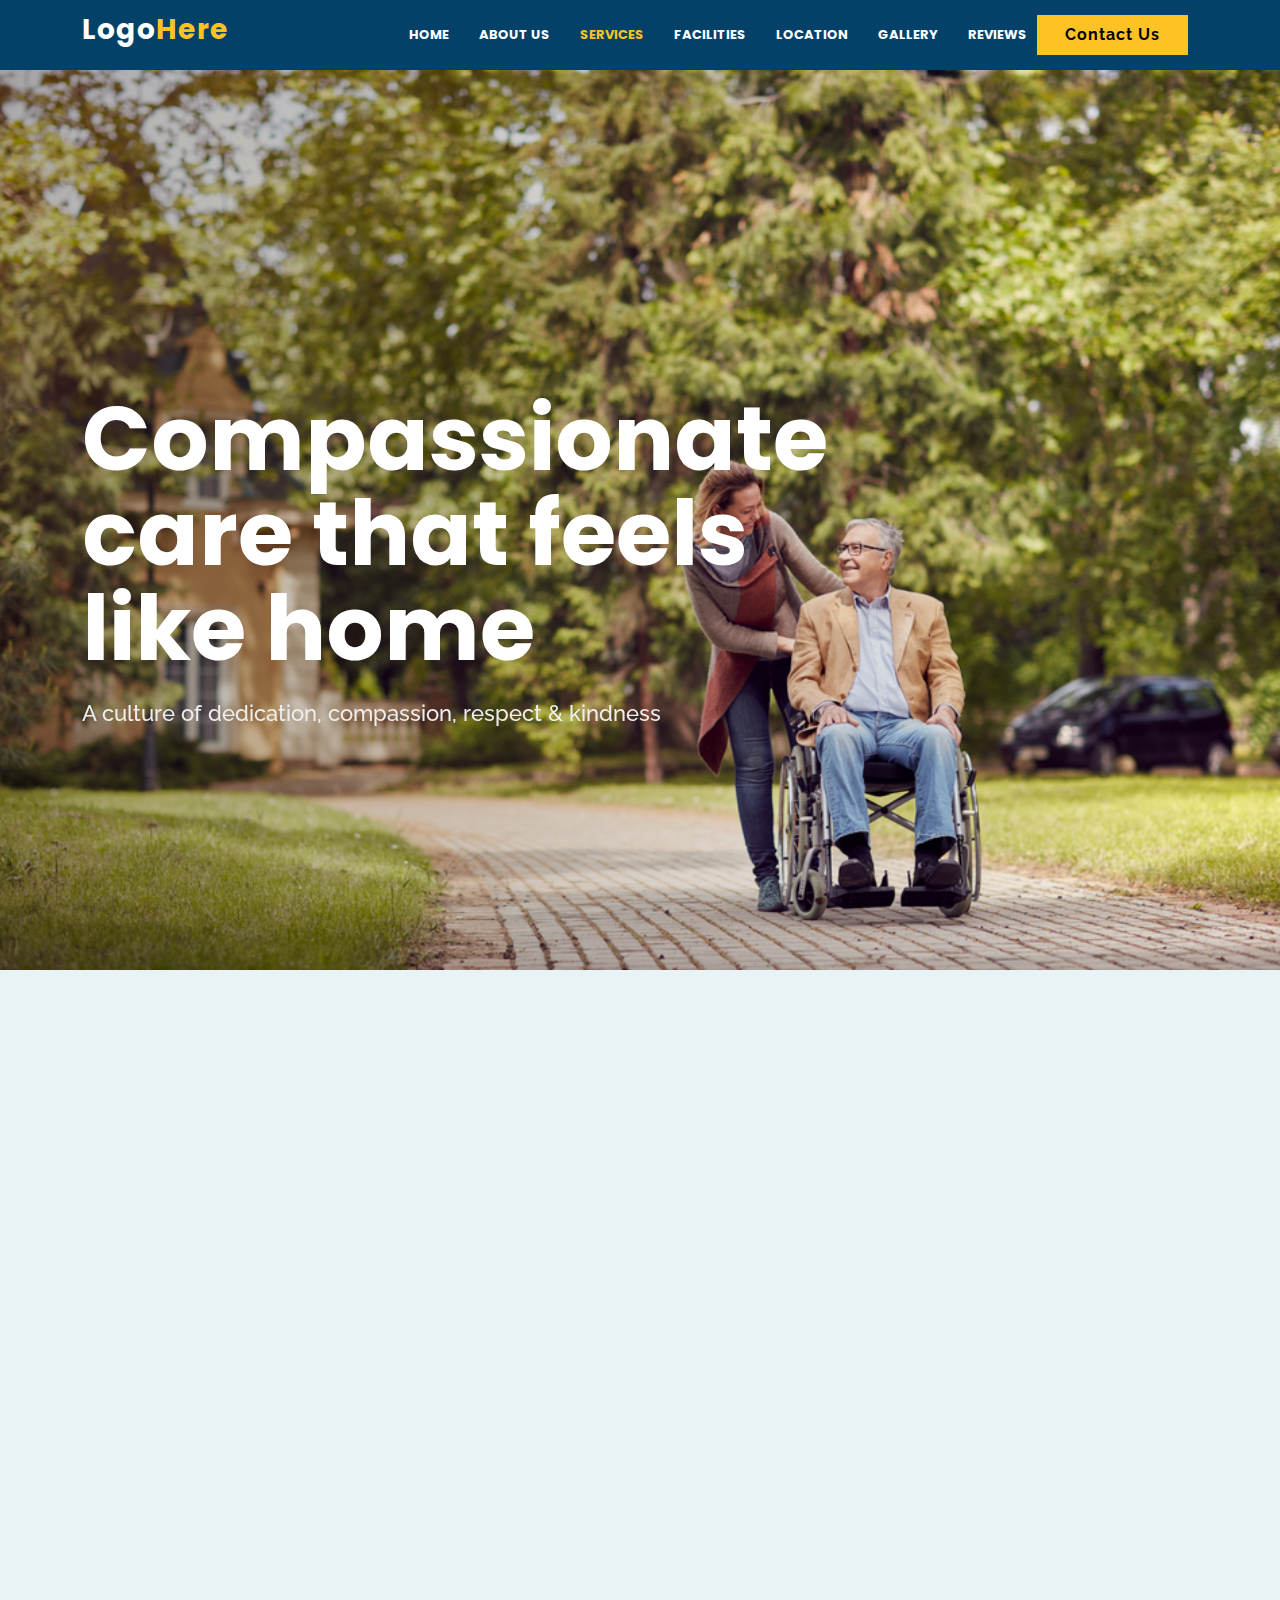
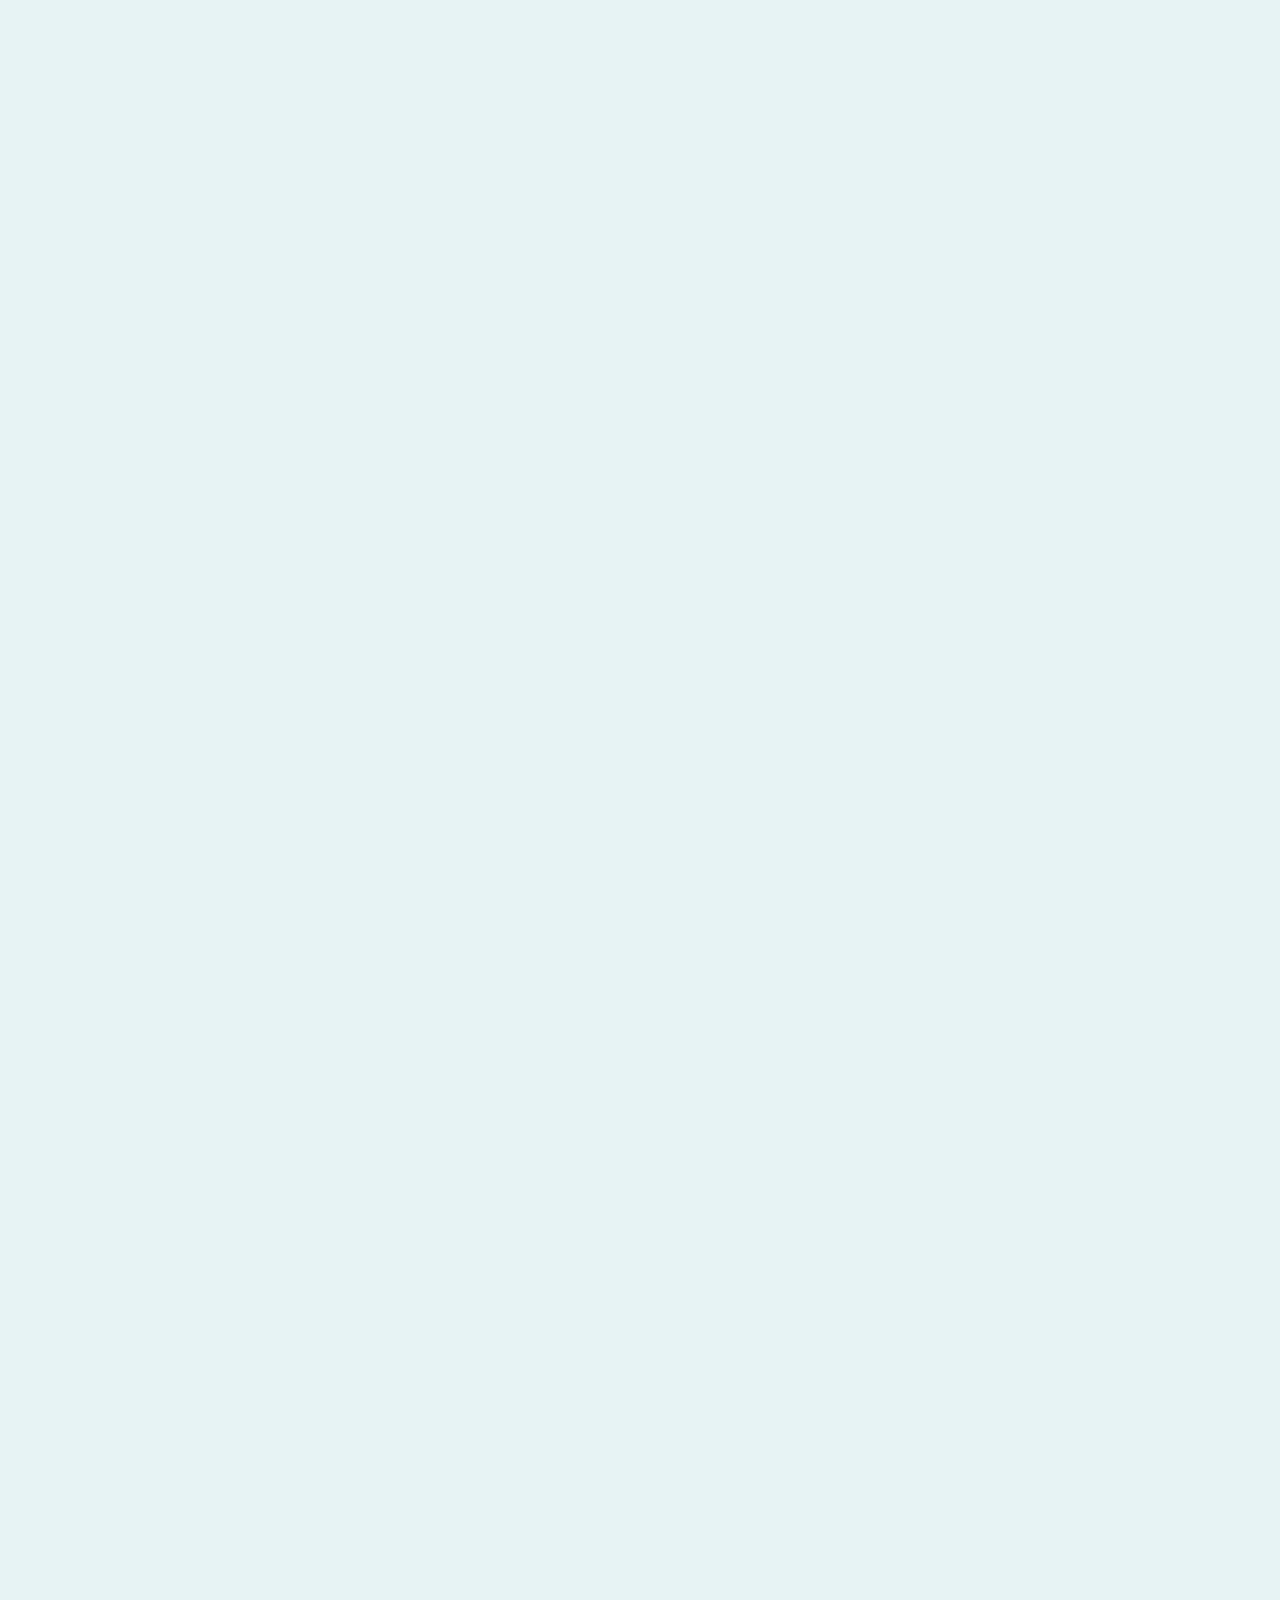
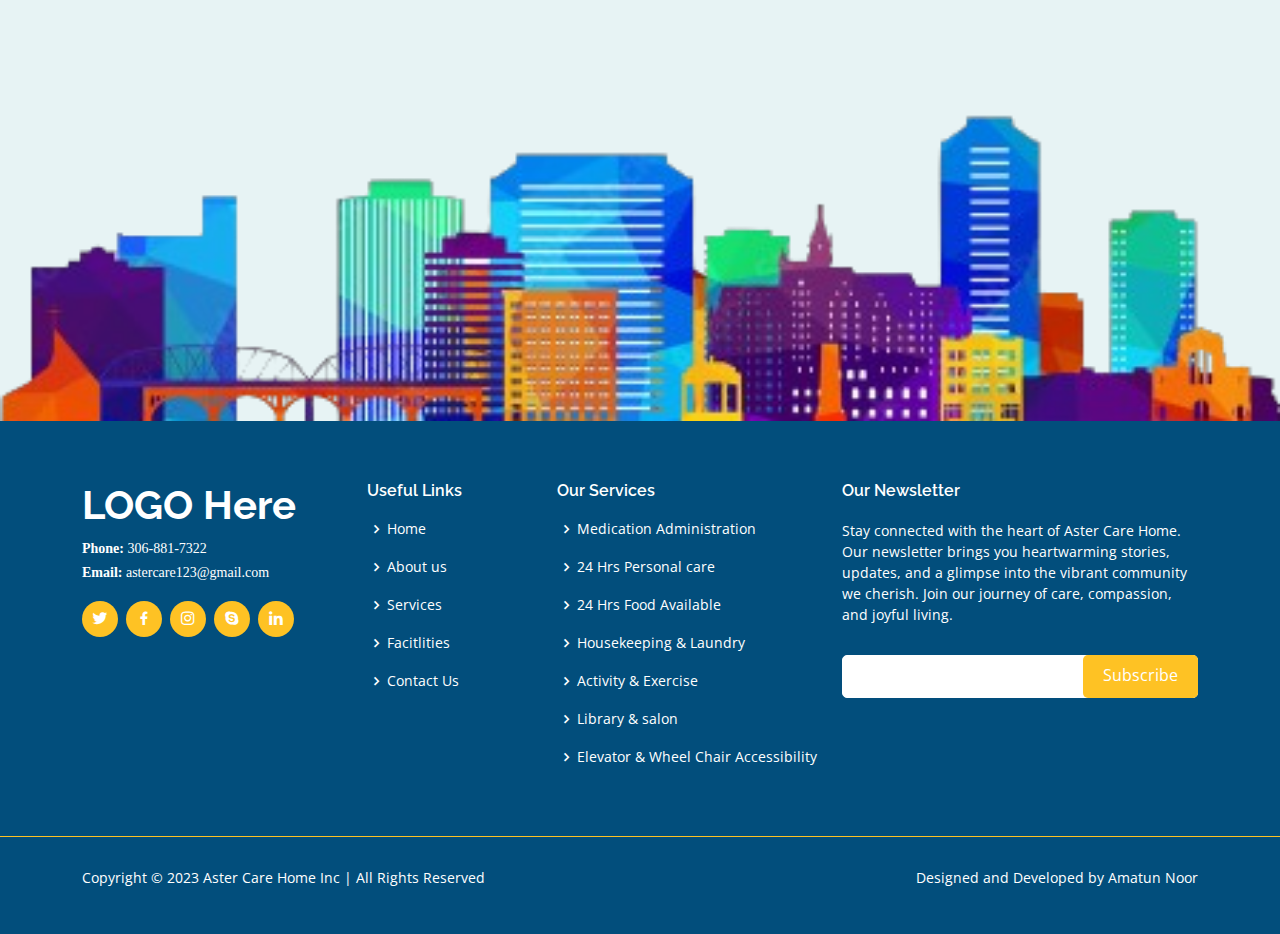
<file: Services.html>
<!DOCTYPE html>
<html lang="en">

<head>
  <meta charset="utf-8">
  <meta content="width=device-width, initial-scale=1.0" name="viewport">

  <title>Services</title>
  <meta content="" name="description">
  <meta content="" name="keywords">

  <!-- Favicons -->
  <link href="assets/img/favicon.png" rel="icon">
  <link href="assets/img/apple-touch-icon.png" rel="apple-touch-icon">



  <!--poppins font-->
  <link rel="preconnect" href="https://fonts.googleapis.com">


  <!--fa  solid icon-->
  <link rel="stylesheet" href="https://cdnjs.cloudflare.com/ajax/libs/font-awesome/6.0.0/css/all.min.css">


  <!--roboto font-->
  <link rel="preconnect" href="https://fonts.googleapis.com">
  <link rel="preconnect" href="https://fonts.gstatic.com" crossorigin>
  <link href="https://fonts.googleapis.com/css2?family=Abhaya+Libre:wght@700&family=Abril+Fatface&family=Anton&family=Arimo:ital,wght@0,400;0,600;0,700;1,700&family=Bebas+Neue&family=Montserrat:ital,wght@0,300;0,500;0,600;0,900;1,500;1,800;1,900&family=Open+Sans&family=Roboto:ital,wght@0,100;0,300;0,400;0,500;0,700;0,900;1,100;1,300;1,400;1,500;1,700;1,900&display=swap" rel="stylesheet">

  <link rel="preconnect" href="https://fonts.gstatic.com" crossorigin>
  <link href="https://fonts.googleapis.com/css2?family=Abhaya+Libre:wght@700&family=Abril+Fatface&family=Anton&family=Arimo:ital,wght@0,400;0,600;0,700;1,700&family=Bebas+Neue&family=Montserrat:ital,wght@0,300;0,500;0,600;0,900;1,500;1,800;1,900&family=Open+Sans&display=swap" rel="stylesheet">
  <!-- Google Fonts -->
  <link href="https://fonts.googleapis.com/css?family=Open+Sans:300,300i,400,400i,600,600i,700,700i|Raleway:300,300i,400,400i,500,500i,600,600i,700,700i|Poppins:300,300i,400,400i,500,500i,600,600i,700,700i" rel="stylesheet">

  <!-- Vendor CSS Files -->
  <link href="assets/vendor/aos/aos.css" rel="stylesheet">
  <link href="assets/vendor/bootstrap/css/bootstrap.min.css" rel="stylesheet">
  <link href="assets/vendor/bootstrap-icons/bootstrap-icons.css" rel="stylesheet">
  <link href="assets/vendor/boxicons/css/boxicons.min.css" rel="stylesheet">
  <link href="assets/vendor/glightbox/css/glightbox.min.css" rel="stylesheet">
  <link href="assets/vendor/swiper/swiper-bundle.min.css" rel="stylesheet">

  <!-- Template Main CSS File -->
  <link href="assets/css/style.css" rel="stylesheet">
  <link href="assets/css/services.css" rel="stylesheet">




  <style>

    /* Features Section - Home Page
------------------------------*/

.features{
  padding: 60px 30px;
}
.features .features-item {
  color: rgba(var(--default-color-rgb), 0.8);
}

.features .features-item+.features-item {
  margin-top: 100px;
}

@media (max-width: 768px) {
  .features .features-item+.features-item {
    margin-top: 40px;
  }
}



.features .features-item .btn-get-started {
  background-color: var(--primary-color);
  color: var(--contrast-color);
  padding: 8px 30px 10px 30px;
  border-radius: 0px;
}

.features .features-item .btn-get-started:hover {
  background-color: rgba(var(--primary-color-rgb), 0.9);
}

.features .features-item ul {
  
  list-style-position: outside !important;
  padding: 0;
}

.features .features-item ul li {
  padding-bottom: 10px;
  display: flex;
  align-items: flex-start;
}

.features .features-item ul li:last-child {
  padding-bottom: 0;
}

.features .features-item ul i {
  font-size: 20px;
  padding-right: 4px;
  color: var(--primary-color);
}

.features .features-item img {
  border: 6px solid var(--background-color);
  box-shadow: 0 15px 30px -10px rgba(0, 0, 0, 0.1);
}

.features .features-item .features-img-bg {
  position: relative;
  min-height: 500px;
}

@media (max-width: 640px) {
  .features .features-item .features-img-bg {
    min-height: 300px;
  }
}

.features .features-item .features-img-bg img {
  position: absolute;
  inset: 0;
  display: block;
  width: 100%;
  height: 100%;
  -o-object-fit: cover;
  object-fit: cover;
}

.features .features-item .image-stack {
  display: grid;
  position: relative;
  grid-template-columns: repeat(12, 1fr);
}

.features .features-item .image-stack .stack-back {
  grid-column: 4/-1;
  grid-row: 1;
  width: 100%;
  z-index: 1;
}

.features .features-item .image-stack .stack-front {
  grid-row: 1;
  grid-column: 1/span 8;
  margin-top: 20%;
  width: 100%;
  z-index: 2;
}
/*--------------------------------------------------------------
# Values
--------------------------------------------------------------*/


.values{
  padding: 60px 30px;
}
.values .box {
  
  padding: 10px;
  box-shadow: 0px 0 5px rgba(1, 41, 112, 0.08);
  text-align: center;
  transition: 0.3s;
  height: 100%;
  background-color: white;
}

.values .box img {
  padding: 20px 40px;
  transition: 0.5s;
  transform: scale(1.1);
  max-width: 100%;
  max-height: 15vh;
}

.values .box h3 {
  font-size: 18px;
  color: #012970;
  font-weight: 700;
  margin-bottom: 18px ;
}

.values .box:hover {
  box-shadow: 0px 0 30px rgba(1, 41, 112, 0.08);
}

.values .box:hover img {
  transform: scale(1);
}

#values .btn-get-started {
  font-family: "Raleway", sans-serif;
  font-weight: bold;
  font-size: 16px;
  letter-spacing: 1px;
  display: inline-block;
  padding: 8px 28px;
  border-radius: 0px;
  transition: 0.5s;
  margin-top: 40px;   
  text-transform: none;
  background-color: #fec224;
  color: rgb(0, 0, 0);
  top:50%;
  left: 50%;
}

#values .btn-get-started:hover {
  background: #d07600;
  color: rgb(0, 0, 0);
  
}
/* Center the button using flexbox */
.center-container {
            display: flex;
            justify-content: center;
            align-items: center;
        }



        /*--------------------------------------------------------------
# About
--------------------------------------------------------------*/
.breadcrumbs {
  padding: 15px 0;
  background: #1d1b16;
  margin-top: 110px;
}

@media (max-width: 992px) {
  .breadcrumbs {
    margin-top: 98px;
  }
}

.breadcrumbs h2 {
  font-size: 26px;
  font-weight: 300;
}

.breadcrumbs ol {
  display: flex;
  flex-wrap: wrap;
  list-style: none;
  padding: 0;
  margin: 0;
  font-size: 14px;
}

.breadcrumbs ol li+li {
  padding-left: 10px;
}

.breadcrumbs ol li+li::before {
  display: inline-block;
  padding-right: 10px;
  color: #37332a;
  content: "/";
}

@media (max-width: 768px) {
  .breadcrumbs .d-flex {
    display: block !important;
  }

  .breadcrumbs ol {
    display: block;
  }

  .breadcrumbs ol li {
    display: inline-block;
  }
}
#about .btn-get-started:hover {
  background: #d07600;
  color: white;
  
}

#about .btn-get-started {
  font-family: "Raleway", sans-serif;
  font-weight: bold;
  font-size: 16px;
  letter-spacing: 1px;
  display: inline-block;
  padding: 8px 28px;
  border-radius: 0px;
  transition: 0.5s;
  margin: 10px;
  text-transform: none;
  background-color: #fec224;
  color: rgb(0, 0, 0);
  top:50%;
  left: 50%;
}
/*--------------------------------------------------------------
# About
--------------------------------------------------------------*/
.about {
  background-size: cover;
  position: relative;
  padding-bottom: 80px;
}

.about:before {
  content: "";
  background:#f5f5f5;
  position: absolute;
  bottom: 0;
  top: 0;
  left: 0;
  right: 0;
}

.about .about-img {
  position: relative;
  transition: 0.5s;
}

.about .about-img img {
  max-width: 100%;
  max-height: 100%;
  object-fit: cover;
  border: 4px solid rgba(255, 255, 255, 0.2);
  position: relative;
}

.about .about-img::before {
  position: absolute;
  left: 20px;
  top: 20px;
  width: 60px;
  height: 60px;
  z-index: 1;
  content: "";
  border-left: 5px solid #285494;
  border-top: 5px solid #285494;
  transition: 0.5s;
}

.about .about-img::after {
  position: absolute;
  right: 20px;
  bottom: 20px;
  width: 60px;
  height: 60px;
  z-index: 2;
  content: "";
  border-right: 5px solid #285494;
  border-bottom: 5px solid #285494;
  transition: 0.5s;
}

.about .about-img:hover {
  transform: scale(1.03);
}

.about .about-img:hover::before {
  left: 10px;
  top: 10px;
}

.about .about-img:hover::after {
  right: 10px;
  bottom: 10px;
}

.about .content {
  position: relative;
}

.about .content h3 {
  font-weight: 600;
  font-size: 26px;
}

.about .content ul {
  list-style: none;
  padding: 0;
}

.about .content ul li {
  padding-bottom: 10px;
}

.about .content ul i {
  font-size: 20px;
  padding-right: 4px;
  color: rgb(0, 0, 0);
}

.about .content p:last-child {
  margin-bottom: 0;
}

@media (min-width: 1024px) {
  .about {
    background-attachment: fixed;
  }
}

/*--------------------------------------------------------------
# Call To Action Section
--------------------------------------------------------------*/
.CTA {
  padding: 0;
  margin-bottom: 80px;
  margin-top: 80px;
}



@media (max-width: 992px) {
  .CTA .container {
    padding: 30px;
  }
  .CTA{
    margin-top: 10px;
  }
  .btn-menu

  {

    margin-bottom: 20px;
  }

}



.CTA .content .CTA-btn {
  color: var(--color-white);
  font-weight: 500;
  font-size: 16px;
  display: inline-block;
  padding: 12px 40px;
  border-radius: 0px;
  transition: 0.5s;
  margin-top: 10px;
  background: rgba(var(--color-primary-dark-rgb), 0.9);
}

.CTA .content .CTA-btn:hover {
  background: var(--color-primary);
}

.CTA .img {
  position: relative;
}

.CTA .img:before {
  content: "";
  position: absolute;
  inset: 0;
  background: rgba(var(--color-white-rgb), 0.5);
  border-radius: 15px;
  transform: rotate(12deg);
}

.CTA .img:after {
  content: "";
  position: absolute;
  inset: 0;
  background: rgba(var(--color-white-rgb), 0.9);
  border-radius: 15px;
  transform: rotate(6deg);
}

.CTA .img img {
  position: relative;
  z-index: 3;
  border-radius: 15px;
}


#CTA .btn-get-started:hover {
  background: #d07600;
  color: rgb(0, 0, 0);
  
}

#CTA .btn-get-started {
  font-family: "Raleway", sans-serif;
  font-weight: bold;
  font-size: 16px;
  letter-spacing: 1px;
  display: inline-block;
  padding: 8px 28px;
  border-radius: 0px;
  transition: 0.5s;
  margin: 10px;
  text-transform: none;
  background-color: #fec224;
  color: rgb(0, 0, 0);
  top:50%;
  left: 50%;
}


#contact .btn-get-started {
  font-family: "Raleway", sans-serif;
  font-weight: bold;
  font-size: 16px;
  letter-spacing: 1px;
  display: inline-block;
  padding: 8px 28px;
  border-radius: 0px;
  transition: 0.5s;
  text-transform: none;
  background-color: #fec224;
  color: rgb(0, 0, 0);
}

#contact .btn-get-started:hover {
  background: #d07600;
  color: rgb(0, 0, 0);
  
}


/*location*/
/*--------------------------------------------------------------
# Services Section
--------------------------------------------------------------*/

.SERVICES{
  padding: 60px 0px;
}
.SERVICES .img {
  border-radius: 0px;
  overflow: hidden;
}

#SERVICES .SERVICES
{
  padding-top: 0px;
}
.SERVICES .img img {
  transition: 0.6s;
}

.SERVICES .details {
  padding: 50px 30px;
  margin: -100px 30px 0 30px;
  transition: all ease-in-out 0.3s;
  background: var(--color-white);
  position: relative;
  background: rgba(var(--color-white-rgb), 0.9);
  text-align: start;
  border-radius: 0px;
  box-shadow: 0px 0 25px rgba(var(--color-black-rgb), 0.1);
}

.SERVICES .details .icon {
  margin: 0px;
  width: 72px;
  height: 72px;
  background: var(--color-primary);
  border-radius: 0px;
  display: flex;
  align-items: center;
  justify-content: center;
  margin-bottom: 20px;
  color: var(--color-white);
  font-size: 28px;
  transition: ease-in-out 0.3s;
  position: absolute;
  top: -36px;
  left: calc(50% - 36px);
  border: 6px solid var(--color-white);
  
}

.SERVICES .details h3 {
  color: var(--color-default);
  font-weight: 700;
  margin: 10px 0 15px 0;
  font-size: 15px;
  transition: ease-in-out 0.3s;
}

.SERVICES .details p {
  line-height: 24px;
  font-size: 14px;
  margin-bottom: 0;
}

.SERVICES .SERVICES-item:hover .details h3 {
  color: var(--color-primary);
}

.services .SERVICES-item:hover .details .icon {
  background: var(--color-white);
  border: 2px solid var(--color-primary);
}

.SERVICES .SERVICES-item:hover .details .icon i {
  color: var(--color-primary);
}

.SERVICES .SERVICES-item:hover .img img {
  transform: scale(1.2);
}
.section-header {
  text-align: center;
  padding-bottom: 40px;
}


.section-header h2 {
  font-size: 48px;
  font-weight: 300;
  margin-bottom: 20px;
  color: var(--color-secondary);
}

.section-header p {
  margin: 0 auto;
  color:#0c6e4f;
}

.header-image img,
.center-image img {
    max-width: 50%;
    display: block;
    margin: 0 auto; /* This centers the images horizontally */
}


        .CONTAIN {
            width: 80%;
            max-width: 800px;
            max-height: 900px;
            margin: 0 auto;
            display: flex;
            flex-direction: row;
            align-items: start;
            justify-content: start;
            background-color: #ffffff;
            border-radius: 10px;
            box-shadow: 0 0 10px rgba(0, 0, 0, 0.1);
            margin: 20px auto;
            transition: flex-direction 0.5s;
        }

        .CONTAIN .IMG {
            max-width: 50%;
            display: block;
       
        }

        .CONTAIN p {
            text-align: center;
        }

        @media (max-width: 768px) {
          .CONTAIN {
                flex-direction: column;
                align-items: center;
            }

            .CONTAIN .IMG {
                max-width: 100%;
                margin-bottom: 20px;
            }

        }

        @media (max-width: 768px) {
    .header-image img,
    .center-image img {
        max-width: 50%; /* Adjust the max-width as per your preference */
    }
    .center-image img{
      max-width: 15%;
    }
}


#SERVICES .btn-menu
{
  font-weight: 600;
  font-size: 13px;
  letter-spacing: 0.5px;
  text-transform: uppercase;
  display: inline-block;
  padding: 12px 30px;
  border-radius: 0px;
  transition: 0.3s;
  line-height: 1;
  color: #1b1b1b;
  border: 2px solid #0c6e4f;
}


#SERVICES .btn-get-started:hover {
  background: #d07600;
  color: rgb(0, 0, 0);
  
}

#SERVICES .btn-get-started {
  font-family: "Raleway", sans-serif;
  font-weight: bold;
  font-size: 16px;
  letter-spacing: 1px;
  display: inline-block;
  padding: 8px 28px;
  border-radius: 5px;
  transition: 0.5s;
  margin: 10px;
  text-transform: none;
  background-color: #fec224;
  color: rgb(0, 0, 0);
  top:50%;
  left: 50%;
}


#contact .cont-img {
  display: block;
  margin-left: auto;
  margin-right: auto;
  width: 70%;
  height: calc(100% - 20%);
  padding-bottom: 30px;
}


/* code for the 3rd section image padding left and right*/
@media only screen and (max-width: 768px) {
    .side-image {
        padding-left: 30px;
        padding-right: 30px;
        margin-top: 10px;
     
    }
}

/* Media query for screens with a maximum width of 480px (typical mobile width) */
@media only screen and (max-width: 480px) {
    .side-image {
        padding-left: 30px;
        padding-right: 30px;
        margin-top: 10px;
      

    }
}

/* code for the 3rd section image padding left and right*/
@media only screen and (max-width: 768px) {
    .side-text {
        padding-left: 20px;
        padding-right: 20px;
        
    }
}

/* Media query for screens with a maximum width of 480px (typical mobile width) */
@media only screen and (max-width: 480px) {
    .side-text {
        padding-left: 20px;
        padding-right: 20px;
        
    }
}

/* code for the 3rd section image padding left and right*/
@media only screen and (max-width: 768px) {
  .values .box {
        margin-left:  20px;
        margin-right: 20px;
    }
}

/* Media query for screens with a maximum width of 480px (typical mobile width) */
@media only screen and (max-width: 480px) {
  .values .box {
    margin-left:  20px;
        margin-right:  20px;
    }
}


/* code for the 3rd section image padding left and right*/
@media only screen and (max-width: 768px) {
    .service-text {
        padding-left: 0px;
        padding-right: 0px;
    }
}

/* Media query for screens with a maximum width of 480px (typical mobile width) */
@media only screen and (max-width: 480px) {
    .service-text {
        padding-left: 0px;
        padding-right: 0px;
    }
}

/* code for the 3rd section image padding left and right*/
@media only screen and (max-width: 768px) {
    .location-box {
        padding-left: 20px;
        padding-right: 20px;
    }
}

/* Media query for screens with a maximum width of 480px (typical mobile width) */
@media only screen and (max-width: 480px) {
    .location-box {
        padding-left: 20px;
        padding-right: 20px;
    }
}




/* code for the 3rd section image padding left and right*/
@media only screen and (max-width: 768px) {
  .SERVICES .details {
    margin: 0 auto;
   
}
  .SERVICES-item .img
  {
    padding: 20px;
  }

  .SERVICES-item .facility-list{
    font-size: 13px;
    padding-left: 2px;
    padding-right: 2px;
  }
    
}

/* Media query for screens with a maximum width of 480px (typical mobile width) */
@media only screen and (max-width: 480px) {
  .SERVICES .details {
    margin: 0 auto;
  
}
    .SERVICES-item .img
  {
    padding: 20px;
  }
  .SERVICES-item .facility-list{
    font-size: 13px;
    padding-left: 2px;
    padding-right: 2px;
  }
   
    

}

/* code for the 3rd section image padding left and right*/
@media only screen and (max-width: 768px) {
  .contact .info-item {
  background: #ffffff;
  padding: 30px;
  margin-left: 10px;
  margin-right: 10px;
}

}

/* Media query for screens with a maximum width of 480px (typical mobile width) */
@media only screen and (max-width: 480px) {
  .contact .info-item {
  background: #ffffff;
  padding: 10px;
  margin-left: 10px;
  margin-right: 10px;
}

}

/* code for the 3rd section image padding left and right*/
@media only screen and (max-width: 768px) {
  .contact .php-email-form {
  background: #ffffff;
  margin-right: 15px;
  margin-left: 15px;
  height: 100%;
}

}

/* Media query for screens with a maximum width of 480px (typical mobile width) */
@media only screen and (max-width: 480px) {
  .contact .php-email-form {
  background: #ffffff;
  margin-right: 15px;
  margin-left: 15px;
  height: 100%;
}


}

/* code for the 3rd section image padding left and right*/
@media only screen and (max-width: 768px) {
  .features{
  padding: 30px 0px;
}

}

/* Media query for screens with a maximum width of 480px (typical mobile width) */
@media only screen and (max-width: 480px) {
  .features{
  padding: 30px 0px;
}

}






















/* code for the 3rd section image padding left and right*/
@media only screen and (max-width: 768px) {
  .why-us  {
  padding: 30px 10px;
}
.why-us .section-title h3 {
  font-size: 30px;
}

.values{
  padding: 30px 20px;
}
.values .box {
  padding: 10px;
  
}
.values .box img {
 max-height: 10vh !important;
 padding: 15px;
}
#values .btn-get-started{
  margin-top: 0px;

}.values .service-card{
  margin: 25px 0px;
}
#values .btn-get-started{
  margin-top: 0px;

}

#contact .cont-img{
  display: block;
      margin-left: auto;
      margin-right: auto;
      width: 90%; 
      padding-bottom: 30px;
}

.contact .info-item {
  background: #bfddef;
  padding: 30px;
}
.contact .info-item h3 {
  font-size: 15px !important;
  color: black;
  margin: 10px;
  
}
.contact .info-item p {
  
  font-size: 5vw !important;
  color: black;
  margin: 10px;
 
}
.SERVICES .details {
  padding: 30px 20px;
  margin: 20px;
  
}
.SERVICES{
  padding: 30px 0px;
}
#SERVICES .Facilities{
  margin-top: 30px;
}

}




#SERVICES .Facilities{
  margin-top: 50px;
  margin-bottom: 0px;
}


/* Media query for screens with a maximum width of 480px (typical mobile width) */
@media only screen and (max-width: 480px) {
  .why-us  {
  padding: 30px 10px;
  margin: 0px;
}
.section-title h3 {
  font-size: 30px;
  margin: 0px;
}

.values{
  padding: 30px 20px;
}

.values .box {
  padding: 10px;
  
}
.values .box img {
 max-height: 13vh;
}

#values .btn-get-started{
  margin-top: 0px;

}

.values .service-card{
  margin: 25px 0px;
}
#values .btn-get-started{
  margin-top: 0px;

}

#contact .cont-img{
  display: block;
      margin-left: auto;
      margin-right: auto;
      width: 90%; 
      padding-bottom: 30px;
}

.contact .info-item {
  background: #bfddef;
  padding: 10px;
}
.contact .info-item h3 {
  font-size: 10px;
  color: black;
  margin: 10px 0 0 0;
  
}
.contact .info-item p {
  
  font-size: 15px;
  color: black;
  margin: 10px 0 0 0;
 
 
}
.SERVICES .details {
  padding: 30px 20px;
  margin: 20px;
  
}
.SERVICES{
  padding: 30px 0px;
}

#SERVICES .Facilities{
  margin-top: 30px;
  margin-bottom: 0px;
}


}



















/* code for the 3rd section image padding left and right*/
@media only screen and (max-width: 768px) {
    .side-text-sp {
        padding-left: 0px;
        padding-right: 0px;
        
    }

  

  .SERVICES .center-container{
    margin-top: 0px;
  }

  .team {
  
  padding: 30px 0;
}

.team .member {
  margin-bottom: 0px;
 
}
.testimonials
{
  padding: 30px 0px;
}
#testimonials .center-container {
    margin-bottom: 0 !important;
  }

  .contact{
  padding: 20px 0px;
}

  .SERVICES p{
    width: 100% !important;
  }


}

/* Media query for screens with a maximum width of 480px (typical mobile width) */
@media only screen and (max-width: 480px) {
    .side-text-sp {
        padding-left: 0px;
        padding-right: 0px;
       
    }
 
  .SERVICES .center-container{
    margin-top: 0px;
  }

  .team {
  
  padding: 30px 0;
}

.team .member {
  margin-bottom: 0px;
 
}


.team .top-loc{
  margin-bottom: 20px;
}
.testimonials
{
  padding: 30px 0px;
}

#testimonials .center-container {
    margin-bottom: 0 !important;
  }

  .contact{
  padding: 20px 0px;

    
 
  
}




  .SERVICES p{
    width: 100% !important;
  }
 

}





  </style>
</head>

<body>

  <!-- ======= Top Bar ======= -->
  <!--
  <section id="topbar" class="d-flex align-items-center">
    <div class="container d-flex justify-content-center justify-content-md-between">
      <div class="contact-info d-flex align-items-center">
        <i class="bi bi-envelope d-flex align-items-center"><a href="mailto:contact@example.com">astercare123@gmail.com</a></i>
        <i class="bi bi-phone d-flex align-items-center ms-4"><span>306-881-7322</span></i>
      </div>
      <div class="social-links d-none d-md-flex align-items-center">
        <a href="#" class="twitter"><i class="bi bi-twitter"></i></a>
        <a href="#" class="facebook"><i class="bi bi-facebook"></i></a>
        <a href="#" class="instagram"><i class="bi bi-instagram"></i></a>
        <a href="#" class="linkedin"><i class="bi bi-linkedin"></i></i></a>
      </div>
    </div>
  </section>-->

  <!-- ======= Header ======= -->
  <header id="header" class="d-flex align-items-center">
    <div class="container d-flex justify-content-between">

      <div class="logo">
        <h1 class="text-light"><a href="index.html" style="color: white;">Logo<span style="color: #fec224;">Here</span></a></h1>
        <!-- Uncomment below if you prefer to use an image logo -->
        <!-- <a href="index.html"><img src="assets/img/logo.png" alt="" class="img-fluid"></a>-->
      </div>

      <nav id="navbar" class="navbar">
        <ul>
          <li><a class="nav-link scrollto active" href="index.html" >Home</a></li>
          <li><a class="nav-link scrollto" href="About Us.html">About Us</a></li>
          <li><a class="nav-link scrollto" href="Services.html" style="color: #fec224; font-weight: bolder;">Services</a></li>
          <li><a class="nav-link scrollto " href="Facilities.html">Facilities</a></li>
          <li><a class="nav-link scrollto" href="Location.html">Location</a></li>
          <li><a class="nav-link scrollto" href="Gallery.html">Gallery</a></li>
          <li><a class="nav-link scrollto " href="#">Reviews</a></li>
          <li><a href="Contact.html" class="btn-get-started ">Contact Us</a>
          </a></li>
        </ul>
        <i class="bi bi-list mobile-nav-toggle"></i>
      </nav><!-- .navbar -->

    </div>
  </header><!-- End Header -->

  <!-- ======= Hero Section ======= -->
  <section id="hero" class="d-flex align-items-center">



    <div class="container position-relative text-center text-lg-start" data-aos="zoom-in" data-aos-delay="100">
      <div class="row">
        <div class="col-lg-8">
          <h1>Compassionate care that feels like home</h1><br>
          <h2>A culture of dedication, compassion,
            respect &amp; kindness</h2>
            <br>
        </div>
        <!--<div class="col-lg-4 d-flex align-items-center justify-content-center position-relative" data-aos="zoom-in" data-aos-delay="200">
          <a href="https://www.youtube.com/watch?v=u6BOC7CDUTQ" class="glightbox play-btn"></a>
        </div>-->

      </div>
    </div>
  </section><!-- End Hero -->

  <main id="main">



    <!-- ======= Values Section ======= -->
    <section id="values" class="values" style="background-color: #e7f3f4;">

      <div class="container" data-aos="fade-up">

          <div class="section-title " data-aos="zoom-in">
            <!--<h2 >WHAT WE OFFER</h2>-->
            <h3>24-hour Coordinated <span>Care</span></h3><br>
            <p  class="side-text-sp as-services" style="width: 70%;"> Each resident has different needs and requires different levels of care. We do a comprehensive evaluation of each resident and follow a personalized care plan based upon their needs.<br><br>
                Our caregivers devote the time and attention to get to know each resident’s habits, hobbies, personalities, daily routines, and food choices. In many cases, our staffs truly become our residents’ extended family. We recognize the role and input of family members and work with them closely in managing each resident’s health and well-being.<br><br>
                Our Care Team undergoes extensive training to ensure that they can effectively carry out their duties and responsibilities. However, experience and training are not enough to be a part of our Care Team. We look for people that have a passion for caregiving.  <br><br>
                We offer a wide range of resident-focused services to meet your need.</p>
          </div>

        <div class="row justify-content-center  ">


          <div class=" service-card col-lg-3 mt-lg-5"  data-aos="zoom-in" >
            <div class="box ">
              <img src="assets/img/images/medicine (1).png" class="img-fluid" alt="">
              <h3>Medication
                Administration</h3>
            </div>
          </div>

          <div class="service-card col-lg-3  mt-lg-5"  data-aos="zoom-in">
            <div class="box ">
              <img src="assets/img/images/donate.png" class="img-fluid" alt="">
              <h3>24 Hrs<br>
                Personal care</h3>
            </div>
          </div>

          <div class=" service-card col-lg-3 mt-lg-5"  data-aos="zoom-in">
            <div class="box ">
              <img src="assets/img/images/salad.png" class="img-fluid" alt="">
              <h3>24 Hrs
                Food Available</h3>
            </div>
          </div>
          
          <div class="service-card col-lg-3  mt-lg-5"  data-aos="zoom-in">
            <div class="box ">
              <img src="assets/img/images/clean.png" class="img-fluid" alt="">
              <h3>Housekeeping
                & Laundry</h3>
            </div>
          </div>
        </div>

        <div class="row justify-content-center">
          <div class="service-card col-lg-3  mt-lg-5"  data-aos="zoom-in">
            <div class="box ">
              <img src="assets/img/images/yoga-pose.png" class="img-fluid" alt="">
              <h3>Activity <br>&
                Exercise</h3>
            </div>
          </div>
  
          <div class="service-card col-lg-3  mt-lg-5"  data-aos="zoom-in">
            <div class="box ">
              <img src="assets/img/images/bookcase.png" class="img-fluid" alt="">
              <h3>Library <br>& salon</h3>
            </div>
          </div>
  
          <div class="service-card col-lg-3  mt-lg-5" data-aos="zoom-in">
            <div class="box ">
              <img src="assets/img/images/wheelchair.png" class="img-fluid" alt="">
              <h3>Elevator & Wheel
                Chair Accessibility</h3>
            </div>
          </div>
        </div>



      </div>

    </section><!-- End Values Section -->



        <!-- ======= Featured Services Section ======= -->
        <section id="featured-services" class="featured-services">
            <div class="container">
      
                <div class="section-title " data-aos="zoom-in">
                    <!--<h2 >WHAT WE OFFER</h2>-->
                    <h3>Aster Care <span>Services </span></h3><br>
                    <p  class="side-text-sp as-services" style="width: 70%;">Our experienced caregivers are committed to round-the-clock care.<br><br></p>
                  </div>
              <div class="row gy-4 justify-content-center">
      
                <div class="col-lg-4 col-md-6 service-item d-flex" data-aos="fade-up">
                  <div class="icon flex-shrink-0"><i class="fa-solid fa-bath"></i></div>
                  <div>
                    <h4 class="title">Hygiene Care</h4>
                    <ul class="b">
                        <li> Bathing & Dressing assistance</li>
                        <li> Manicures & pedicures</li>
                        <li> Haircuts (salon and barber-type)</li>
                        <li> Personalized care programs</li>
                      </ul>
                  </div>
                </div>
                <!-- End Service Item -->
      
                <div class="col-lg-4 col-md-6 service-item d-flex" data-aos="fade-up">
                    <div class="icon flex-shrink-0"><i class="fa-solid fa-broom"></i></div>
                    <div>
                      <h4 class="title">Housekeeping Care</h4>
                      <ul class="b">
                          <li> Laundry service</li>
                          <li> Housekeeping service</li>
                          <li> Home health care</li>
                        </ul>
                    </div>
                  </div>
      
                  <div class="col-lg-4 col-md-6 service-item d-flex" data-aos="fade-up">
                    <div class="icon flex-shrink-0"><i class="fa-solid fa-suitcase-medical"></i></div>
                    <div>
                      <h4 class="title">Medical Care</h4>
                      <ul class="b">
                          <li> Medical & medication monitoring 24/7</li>
                          <li> Respite Care</li>
                          <li> Occupational, physical & wound therapy</li>
                          <li> Transportation to outside doctors</li>
                          <li> On-call physicians & registered nurses</li>
                        </ul>
                    </div>
                  </div>


                  <div class="col-lg-4 col-md-6 service-item d-flex" data-aos="fade-up">
                    <div class="icon flex-shrink-0"><i class="fa-solid fa-tv"></i></div>
                    <div>
                      <h4 class="title">Cable TV & Internet Access</h4>
                      <ul class="b">
                          <li> Cable TV in each bedroom </li>
                          <li> Unlimited WIFI Internet access</li>
                          <li> Telephone facility in each bedroom</li>
                          
                        </ul>
                    </div>
                  </div>




                  <div class="col-lg-4 col-md-6 service-item d-flex" data-aos="fade-up">
                    <div class="icon flex-shrink-0"><i class="fa-solid fa-person-running"></i></div>
                    <div>
                      <h4 class="title">Activity & Exercise</h4>
                      <ul class="b">
                          <li> Recreational & social activities </li>
                          <li> Daily Exercise</li>
                          <li> Games & Music</li>
                          
                        </ul>
                    </div>
                  </div>



                  <div class="col-lg-4 col-md-6 service-item d-flex" data-aos="fade-up">
                    <div class="icon flex-shrink-0"><i class="fa-solid fa-utensils"></i></div>
                    <div>
                      <h4 class="title">Home Cooked Meals</h4>
                      <ul class="b">
                          <li> 3 Home-cooked meals a day </li>
                          <li> 2 Snack Table a day</li>
                          <li> Specialized Diet</li>
                          <li> 24 Hrs Food Available</li>
                          
                        </ul>
                    </div>
                  </div>



                  <div class="col-lg-4 col-md-6 service-item d-flex" data-aos="fade-up">
                    <div class="icon flex-shrink-0"><i class="fa-solid fa-hand-holding-heart"></i></div>
                    <div>
                      <h4 class="title">Extra Care
                        Amenities
                        </h4>
                      <ul class="b">
                          <li> Safe & secured property </li>
                          <li> Awake staff at night</li>
                          <li> Caregiver Call Button Pager </li>
                          <li> System for each resident</li>
                          <li> Wheelchair accessibility</li>
                          <li> Elevator</li>
                          <li> Walk-in safety Bathtub</li>
                          <li> Assistance with daily Activities</li>
                          
                        </ul>
                    </div>
                  </div>

      
              </div>
      
            </div>
          </section><!-- End Featured Services Section -->

  </main><!-- End #main -->

  <!-- ======= Footer ======= -->
  <img src="assets/img/images/footerimage.png" style="width: 100%;">
  <footer id="footer">
    <div class="footer-top">
      <div class="container">
        <div class="row">

          <div class="col-lg-3 col-md-6">
            <div class="footer-info">
              <h1 class="logo me-auto me-lg-0"><a href="index.html" style="color: #ffffff; font-weight: bold;">LOGO Here</a></h1>

              <p>
                <strong>Phone:</strong> 306-881-7322<br>
                <strong>Email:</strong> astercare123@gmail.com<br>
              </p>
              <div class="social-links mt-3">
                <a href="#" class="twitter"><i class="bx bxl-twitter"></i></a>
                <a href="#" class="facebook"><i class="bx bxl-facebook"></i></a>
                <a href="#" class="instagram"><i class="bx bxl-instagram"></i></a>
                <a href="#" class="google-plus"><i class="bx bxl-skype"></i></a>
                <a href="#" class="linkedin"><i class="bx bxl-linkedin"></i></a>
              </div>
            </div>
          </div>

          <div class="col-lg-2 col-md-6 footer-links">
            <h4>Useful Links</h4>
            <ul>
              <li><i class="bx bx-chevron-right"></i> <a href="#">Home</a></li>
              <li><i class="bx bx-chevron-right"></i> <a href="#">About us</a></li>
              <li><i class="bx bx-chevron-right"></i> <a href="#">Services</a></li>
              <li><i class="bx bx-chevron-right"></i> <a href="#">Facitlities</a></li>
              <li><i class="bx bx-chevron-right"></i> <a href="#">Contact Us</a></li>
            </ul>
          </div>

          <div class="col-lg-3 col-md-6 footer-links">
            <h4>Our Services</h4>
            <ul>
              <li><i class="bx bx-chevron-right"></i> <a href="#">Medication Administration</a></li>
              <li><i class="bx bx-chevron-right"></i> <a href="#">24 Hrs Personal care</a></li>
              <li><i class="bx bx-chevron-right"></i> <a href="#">24 Hrs Food Available</a></li>
              <li><i class="bx bx-chevron-right"></i> <a href="#">Housekeeping & Laundry</a></li>
              <li><i class="bx bx-chevron-right"></i> <a href="#">Activity & Exercise</a></li>
              <li><i class="bx bx-chevron-right"></i> <a href="#">Library & salon</a></li>
              <li><i class="bx bx-chevron-right"></i> <a href="#">Elevator & Wheel
                Chair Accessibility</a></li>
            </ul>
          </div>

          <div class="col-lg-4 col-md-6 footer-newsletter">
            <h4>Our Newsletter</h4>
            <p>Stay connected with the heart of Aster Care Home. Our newsletter brings you heartwarming stories, updates, and a glimpse into the vibrant community we cherish. Join our journey of care, compassion, and joyful living.</p>
            <form action="" method="post">
              <input type="email" name="email"><input type="submit" value="Subscribe">
            </form>

          </div>

        </div>
      </div>
    </div>

    <div class="container">
      <div class="copyright" style="display: flex; justify-content: space-between;">
        <p>Copyright © 2023 Aster Care Home Inc | All Rights Reserved</p>
        <p>Designed and Developed by Amatun Noor</p>
      </div></div>
      
  </footer><!-- End Footer -->

  <a href="#" class="back-to-top d-flex align-items-center justify-content-center"><i class="bi bi-arrow-up-short"></i></a>

  <!-- Vendor JS Files -->
  <script src="assets/vendor/purecounter/purecounter_vanilla.js"></script>
  <script src="assets/vendor/aos/aos.js"></script>
  <script src="assets/vendor/bootstrap/js/bootstrap.bundle.min.js"></script>
  <script src="assets/vendor/glightbox/js/glightbox.min.js"></script>
  <script src="assets/vendor/isotope-layout/isotope.pkgd.min.js"></script>
  <script src="assets/vendor/swiper/swiper-bundle.min.js"></script>
  <script src="assets/vendor/php-email-form/validate.js"></script>

  <!-- Template Main JS File -->
  <script src="assets/js/main.js"></script>

</body>

</html>
</file>
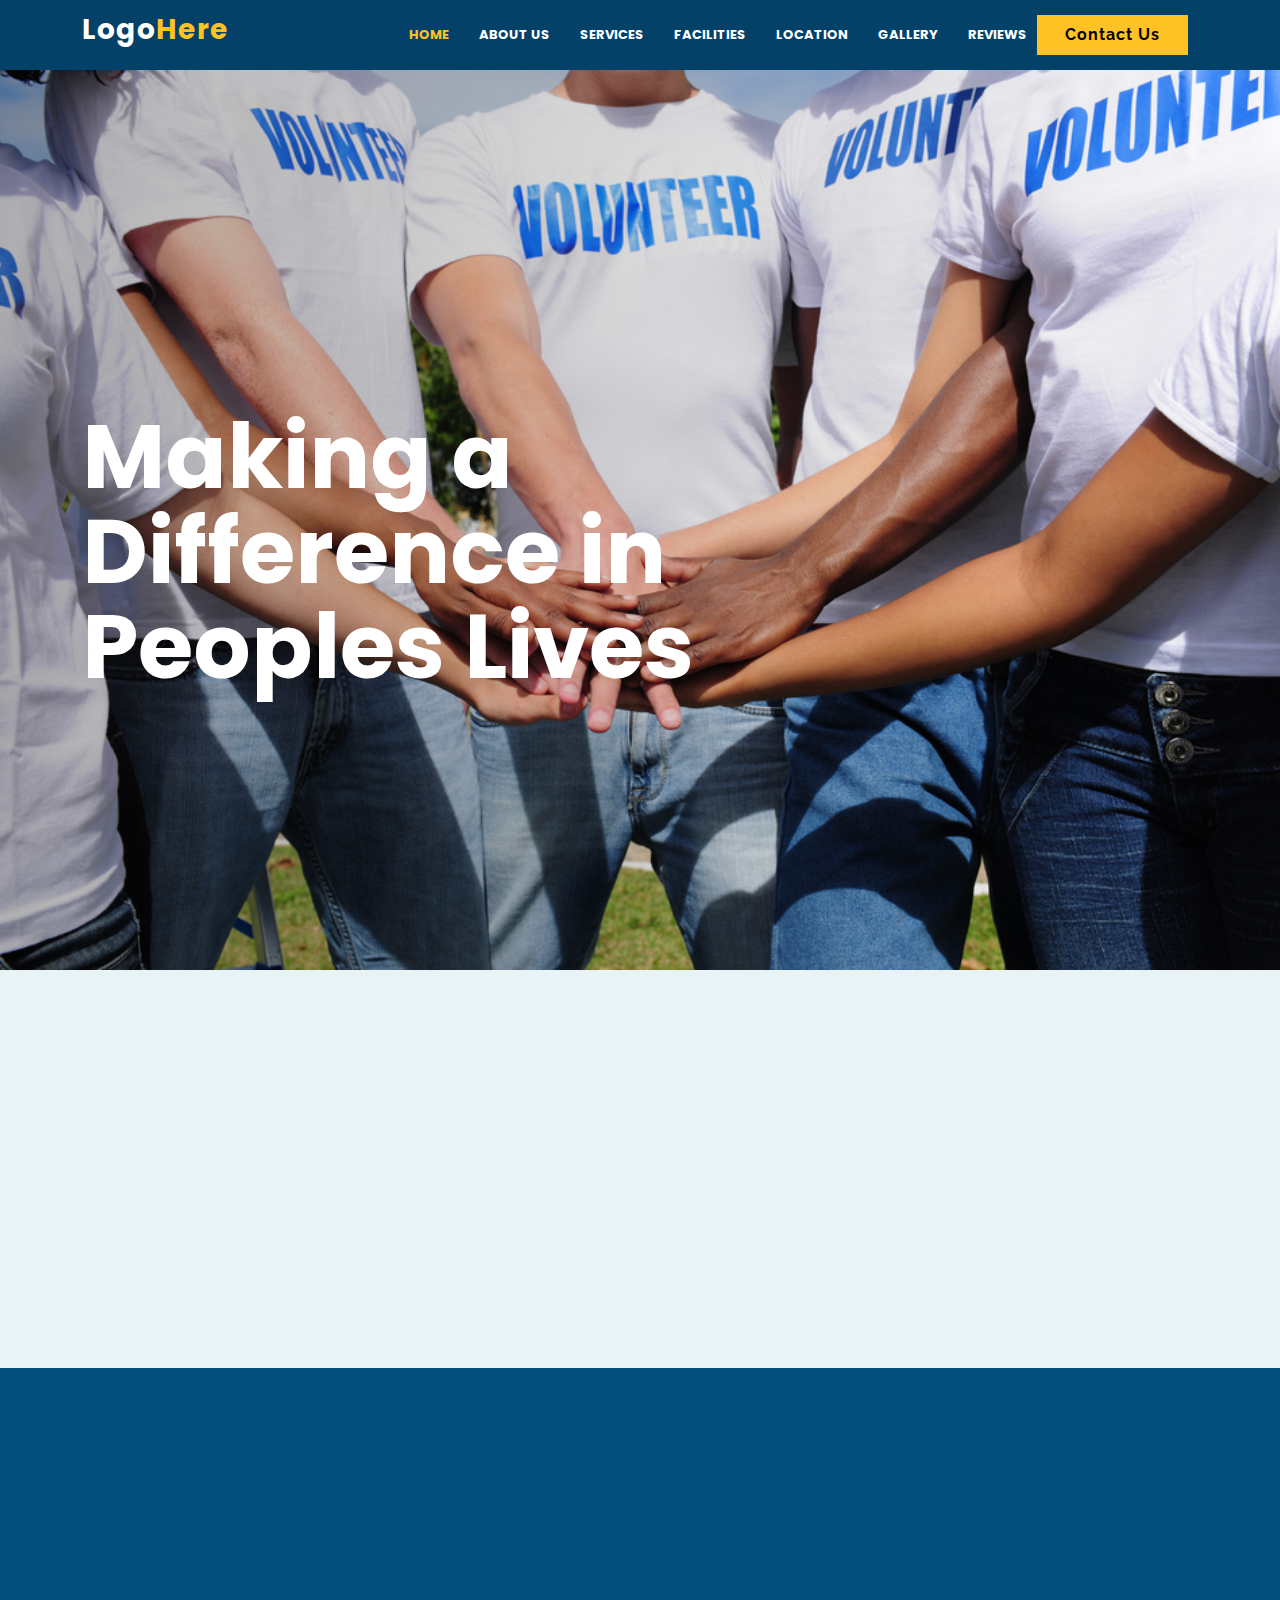
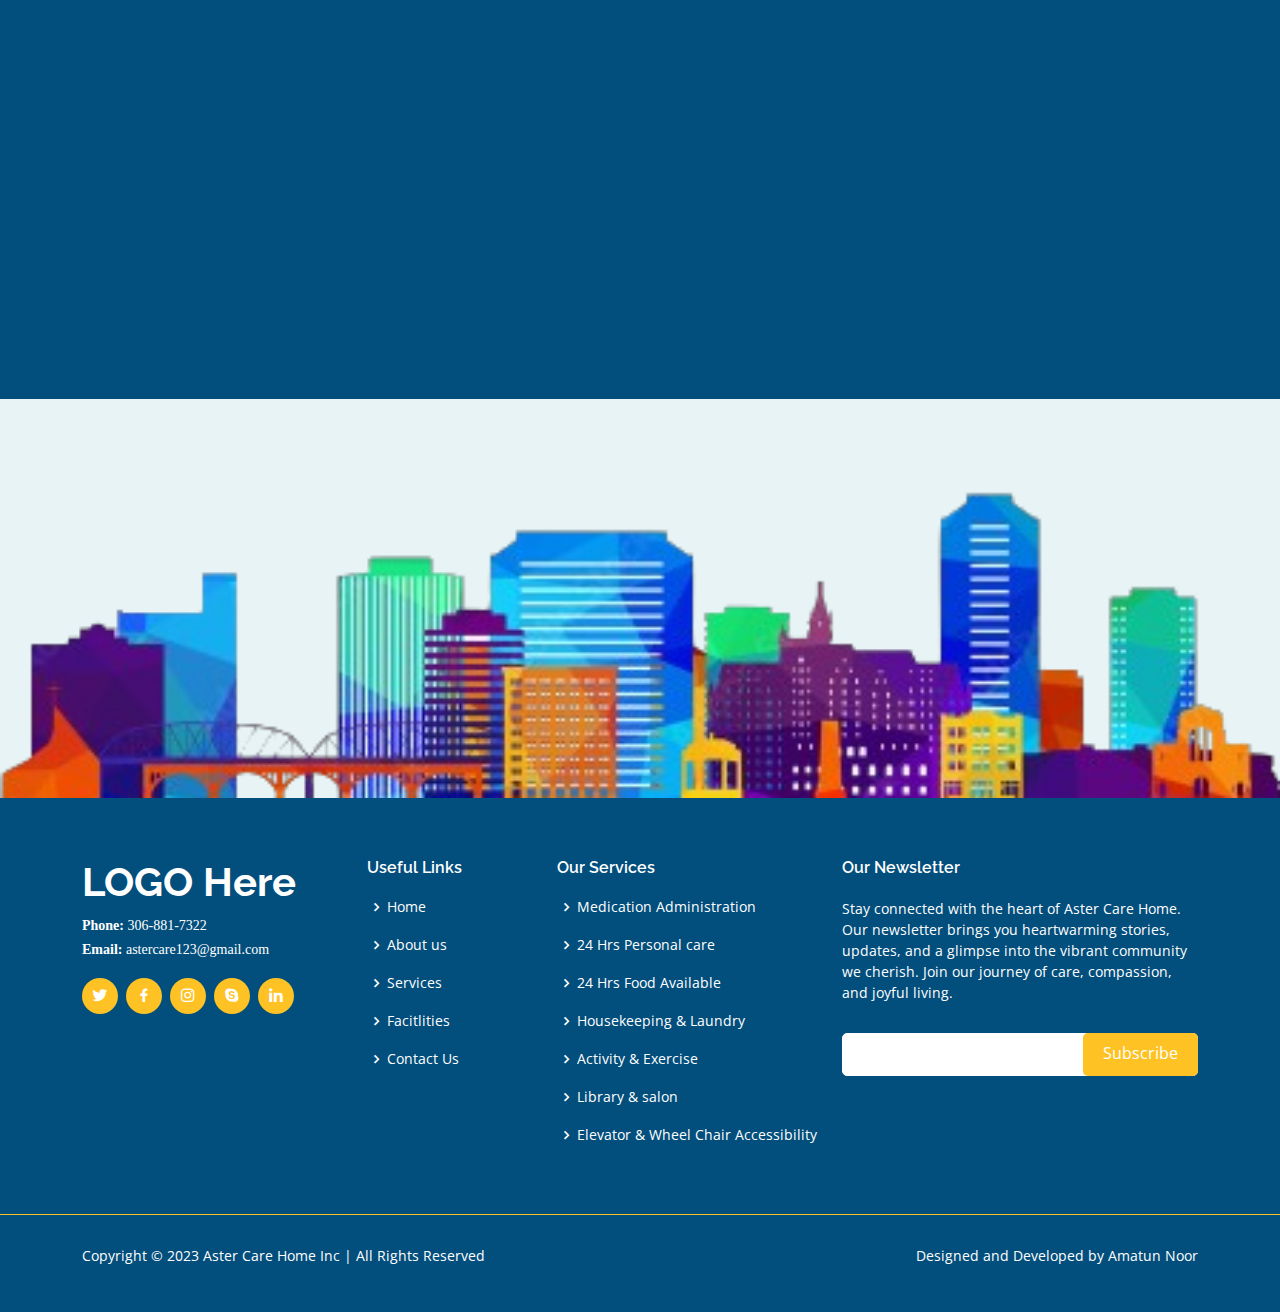
<file: Volunteer.html>
<!DOCTYPE html>
<html lang="en">

<head>
  <meta charset="utf-8">
  <meta content="width=device-width, initial-scale=1.0" name="viewport">

  <title>volunteer</title>
  <meta content="" name="description">
  <meta content="" name="keywords">

  <!-- Favicons -->
  <link href="assets/img/favicon.png" rel="icon">
  <link href="assets/img/apple-touch-icon.png" rel="apple-touch-icon">



  <!--poppins font-->
  <link rel="preconnect" href="https://fonts.googleapis.com">

  <!--roboto font-->
  <link rel="preconnect" href="https://fonts.googleapis.com">
  <link rel="preconnect" href="https://fonts.gstatic.com" crossorigin>
  <link href="https://fonts.googleapis.com/css2?family=Abhaya+Libre:wght@700&family=Abril+Fatface&family=Anton&family=Arimo:ital,wght@0,400;0,600;0,700;1,700&family=Bebas+Neue&family=Montserrat:ital,wght@0,300;0,500;0,600;0,900;1,500;1,800;1,900&family=Open+Sans&family=Roboto:ital,wght@0,100;0,300;0,400;0,500;0,700;0,900;1,100;1,300;1,400;1,500;1,700;1,900&display=swap" rel="stylesheet">

  <link rel="preconnect" href="https://fonts.gstatic.com" crossorigin>
  <link href="https://fonts.googleapis.com/css2?family=Abhaya+Libre:wght@700&family=Abril+Fatface&family=Anton&family=Arimo:ital,wght@0,400;0,600;0,700;1,700&family=Bebas+Neue&family=Montserrat:ital,wght@0,300;0,500;0,600;0,900;1,500;1,800;1,900&family=Open+Sans&display=swap" rel="stylesheet">
  <!-- Google Fonts -->
  <link href="https://fonts.googleapis.com/css?family=Open+Sans:300,300i,400,400i,600,600i,700,700i|Raleway:300,300i,400,400i,500,500i,600,600i,700,700i|Poppins:300,300i,400,400i,500,500i,600,600i,700,700i" rel="stylesheet">

  <!-- Vendor CSS Files -->
  <link href="assets/vendor/aos/aos.css" rel="stylesheet">
  <link href="assets/vendor/bootstrap/css/bootstrap.min.css" rel="stylesheet">
  <link href="assets/vendor/bootstrap-icons/bootstrap-icons.css" rel="stylesheet">
  <link href="assets/vendor/boxicons/css/boxicons.min.css" rel="stylesheet">
  <link href="assets/vendor/glightbox/css/glightbox.min.css" rel="stylesheet">
  <link href="assets/vendor/swiper/swiper-bundle.min.css" rel="stylesheet">

  <!-- Template Main CSS File -->
  <link href="assets/css/style.css" rel="stylesheet">
  <link href="assets/css/volunteer.css" rel="stylesheet">




  <style>

    /* Features Section - Home Page
------------------------------*/

.features{
  padding: 60px 30px;
}
.features .features-item {
  color: rgba(var(--default-color-rgb), 0.8);
}

.features .features-item+.features-item {
  margin-top: 100px;
}

@media (max-width: 768px) {
  .features .features-item+.features-item {
    margin-top: 40px;
  }
}



.features .features-item .btn-get-started {
  background-color: var(--primary-color);
  color: var(--contrast-color);
  padding: 8px 30px 10px 30px;
  border-radius: 0px;
}

.features .features-item .btn-get-started:hover {
  background-color: rgba(var(--primary-color-rgb), 0.9);
}

.features .features-item ul {
  
  list-style-position: outside !important;
  padding: 0;
}

.features .features-item ul li {
  padding-bottom: 10px;
  display: flex;
  align-items: flex-start;
}

.features .features-item ul li:last-child {
  padding-bottom: 0;
}

.features .features-item ul i {
  font-size: 20px;
  padding-right: 4px;
  color: var(--primary-color);
}

.features .features-item img {
  border: 6px solid var(--background-color);
  box-shadow: 0 15px 30px -10px rgba(0, 0, 0, 0.1);
}

.features .features-item .features-img-bg {
  position: relative;
  min-height: 500px;
}

@media (max-width: 640px) {
  .features .features-item .features-img-bg {
    min-height: 300px;
  }
}

.features .features-item .features-img-bg img {
  position: absolute;
  inset: 0;
  display: block;
  width: 100%;
  height: 100%;
  -o-object-fit: cover;
  object-fit: cover;
}

.features .features-item .image-stack {
  display: grid;
  position: relative;
  grid-template-columns: repeat(12, 1fr);
}

.features .features-item .image-stack .stack-back {
  grid-column: 4/-1;
  grid-row: 1;
  width: 100%;
  z-index: 1;
}

.features .features-item .image-stack .stack-front {
  grid-row: 1;
  grid-column: 1/span 8;
  margin-top: 20%;
  width: 100%;
  z-index: 2;
}
/*--------------------------------------------------------------
# Values
--------------------------------------------------------------*/


.values{
  padding: 60px 30px;
}
.values .box {
  
  padding: 10px;
  box-shadow: 0px 0 5px rgba(1, 41, 112, 0.08);
  text-align: center;
  transition: 0.3s;
  height: 100%;
  background-color: white;
}

.values .box img {
  padding: 20px 40px;
  transition: 0.5s;
  transform: scale(1.1);
  max-width: 100%;
  max-height: 15vh;
}

.values .box h3 {
  font-size: 18px;
  color: #012970;
  font-weight: 700;
  margin-bottom: 18px ;
}

.values .box:hover {
  box-shadow: 0px 0 30px rgba(1, 41, 112, 0.08);
}

.values .box:hover img {
  transform: scale(1);
}

#values .btn-get-started {
  font-family: "Raleway", sans-serif;
  font-weight: bold;
  font-size: 16px;
  letter-spacing: 1px;
  display: inline-block;
  padding: 8px 28px;
  border-radius: 0px;
  transition: 0.5s;
  margin-top: 40px;   
  text-transform: none;
  background-color: #fec224;
  color: rgb(0, 0, 0);
  top:50%;
  left: 50%;
}

#values .btn-get-started:hover {
  background: #d07600;
  color: rgb(0, 0, 0);
  
}
/* Center the button using flexbox */
.center-container {
            display: flex;
            justify-content: center;
            align-items: center;
        }



        /*--------------------------------------------------------------
# About
--------------------------------------------------------------*/
.breadcrumbs {
  padding: 15px 0;
  background: #1d1b16;
  margin-top: 110px;
}

@media (max-width: 992px) {
  .breadcrumbs {
    margin-top: 98px;
  }
}

.breadcrumbs h2 {
  font-size: 26px;
  font-weight: 300;
}

.breadcrumbs ol {
  display: flex;
  flex-wrap: wrap;
  list-style: none;
  padding: 0;
  margin: 0;
  font-size: 14px;
}

.breadcrumbs ol li+li {
  padding-left: 10px;
}

.breadcrumbs ol li+li::before {
  display: inline-block;
  padding-right: 10px;
  color: #37332a;
  content: "/";
}

@media (max-width: 768px) {
  .breadcrumbs .d-flex {
    display: block !important;
  }

  .breadcrumbs ol {
    display: block;
  }

  .breadcrumbs ol li {
    display: inline-block;
  }
}
#about .btn-get-started:hover {
  background: #d07600;
  color: white;
  
}

#about .btn-get-started {
  font-family: "Raleway", sans-serif;
  font-weight: bold;
  font-size: 16px;
  letter-spacing: 1px;
  display: inline-block;
  padding: 8px 28px;
  border-radius: 0px;
  transition: 0.5s;
  margin: 10px;
  text-transform: none;
  background-color: #fec224;
  color: rgb(0, 0, 0);
  top:50%;
  left: 50%;
}
/*--------------------------------------------------------------
# About
--------------------------------------------------------------*/
.about {
  background-size: cover;
  position: relative;
  padding-bottom: 80px;
}

.about:before {
  content: "";
  background:#f5f5f5;
  position: absolute;
  bottom: 0;
  top: 0;
  left: 0;
  right: 0;
}

.about .about-img {
  position: relative;
  transition: 0.5s;
}

.about .about-img img {
  max-width: 100%;
  max-height: 100%;
  object-fit: cover;
  border: 4px solid rgba(255, 255, 255, 0.2);
  position: relative;
}

.about .about-img::before {
  position: absolute;
  left: 20px;
  top: 20px;
  width: 60px;
  height: 60px;
  z-index: 1;
  content: "";
  border-left: 5px solid #285494;
  border-top: 5px solid #285494;
  transition: 0.5s;
}

.about .about-img::after {
  position: absolute;
  right: 20px;
  bottom: 20px;
  width: 60px;
  height: 60px;
  z-index: 2;
  content: "";
  border-right: 5px solid #285494;
  border-bottom: 5px solid #285494;
  transition: 0.5s;
}

.about .about-img:hover {
  transform: scale(1.03);
}

.about .about-img:hover::before {
  left: 10px;
  top: 10px;
}

.about .about-img:hover::after {
  right: 10px;
  bottom: 10px;
}

.about .content {
  position: relative;
}

.about .content h3 {
  font-weight: 600;
  font-size: 26px;
}

.about .content ul {
  list-style: none;
  padding: 0;
}

.about .content ul li {
  padding-bottom: 10px;
}

.about .content ul i {
  font-size: 20px;
  padding-right: 4px;
  color: rgb(0, 0, 0);
}

.about .content p:last-child {
  margin-bottom: 0;
}

@media (min-width: 1024px) {
  .about {
    background-attachment: fixed;
  }
}

/*--------------------------------------------------------------
# Call To Action Section
--------------------------------------------------------------*/
.CTA {
  padding: 0;
  margin-bottom: 80px;
  margin-top: 80px;
}



@media (max-width: 992px) {
  .CTA .container {
    padding: 30px;
  }
  .CTA{
    margin-top: 10px;
  }
  .btn-menu

  {

    margin-bottom: 20px;
  }

}



.CTA .content .CTA-btn {
  color: var(--color-white);
  font-weight: 500;
  font-size: 16px;
  display: inline-block;
  padding: 12px 40px;
  border-radius: 0px;
  transition: 0.5s;
  margin-top: 10px;
  background: rgba(var(--color-primary-dark-rgb), 0.9);
}

.CTA .content .CTA-btn:hover {
  background: var(--color-primary);
}

.CTA .img {
  position: relative;
}

.CTA .img:before {
  content: "";
  position: absolute;
  inset: 0;
  background: rgba(var(--color-white-rgb), 0.5);
  border-radius: 15px;
  transform: rotate(12deg);
}

.CTA .img:after {
  content: "";
  position: absolute;
  inset: 0;
  background: rgba(var(--color-white-rgb), 0.9);
  border-radius: 15px;
  transform: rotate(6deg);
}

.CTA .img img {
  position: relative;
  z-index: 3;
  border-radius: 15px;
}


#CTA .btn-get-started:hover {
  background: #d07600;
  color: rgb(0, 0, 0);
  
}

#CTA .btn-get-started {
  font-family: "Raleway", sans-serif;
  font-weight: bold;
  font-size: 16px;
  letter-spacing: 1px;
  display: inline-block;
  padding: 8px 28px;
  border-radius: 0px;
  transition: 0.5s;
  margin: 10px;
  text-transform: none;
  background-color: #fec224;
  color: rgb(0, 0, 0);
  top:50%;
  left: 50%;
}


#contact .btn-get-started {
  font-family: "Raleway", sans-serif;
  font-weight: bold;
  font-size: 16px;
  letter-spacing: 1px;
  display: inline-block;
  padding: 8px 28px;
  border-radius: 0px;
  transition: 0.5s;
  text-transform: none;
  background-color: #fec224;
  color: rgb(0, 0, 0);
}

#contact .btn-get-started:hover {
  background: #d07600;
  color: rgb(0, 0, 0);
  
}


/*location*/
/*--------------------------------------------------------------
# Services Section
--------------------------------------------------------------*/

.SERVICES{
  padding: 60px 0px;
}
.SERVICES .img {
  border-radius: 0px;
  overflow: hidden;
}

#SERVICES .SERVICES
{
  padding-top: 0px;
}
.SERVICES .img img {
  transition: 0.6s;
}

.SERVICES .details {
  padding: 50px 30px;
  margin: -100px 30px 0 30px;
  transition: all ease-in-out 0.3s;
  
  position: relative;
  
  text-align: start;
  border-radius: 0px;

}

.SERVICES .details .icon {
  margin: 0px;
  width: 72px;
  height: 72px;
  background: var(--color-primary);
  border-radius: 0px;
  display: flex;
  align-items: center;
  justify-content: center;
  margin-bottom: 20px;
  color: var(--color-white);
  font-size: 28px;
  transition: ease-in-out 0.3s;
  position: absolute;
  top: -36px;
  left: calc(50% - 36px);
  border: 6px solid var(--color-white);
  
}

.SERVICES .details h3 {
  color: var(--color-default);
  font-weight: 700;
  margin: 10px 0 15px 0;
  font-size: 15px;
  transition: ease-in-out 0.3s;
}

.SERVICES .details p {
  line-height: 24px;
  font-size: 14px;
  margin-bottom: 0;
}

.SERVICES .SERVICES-item:hover .details h3 {
  color: var(--color-primary);
}

.services .SERVICES-item:hover .details .icon {
  background: var(--color-white);
  border: 2px solid var(--color-primary);
}

.SERVICES .SERVICES-item:hover .details .icon i {
  color: var(--color-primary);
  
}

.SERVICES .SERVICES-item:hover .img img {
  transform: scale(1.2);
}
.section-header {
  text-align: center;
  padding-bottom: 40px;
}


.section-header h2 {
  font-size: 48px;
  font-weight: 300;
  margin-bottom: 20px;
  color: var(--color-secondary);
}

.section-header p {
  margin: 0 auto;
  color:#0c6e4f;
}

.header-image img,
.center-image img {
    max-width: 50%;
    display: block;
    margin: 0 auto; /* This centers the images horizontally */
}


        .CONTAIN {
            width: 80%;
            max-width: 800px;
            max-height: 900px;
            margin: 0 auto;
            display: flex;
            flex-direction: row;
            align-items: start;
            justify-content: start;
            background-color: #ffffff;
            border-radius: 10px;
            box-shadow: 0 0 10px rgba(0, 0, 0, 0.1);
            margin: 20px auto;
            transition: flex-direction 0.5s;
        }

        .CONTAIN .IMG {
            max-width: 50%;
            display: block;
       
        }

        .CONTAIN p {
            text-align: center;
        }

        @media (max-width: 768px) {
          .CONTAIN {
                flex-direction: column;
                align-items: center;
            }

            .CONTAIN .IMG {
                max-width: 100%;
                margin-bottom: 20px;
            }

        }

        @media (max-width: 768px) {
    .header-image img,
    .center-image img {
        max-width: 50%; /* Adjust the max-width as per your preference */
    }
    .center-image img{
      max-width: 15%;
    }
}


#SERVICES .btn-menu
{
  font-weight: 600;
  font-size: 13px;
  letter-spacing: 0.5px;
  text-transform: uppercase;
  display: inline-block;
  padding: 12px 30px;
  border-radius: 0px;
  transition: 0.3s;
  line-height: 1;
  color: #1b1b1b;
  border: 2px solid #0c6e4f;
}


#SERVICES .btn-get-started:hover {
  background: #d07600;
  color: rgb(0, 0, 0);
  
}

#SERVICES .btn-get-started {
  font-family: "Raleway", sans-serif;
  font-weight: bold;
  font-size: 16px;
  letter-spacing: 1px;
  display: inline-block;
  padding: 8px 28px;
  border-radius: 5px;
  transition: 0.5s;
  margin: 10px;
  text-transform: none;
  background-color: #fec224;
  color: rgb(0, 0, 0);
  top:50%;
  left: 50%;
}


#contact .cont-img {
  display: block;
  margin-left: auto;
  margin-right: auto;
  width: 70%;
  height: calc(100% - 20%);
  padding-bottom: 30px;
}


/* code for the 3rd section image padding left and right*/
@media only screen and (max-width: 768px) {
    .side-image {
        padding-left: 30px;
        padding-right: 30px;
        margin-top: 10px;
     
    }
}

/* Media query for screens with a maximum width of 480px (typical mobile width) */
@media only screen and (max-width: 480px) {
    .side-image {
        padding-left: 30px;
        padding-right: 30px;
        margin-top: 10px;
      

    }
}

/* code for the 3rd section image padding left and right*/
@media only screen and (max-width: 768px) {
    .side-text {
        padding-left: 20px;
        padding-right: 20px;
        
    }
}

/* Media query for screens with a maximum width of 480px (typical mobile width) */
@media only screen and (max-width: 480px) {
    .side-text {
        padding-left: 20px;
        padding-right: 20px;
        
    }
}

/* code for the 3rd section image padding left and right*/
@media only screen and (max-width: 768px) {
  .values .box {
        margin-left:  20px;
        margin-right: 20px;
    }
}

/* Media query for screens with a maximum width of 480px (typical mobile width) */
@media only screen and (max-width: 480px) {
  .values .box {
    margin-left:  20px;
        margin-right:  20px;
    }
}


/* code for the 3rd section image padding left and right*/
@media only screen and (max-width: 768px) {
    .service-text {
        padding-left: 0px;
        padding-right: 0px;
    }
}

/* Media query for screens with a maximum width of 480px (typical mobile width) */
@media only screen and (max-width: 480px) {
    .service-text {
        padding-left: 0px;
        padding-right: 0px;
    }
}

/* code for the 3rd section image padding left and right*/
@media only screen and (max-width: 768px) {
    .location-box {
        padding-left: 20px;
        padding-right: 20px;
    }
}

/* Media query for screens with a maximum width of 480px (typical mobile width) */
@media only screen and (max-width: 480px) {
    .location-box {
        padding-left: 20px;
        padding-right: 20px;
    }
}




/* code for the 3rd section image padding left and right*/
@media only screen and (max-width: 768px) {
  .SERVICES .details {
    margin: 0 auto;
   
}
  .SERVICES-item .img
  {
    padding: 20px;
  }

  .SERVICES-item .facility-list{
    font-size: 13px;
    padding-left: 2px;
    padding-right: 2px;
  }
    
}

/* Media query for screens with a maximum width of 480px (typical mobile width) */
@media only screen and (max-width: 480px) {
  .SERVICES .details {
    margin: 0 auto;
  
}
    .SERVICES-item .img
  {
    padding: 20px;
  }
  .SERVICES-item .facility-list{
    font-size: 13px;
    padding-left: 2px;
    padding-right: 2px;
  }
   
    

}

/* code for the 3rd section image padding left and right*/
@media only screen and (max-width: 768px) {
  .contact .info-item {
  background: #ffffff;
  padding: 30px;
  margin-left: 10px;
  margin-right: 10px;
}

}

/* Media query for screens with a maximum width of 480px (typical mobile width) */
@media only screen and (max-width: 480px) {
  .contact .info-item {
  background: #ffffff;
  padding: 10px;
  margin-left: 10px;
  margin-right: 10px;
}

}

/* code for the 3rd section image padding left and right*/
@media only screen and (max-width: 768px) {
  .contact .php-email-form {
  background: #ffffff;
  margin-right: 15px;
  margin-left: 15px;
  height: 100%;
}

}

/* Media query for screens with a maximum width of 480px (typical mobile width) */
@media only screen and (max-width: 480px) {
  .contact .php-email-form {
  background: #ffffff;
  margin-right: 15px;
  margin-left: 15px;
  height: 100%;
}


}

/* code for the 3rd section image padding left and right*/
@media only screen and (max-width: 768px) {
  .features{
  padding: 30px 0px;
}

}

/* Media query for screens with a maximum width of 480px (typical mobile width) */
@media only screen and (max-width: 480px) {
  .features{
  padding: 30px 0px;
}

}






















/* code for the 3rd section image padding left and right*/
@media only screen and (max-width: 768px) {
  .why-us  {
  padding: 30px 10px;
}
.why-us .section-title h3 {
  font-size: 30px;
}

.values{
  padding: 30px 20px;
}
.values .box {
  padding: 10px;
  
}
.values .box img {
 max-height: 10vh !important;
 padding: 15px;
}
#values .btn-get-started{
  margin-top: 0px;

}.values .service-card{
  margin: 25px 0px;
}
#values .btn-get-started{
  margin-top: 0px;

}

#contact .cont-img{
  display: block;
      margin-left: auto;
      margin-right: auto;
      width: 90%; 
      padding-bottom: 30px;
}

.contact .info-item {
  background: #bfddef;
  padding: 30px;
}
.contact .info-item h3 {
  font-size: 15px !important;
  color: black;
  margin: 10px;
  
}
.contact .info-item p {
  
  font-size: 5vw !important;
  color: black;
  margin: 10px;
 
}
.SERVICES .details {
  padding: 30px 20px;
  margin: 20px;
  
}
.SERVICES{
  padding: 30px 0px;
}
#SERVICES .Facilities{
  margin-top: 30px;
}

}




#SERVICES .Facilities{
  margin-top: 50px;
  margin-bottom: 0px;
}


/* Media query for screens with a maximum width of 480px (typical mobile width) */
@media only screen and (max-width: 480px) {
  .why-us  {
  padding: 30px 10px;
  margin: 0px;
}
.section-title h3 {
  font-size: 30px;
  margin: 0px;
}

.values{
  padding: 30px 20px;
}

.values .box {
  padding: 10px;
  
}
.values .box img {
 max-height: 13vh;
}

#values .btn-get-started{
  margin-top: 0px;

}

.values .service-card{
  margin: 25px 0px;
}
#values .btn-get-started{
  margin-top: 0px;

}

#contact .cont-img{
  display: block;
      margin-left: auto;
      margin-right: auto;
      width: 90%; 
      padding-bottom: 30px;
}

.contact .info-item {
  background: #bfddef;
  padding: 10px;
}
.contact .info-item h3 {
  font-size: 10px;
  color: black;
  margin: 10px 0 0 0;
  
}
.contact .info-item p {
  
  font-size: 15px;
  color: black;
  margin: 10px 0 0 0;
 
 
}
.SERVICES .details {
  padding: 30px 20px;
  margin: 20px;
  
}
.SERVICES{
  padding: 30px 0px;
}

#SERVICES .Facilities{
  margin-top: 30px;
  margin-bottom: 0px;
}


}



















/* code for the 3rd section image padding left and right*/
@media only screen and (max-width: 768px) {
    .side-text-sp {
        padding-left: 0px;
        padding-right: 0px;
        
    }

  

  .SERVICES .center-container{
    margin-top: 0px;
  }

  .team {
  
  padding: 30px 0;
}

.team .member {
  margin-bottom: 0px;
 
}
.testimonials
{
  padding: 30px 0px;
}
#testimonials .center-container {
    margin-bottom: 0 !important;
  }

  .contact{
  padding: 20px 0px;
}

  .SERVICES p{
    width: 100% !important;
  }


}

/* Media query for screens with a maximum width of 480px (typical mobile width) */
@media only screen and (max-width: 480px) {
    .side-text-sp {
        padding-left: 0px;
        padding-right: 0px;
       
    }
 
  .SERVICES .center-container{
    margin-top: 0px;
  }

  .team {
  
  padding: 30px 0;
}

.team .member {
  margin-bottom: 0px;
 
}


.team .top-loc{
  margin-bottom: 20px;
}
.testimonials
{
  padding: 30px 0px;
}

#testimonials .center-container {
    margin-bottom: 0 !important;
  }

  .contact{
  padding: 20px 0px;

    
 
  
}




  .SERVICES p{
    width: 100% !important;
  }
 

}





  </style>
</head>

<body>

  <!-- ======= Top Bar ======= -->
  <!--
  <section id="topbar" class="d-flex align-items-center">
    <div class="container d-flex justify-content-center justify-content-md-between">
      <div class="contact-info d-flex align-items-center">
        <i class="bi bi-envelope d-flex align-items-center"><a href="mailto:contact@example.com">astercare123@gmail.com</a></i>
        <i class="bi bi-phone d-flex align-items-center ms-4"><span>306-881-7322</span></i>
      </div>
      <div class="social-links d-none d-md-flex align-items-center">
        <a href="#" class="twitter"><i class="bi bi-twitter"></i></a>
        <a href="#" class="facebook"><i class="bi bi-facebook"></i></a>
        <a href="#" class="instagram"><i class="bi bi-instagram"></i></a>
        <a href="#" class="linkedin"><i class="bi bi-linkedin"></i></i></a>
      </div>
    </div>
  </section>-->

  <!-- ======= Header ======= -->
  <header id="header" class="d-flex align-items-center">
    <div class="container d-flex justify-content-between">

      <div class="logo">
        <h1 class="text-light"><a href="index.html" style="color: white;">Logo<span style="color: #fec224;">Here</span></a></h1>
        <!-- Uncomment below if you prefer to use an image logo -->
        <!-- <a href="index.html"><img src="assets/img/logo.png" alt="" class="img-fluid"></a>-->
      </div>

      <nav id="navbar" class="navbar">
        <ul>
          <li><a class="nav-link scrollto active" href="index.html" style="color: #fec224; font-weight: bolder;">Home</a></li>
          <li><a class="nav-link scrollto" href="About Us.html">About Us</a></li>
          <li><a class="nav-link scrollto" href="Services.html">Services</a></li>
          <li><a class="nav-link scrollto " href="Facilities.html">Facilities</a></li>
          <li><a class="nav-link scrollto" href="Location.html">Location</a></li>
          <li><a class="nav-link scrollto" href="Gallery.html">Gallery</a></li>
          <li><a class="nav-link scrollto " href="#">Reviews</a></li>
          <li><a href="Contact.html" class="btn-get-started ">Contact Us</a>
          </a></li>
        </ul>
        <i class="bi bi-list mobile-nav-toggle"></i>
      </nav><!-- .navbar -->

    </div>
  </header><!-- End Header -->

  <!-- ======= Hero Section ======= -->
  <section id="hero" class="d-flex align-items-center">



    <div class="container position-relative text-center text-lg-start" data-aos="zoom-in" data-aos-delay="100">
      <div class="row">
        <div class="col-lg-8">
          <h1>Making a Difference in
            Peoples Lives</h1><br>
          
            <br>

            
        </div>
        <!--<div class="col-lg-4 d-flex align-items-center justify-content-center position-relative" data-aos="zoom-in" data-aos-delay="200">
          <a href="https://www.youtube.com/watch?v=u6BOC7CDUTQ" class="glightbox play-btn"></a>
        </div>-->

      </div>
    </div>

  </section><!-- End Hero -->

  <main id="main">



    <!-- Features Section - Home Page -->

    <!-- ======= Why Us Section ======= -->
    <section id="why-us" class="why-us" style="background-color: #e7f3f4;">
      <div class="container">

        <div class="section-title col-lg-9 mx-auto side-text-sp" data-aos="zoom-in">
          <!--<h2>ASTER CARE HOME INC</h2>-->
          <h4 style="text-align: center; font-weight: bold;">Join Aster Care Team</h4>
          <h3>Volunteering </h3><br>
          <p >Aster Care Home is always looking for new
            volunteers. All ages, from youth to seniors, are
            welcome!<br>
            Volunteers can help support our residents and staff
            in programs and other services.<br>
            To apply for volunteer position simply send an
            email to our Human Resources at
            <a class="email-link" href="mailto:astercare123@gmail.com" >astercare123@gmail.com</a></p>
        </div>
      </div>
    </section><!-- End Why Us Section -->











    <section id="features" class="features" style=" background-color: #024e7c;">

      <!--  Section Title -->

      <div class="container">

        <div class="row gy-4 align-items-stretch justify-content-between features-item ">
          <div class="col-lg-6 d-flex align-items-center features-img-bg" data-aos="zoom-out">
            <img class="side-image" src="assets/img/images/5.jpeg" class="img-fluid" alt="">
          </div>

          <div class="col-lg-5 d-flex justify-content-center flex-column who-are-we" data-aos="fade-up">
            <div class="details position-relative" style="background-color: #024e7c; opacity: 1;  box-shadow: 0 4px 8px 0 rgba(201, 201, 201, 0.2), 0 6px 20px 0 rgba(202, 202, 202, 0.1); ">
                <ul style=" list-style: none; color: white; line-height: 30px; list-style-position: outside;" class="facility-list">
                    <p style="margin-left: 10px;">The following are regular volunteer opportunities at
                        Aster Care Home:</p><br>
                  <li ><i class="bi bi-check-circle-fill" style="color: #2FBF60; margin-right: 10px; margin-left: 10px;"></i> Day Program Assistant</li>
                  <li ><i class="bi bi-check-circle-fill" style="color: #2FBF60; margin-right: 10px;margin-left: 10px;"></i> Dining Room Assistant</li>
                  <li ><i class="bi bi-check-circle-fill" style="color: #2FBF60; margin-right: 10px; margin-left: 10px;"></i> Friendly Visitor</li>
                  <li ><i class="bi bi-check-circle-fill" style="color: #2FBF60; margin-right: 10px; margin-left: 10px;"></i> Hairdresser Assistant</li>
                  <li ><i class="bi bi-check-circle-fill" style="color: #2FBF60; margin-right: 10px; margin-left: 10px;"></i> Movie night Assistant</li>
                  <li><i class="bi bi-check-circle-fill" style="color: #2FBF60; margin-right: 10px; margin-left: 10px;"></i> Story telling</li>
                  <li ><i class="bi bi-check-circle-fill" style="color: #2FBF60; margin-right: 10px; margin-left: 10px;"></i> Pet Visitation</li>
                  <li ><i class="bi bi-check-circle-fill" style="color: #2FBF60; margin-right: 10px; margin-left: 10px;"></i> Recreation Program Assistant</li>
                  <li ><i class="bi bi-check-circle-fill" style="color: #2FBF60; margin-right: 10px; margin-left: 10px;"></i> Spiritual Care</li>
                  <li ><i class="bi bi-check-circle-fill" style="color: #2FBF60; margin-right: 10px; margin-left: 10px;"></i> Walking Program Assistant</li>
                
                </ul>
    
            </div>
            </div>


        </div><!-- Features Item -->

      </div>

    </section><!-- End Features Section -->

 

  </main><!-- End #main -->

  <!-- ======= Footer ======= -->
  <img src="assets/img/images/footerimage.png" style="width: 100%;">
  <footer id="footer">
    <div class="footer-top">
      <div class="container">
        <div class="row">

          <div class="col-lg-3 col-md-6">
            <div class="footer-info">
              <h1 class="logo me-auto me-lg-0"><a href="index.html" style="color: #ffffff; font-weight: bold;">LOGO Here</a></h1>

              <p>
                <strong>Phone:</strong> 306-881-7322<br>
                <strong>Email:</strong> astercare123@gmail.com<br>
              </p>
              <div class="social-links mt-3">
                <a href="#" class="twitter"><i class="bx bxl-twitter"></i></a>
                <a href="#" class="facebook"><i class="bx bxl-facebook"></i></a>
                <a href="#" class="instagram"><i class="bx bxl-instagram"></i></a>
                <a href="#" class="google-plus"><i class="bx bxl-skype"></i></a>
                <a href="#" class="linkedin"><i class="bx bxl-linkedin"></i></a>
              </div>
            </div>
          </div>

          <div class="col-lg-2 col-md-6 footer-links">
            <h4>Useful Links</h4>
            <ul>
              <li><i class="bx bx-chevron-right"></i> <a href="#">Home</a></li>
              <li><i class="bx bx-chevron-right"></i> <a href="#">About us</a></li>
              <li><i class="bx bx-chevron-right"></i> <a href="#">Services</a></li>
              <li><i class="bx bx-chevron-right"></i> <a href="#">Facitlities</a></li>
              <li><i class="bx bx-chevron-right"></i> <a href="#">Contact Us</a></li>
            </ul>
          </div>

          <div class="col-lg-3 col-md-6 footer-links">
            <h4>Our Services</h4>
            <ul>
              <li><i class="bx bx-chevron-right"></i> <a href="#">Medication Administration</a></li>
              <li><i class="bx bx-chevron-right"></i> <a href="#">24 Hrs Personal care</a></li>
              <li><i class="bx bx-chevron-right"></i> <a href="#">24 Hrs Food Available</a></li>
              <li><i class="bx bx-chevron-right"></i> <a href="#">Housekeeping & Laundry</a></li>
              <li><i class="bx bx-chevron-right"></i> <a href="#">Activity & Exercise</a></li>
              <li><i class="bx bx-chevron-right"></i> <a href="#">Library & salon</a></li>
              <li><i class="bx bx-chevron-right"></i> <a href="#">Elevator & Wheel
                Chair Accessibility</a></li>
            </ul>
          </div>

          <div class="col-lg-4 col-md-6 footer-newsletter">
            <h4>Our Newsletter</h4>
            <p>Stay connected with the heart of Aster Care Home. Our newsletter brings you heartwarming stories, updates, and a glimpse into the vibrant community we cherish. Join our journey of care, compassion, and joyful living.</p>
            <form action="" method="post">
              <input type="email" name="email"><input type="submit" value="Subscribe">
            </form>

          </div>

        </div>
      </div>
    </div>

    <div class="container">
      <div class="copyright" style="display: flex; justify-content: space-between;">
        <p>Copyright © 2023 Aster Care Home Inc | All Rights Reserved</p>
        <p>Designed and Developed by Amatun Noor</p>
      </div></div>
      
  </footer><!-- End Footer -->

  <a href="#" class="back-to-top d-flex align-items-center justify-content-center"><i class="bi bi-arrow-up-short"></i></a>

  <!-- Vendor JS Files -->
  <script src="assets/vendor/purecounter/purecounter_vanilla.js"></script>
  <script src="assets/vendor/aos/aos.js"></script>
  <script src="assets/vendor/bootstrap/js/bootstrap.bundle.min.js"></script>
  <script src="assets/vendor/glightbox/js/glightbox.min.js"></script>
  <script src="assets/vendor/isotope-layout/isotope.pkgd.min.js"></script>
  <script src="assets/vendor/swiper/swiper-bundle.min.js"></script>
  <script src="assets/vendor/php-email-form/validate.js"></script>

  <!-- Template Main JS File -->
  <script src="assets/js/main.js"></script>

</body>

</html>
</file>
<file: assets/css/career.css>
#hero {
  width: 100%;
  height: 100vh;
  background: url("../img/images/vCareerHero.jpeg") top center;
  background-size: cover;
  position: relative;
  padding: 0;
  
}

a.email-link {
    text-decoration: underline;
    color: #0000EE;
    cursor: pointer;
}

a.email-link:hover {
    color: #FF4500;
}
</file>
<file: assets/css/gallery.css>
#hero {
    width: 100%;
    height: 100vh;
    background: url("../img/images/galleryHero.jpeg") top center;
    background-size: cover;
    position: relative;
    padding: 0;
    
  }
  
  a.email-link {
      text-decoration: underline;
      color: #0000EE;
      cursor: pointer;
  }
  
  a.email-link:hover {
      color: #FF4500;
  }



  /*--------------------------------------------------------------
# Portfolio Section
--------------------------------------------------------------*/

  


  
 
  

 
  .portfolio .portfolio-wrap {
    box-shadow: 0px 10px 30px rgba(0, 0, 0, 0.1);
    border-radius: 0px;
    height: 100%;
    overflow: hidden;
  }
  
  .portfolio .portfolio-wrap img {
    transition: 0.3s;
    position: relative;
    z-index: 1;
  }
  

  
 
  

  
 
  
 
  
 
  
  /*--------------------------------------------------------------
  # Portfolio Details Section
  --------------------------------------------------------------*/
  .portfolio-details .portfolio-details-slider img {
    width: 100%;
  }
  
  .portfolio-details .portfolio-details-slider .swiper-pagination .swiper-pagination-bullet {
    width: 12px;
    height: 12px;
    background-color: rgba(255, 255, 255, 0.7);
    opacity: 1;
  }
  
  .portfolio-details .portfolio-details-slider .swiper-pagination .swiper-pagination-bullet-active {
    background-color: var(--color-primary);
  }
  
  .portfolio-details .swiper-button-prev,
  .portfolio-details .swiper-button-next {
    width: 48px;
    height: 48px;
  }
  
  .portfolio-details .swiper-button-prev:after,
  .portfolio-details .swiper-button-next:after {
    color: rgba(255, 255, 255, 0.8);
    background-color: rgba(0, 0, 0, 0.2);
    font-size: 24px;
    border-radius: 50%;
    width: 48px;
    height: 48px;
    display: flex;
    align-items: center;
    justify-content: center;
    transition: 0.3s;
  }
  
  .portfolio-details .swiper-button-prev:hover:after,
  .portfolio-details .swiper-button-next:hover:after {
    background-color: rgba(0, 0, 0, 0.6);
  }
  
  @media (max-width: 575px) {
  
    .portfolio-details .swiper-button-prev,
    .portfolio-details .swiper-button-next {
      display: none;
    }
  }
  
  .portfolio-details .portfolio-info h3 {
    font-size: 22px;
    font-weight: 700;
    padding-bottom: 20px;
    position: relative;
  }
  
  .portfolio-details .portfolio-info h3:after {
    content: "";
    position: absolute;
    display: block;
    width: 50px;
    height: 3px;
    background: var(--color-primary);
    left: 0;
    bottom: 0;
  }
  
  .portfolio-details .portfolio-info ul {
    list-style: none;
    padding: 0;
    font-size: 15px;
  }
  
  .portfolio-details .portfolio-info ul li {
    display: flex;
    flex-direction: column;
    padding-bottom: 15px;
    font-size: 16px;
  }
  
  .portfolio-details .portfolio-info ul strong {
    text-transform: uppercase;
    font-weight: 400;
    color: #9c9c9c;
    font-size: 12px;
  }
  
  .portfolio-details .portfolio-info .btn-visit {
    padding: 8px 40px;
    background: var(--color-primary);
    color: #fff;
    border-radius: 50px;
    transition: 0.3s;
  }
  
  .portfolio-details .portfolio-info .btn-visit:hover {
    background: #009d8b;
  }
  
  .portfolio-details .portfolio-description h2 {
    font-size: 26px;
    font-weight: 700;
    margin-bottom: 20px;
  }
  
  .portfolio-details .portfolio-description p {
    padding: 0;
  }
  
  .portfolio-details .portfolio-description .testimonial-item {
    padding: 30px 30px 0 30px;
    position: relative;
    background: white;
    height: 100%;
    margin-bottom: 50px;
  }
  
  .portfolio-details .portfolio-description .testimonial-item .testimonial-img {
    width: 90px;
    border-radius: 50px;
    border: 6px solid #fff;
    float: left;
    margin: 0 10px 0 0;
  }
  
  .portfolio-details .portfolio-description .testimonial-item h3 {
    font-size: 18px;
    font-weight: bold;
    margin: 15px 0 5px 0;
    padding-top: 20px;
  }
  
  .portfolio-details .portfolio-description .testimonial-item h4 {
    font-size: 14px;
    color: #6c757d;
    margin: 0;
  }
  
  .portfolio-details .portfolio-description .testimonial-item .quote-icon-left,
  .portfolio-details .portfolio-description .testimonial-item .quote-icon-right {
    color: #009d8b;
    font-size: 26px;
    line-height: 0;
  }
  
  .portfolio-details .portfolio-description .testimonial-item .quote-icon-left {
    display: inline-block;
    left: -5px;
    position: relative;
  }
  
  .portfolio-details .portfolio-description .testimonial-item .quote-icon-right {
    display: inline-block;
    right: -5px;
    position: relative;
    top: 10px;
    transform: scale(-1, -1);
  }
  
  .portfolio-details .portfolio-description .testimonial-item p {
    font-style: italic;
    margin: 0 0 15px 0 0 0;
    padding: 0;
  }
</file>
<file: assets/css/location.css>
#hero {
  width: 100%;
  height: 100vh;
  background: url("../img/images/locationHero.jpeg") top center;
  background-size: cover;
  position: relative;
  padding: 0;
  
}

a.email-link {
    text-decoration: underline;
    color: #0000EE;
    cursor: pointer;
}

a.email-link:hover {
    color: #FF4500;
}
</file>
<file: assets/css/services.css>
#hero {
  width: 100%;
  height: 100vh;
  background: url("../img/images/serviceHero\'.jpeg") top center;
  background-size: cover;
  position: relative;
  padding: 0;
  
}

a.email-link {
    text-decoration: underline;
    color: #0000EE;
    cursor: pointer;
}

a.email-link:hover {
    color: #FF4500;
}





/*--------------------------------------------------------------
# Featured Services Section
--------------------------------------------------------------*/

ul.b {
    list-style-type: square;
    font-family: 'Poppins', Arial, sans-serif;

  }


.featured-services .service-item {
    position: relative;
    height: 100%;
    margin-bottom: 20px;
  }
  
  .featured-services .service-item .icon {
    margin-right: 20px;
  }
  
  .featured-services .service-item .icon i {
    color: #024e7c;
    font-size: 48px;
    transition: 0.3s;
    padding: 10px;
  }
  
 
  
  
  .featured-services .service-item .title {
    font-weight: 700;
    margin-bottom: 10px;
    font-size: 20px;
    font-family: 'Poppins', Arial, sans-serif;
    color: var(--color-secondary);
    transition: 0.3s;
  }
  
  .featured-services .service-item .description {
    font-size: 15px;
    color: #132848;
    margin-bottom: 10px;
    font-family: 'Poppins', Arial, sans-serif;
  }
  
  .featured-services .service-item .readmore {
    display: flex;
    align-items: center;
    color: var(--color-secondary);
    transition: 0.3s;
    font-weight: 700;
    font-size: 14px;
  }
  
  .featured-services .service-item .readmore i {
    margin-left: 8px;
  }
  
  .featured-services .service-item:hover .title,
  .featured-services .service-item:hover .readmore,
  .featured-services .service-item:hover .icon i {
    color: #fec224;
  }
</file>
<file: assets/css/volunteer.css>
#hero {
  width: 100%;
  height: 100vh;
  background: url("../img/images/volunteerHero.jpeg") top center;
  background-size: cover;
  position: relative;
  padding: 0;
  
}

a.email-link {
    text-decoration: underline;
    color: #0000EE;
    cursor: pointer;
}

a.email-link:hover {
    color: #FF4500;
}
</file>
<file: assets/css/style.css>
/**
* Template Name: Remember
* Updated: Sep 18 2023 with Bootstrap v5.3.2
* Template URL: https://bootstrapmade.com/remember-free-multipurpose-bootstrap-template/
* Author: BootstrapMade.com
* License: https://bootstrapmade.com/license/
*/

/*--------------------------------------------------------------
# General
--------------------------------------------------------------*/
body {
  font-family: "Open Sans", sans-serif;
  color: #444444;
  background-color: #e7f3f4;
}

a {
  text-decoration: none;
  color: #8fc04e;
}

a:hover {
  color: #a7cd74;
  text-decoration: none;
}

h1,
h2,
h3,
h4,
h5,
h6 {
  font-family: "Raleway", sans-serif;
}

/*--------------------------------------------------------------
# Back to top button
--------------------------------------------------------------*/
.back-to-top {
  position: fixed;
  visibility: hidden;
  opacity: 0;
  right: 15px;
  bottom: 15px;
  z-index: 996;
  background: #fec224;
  width: 40px;
  height: 40px;
  border-radius: 50px;
  transition: all 0.4s;
}

.back-to-top i {
  font-size: 28px;
  color: #fff;
  line-height: 0;
}

.back-to-top:hover {
  background: #c47e23;
  color: #fff;
}

.back-to-top.active {
  visibility: visible;
  opacity: 1;
}

/*--------------------------------------------------------------
# Disable AOS delay on mobile
--------------------------------------------------------------*/
@media screen and (max-width: 768px) {
  [data-aos-delay] {
    transition-delay: 0 !important;
  }
}

/*--------------------------------------------------------------
# Top Bar
--------------------------------------------------------------*/
#topbar {
  background: #ffffff;
  padding: 10px 0;
  font-size: 14px;
  color: #000000;
}

#topbar .contact-info i {
  font-style: normal;
  color: #000000;
}

#topbar .contact-info i a,
#topbar .contact-info i span {
  padding-left: 5px;
  color: #000000;
  font-weight: bolder;
}

#topbar .contact-info i a {
  line-height: 0;
  transition: 0.3s;
}

#topbar .contact-info i a:hover {
  color: #fec224;
}

#topbar .social-links a {
  color: #2f2f2f;
  line-height: 0;
  transition: 0.3s;
  margin-left: 10px;
}

#topbar .social-links a:hover {
  color: rgb(0, 0, 0);
}

/*--------------------------------------------------------------
# Header
--------------------------------------------------------------*/
#header {
  height: 70px;
  transition: all 0.5s;
  z-index: 997;
  transition: all 0.5s;
  background-color: #034168;
}

#header .logo h1 {
  font-size: 28px;
  margin: 0;
  padding: 11px 0;
  line-height: 1;
  font-weight: 700;
  letter-spacing: 1px;
  font-family: "Poppins", sans-serif;
}

#header .logo h1 a,
#header .logo h1 a:hover {
  color: #285494;
  text-decoration: none;
}

#header .logo img {
  padding: 0;
  margin: 0;
  max-height: 40px;
}

.scrolled-offset {
  margin-top: 70px;
}

/*--------------------------------------------------------------
# Navigation Menu
--------------------------------------------------------------*/
/**
* Desktop Navigation 
*/
.navbar {
  padding: 0;
  
}

.navbar ul {
  margin: 0;
  padding: 0;
  display: flex;
  list-style: none;
  align-items: center;
}

.navbar li {
  position: relative;
}

.navbar a,
.navbar a:focus {
  display: flex;
  align-items: center;
  justify-content: space-between;
  padding: 10px 0 10px 30px;
  font-family: "Poppins", sans-serif;
  font-size: 13px;
  font-weight: bold;
  color: #ffffff;
  text-transform: uppercase;
  white-space: nowrap;
  transition: 0.3s;
}

.navbar a i,
.navbar a:focus i {
  font-size: 12px;
  line-height: 0;
  margin-left: 5px;
}


.navbar li:hover>a {
  color: #fec224;
}

.navbar .getstarted,
.navbar .getstarted:focus {
  background: #8fc04e;
  padding: 8px 20px;
  margin-left: 30px;
  border-radius: 4px;
  color: #fff;
}

.navbar .getstarted:hover,
.navbar .getstarted:focus:hover {
  color: #fff;
  background: #9bc761;
}

.navbar .dropdown ul {
  display: block;
  position: absolute;
  left: 14px;
  top: calc(100% + 30px);
  margin: 0;
  padding: 10px 0;
  z-index: 99;
  opacity: 0;
  visibility: hidden;
  background: #fff;
  box-shadow: 0px 0px 30px rgba(127, 137, 161, 0.25);
  transition: 0.3s;
  border-radius: 4px;
}

.navbar .dropdown ul li {
  min-width: 200px;
}

.navbar .dropdown ul a {
  padding: 10px 20px;
  font-size: 14px;
  font-weight: 500;
  text-transform: none;
  color: #353535;
}

.navbar .dropdown ul a i {
  font-size: 12px;
}

.navbar .dropdown ul a:hover,
.navbar .dropdown ul .active:hover,
.navbar .dropdown ul li:hover>a {
  color: #8fc04e;
}

.navbar .dropdown:hover>ul {
  opacity: 1;
  top: 100%;
  visibility: visible;
}

.navbar .dropdown .dropdown ul {
  top: 0;
  left: calc(100% - 30px);
  visibility: hidden;
}

.navbar .dropdown .dropdown:hover>ul {
  opacity: 1;
  top: 0;
  left: 100%;
  visibility: visible;
}

@media (max-width: 1366px) {
  .navbar .dropdown .dropdown ul {
    left: -90%;
  }

  .navbar .dropdown .dropdown:hover>ul {
    left: -100%;
  }
}
#navbar .btn-get-started {
  font-family: "Raleway", sans-serif;
  font-weight: bold;
  font-size: 16px;
  letter-spacing: 1px;
  display: inline-block;
  padding: 8px 28px;
  border-radius: 0px;
  transition: 0.5s;
  margin: 10px;
  text-transform: none;
  background-color: #fec224;
  color: rgb(0, 0, 0);
}

#navbar .btn-get-started:hover {
  background: #d07600;
  color: rgb(0, 0, 0);
  
}
/**
* Mobile Navigation 
*/
.mobile-nav-toggle {
  color: rgb(0, 0, 0)202;
  font-size: 28px;
  cursor: pointer;
  display: none;
  line-height: 0;
  transition: 0.5s;
}

@media (max-width: 991px) {
  .mobile-nav-toggle {
    display: block;
    color: #fec224;
  }

  .navbar ul {
    display: none;
  }
}

.navbar-mobile {
  position: fixed;
  overflow: hidden;
  top: 0;
  right: 0;
  left: 0;
  bottom: 0;
  background: rgba(255, 255, 255, 0.9);
  transition: 0.3s;
  z-index: 999;
}

.navbar-mobile .mobile-nav-toggle {
  position: absolute;
  top: 15px;
  right: 15px;
}

.navbar-mobile ul {
  display: block;
  position: absolute;
  top: 55px;
  right: 15px;
  bottom: 15px;
  left: 15px;
  padding: 10px 0;
  border-radius: 8px;
  background-color: #fff;
  overflow-y: auto;
  transition: 0.3s;
}

.navbar-mobile a,
.navbar-mobile a:focus {
  padding: 10px 20px;
  font-size: 15px;
  color: #353535;
}


.navbar-mobile .getstarted,
.navbar-mobile .getstarted:focus {
  margin: 15px;
}

.navbar-mobile .dropdown ul {
  position: static;
  display: none;
  margin: 10px 20px;
  padding: 10px 0;
  z-index: 99;
  opacity: 1;
  visibility: visible;
  background: #fff;
  box-shadow: 0px 0px 30px rgba(127, 137, 161, 0.25);
}

.navbar-mobile .dropdown ul li {
  min-width: 200px;
}

.navbar-mobile .dropdown ul a {
  padding: 10px 20px;
}

.navbar-mobile .dropdown ul a i {
  font-size: 12px;
}

.navbar-mobile .dropdown ul a:hover,
.navbar-mobile .dropdown ul .active:hover,
.navbar-mobile .dropdown ul li:hover>a {
  color: #8fc04e;
}

.navbar-mobile .dropdown>.dropdown-active {
  display: block;
}


/*--------------------------------------------------------------
# Hero Section
--------------------------------------------------------------*/
#hero {
  width: 100%;
  height: 100vh;
  background: url("../img/images/HomeHero.jpg") top center;
  background-size: cover;
  position: relative;
  padding: 0;
  
}

#hero:before {
  content: "";
  background:  linear-gradient(to right, rgba(0, 0, 0, 0.3), rgba(255, 255, 255, 0));
  position: absolute;
  bottom: 0;
  top: 0;
  left: 0;
  right: 0;
}

#hero .hero-container {
  position: absolute;
  bottom: 0;
  top: 0;
  left: 0;
  right: 0;
  display: flex;
  justify-content: start;
  align-items: start;
  flex-direction: column;
  text-align: start;
  padding: 0 15px;
}

#hero .container {
  padding-top: 110px;
}

@media (max-width: 992px) {
  #hero .container {
    padding-top: 20px;
    padding-bottom: 20px;
    display: flex;
    justify-content: center;
    align-items: center;
  }
}




#hero h1 {
  margin: 0;
  font-size: 90px;
  font-weight: 700;
  line-height: 95px;
  color: #fff;
  font-family: "Poppins", sans-serif;
}

#hero h1 span {
  color: #0c6e4f;
}

#hero h2 {
  color: #eee;
  margin-bottom: 10px 0 0 0;
  font-size: 22px;
}
#hero .btn-get-started {
  font-family: "Raleway", sans-serif;
  font-weight: bold;
  font-size: 16px;
  letter-spacing: 1px;
  padding: 8px 28px;
  border-radius: 0px;
  transition: 0.5s;
  background-color: #fec224;
  color: rgb(0, 0, 0);
  display: flex;
  align-items: center;
}

#hero .btn-get-started:hover {
  background: #d07600;
  color: rgb(0, 0, 0);
  
}

@media (min-width: 1024px) {
  #hero {
    background-attachment: fixed;
  }

}

@media (max-width: 768px) {
  #hero {
    height: 100vh;
  }

  #hero h1 {
    font-size: 30px;
    line-height: 30px;
  }

  #hero h2 {
    font-size: 18px;
    line-height: 24px;
    margin-bottom: 30px;
  }
}














#hero .btn-get-started:hover {
  background: #d07600;
  color: rgb(0, 0, 0);
  
}

#hero .btn-get-started {
  font-family: "Raleway", sans-serif;
  font-weight: bold;
  font-size: 16px;
  letter-spacing: 1px;
  display: inline-block;
  padding: 8px 28px;
  border-radius: 0px;
  transition: 0.5s;
  margin: 10px;
  text-transform: none;
  background-color: #fec224;
  color: rgb(0, 0, 0);
  top:50%;
  left: 50%;
}




#hero span {
  align-items: center;
  justify-content: center;
  padding-left: 10px;
  color: #ffffff;
  font-weight: bolder;
}

#hero i{
  margin: 0px;
  padding: 0px;
}



/*--------------------------------------------------------------
# Sections General
--------------------------------------------------------------*/
section {
  padding: 30px 0;
  overflow: hidden;
}

.section-title {
  text-align: center;
  padding-bottom: 30px;
}

.section-title h2 {
  font-size: 13px;
  letter-spacing: 1px;
  font-weight: 500;
  padding: 8px 20px;
  margin: 0;
  color: #000000;
  display: inline-block;
  text-transform: uppercase;
  border-radius: 50px;
  font-family: 'Poppins', sans-serif;
}

.section-title h3 {
  margin: 15px 0 0 0;
  font-size: 38px;
  font-weight: 500;
  color: #285494;
  font-family: 'Poppins', sans-serif;
}

.section-title h3 span {
  color: #ffaa00;
}

.section-title p {
  margin: 15px auto 0 auto;
  font-weight: 500;
  line-height: 30px !important;
  font-family: 'Poppins', sans-serif;
}

@media (min-width: 1024px) {
  .section-title p {
    width: 100%;
  }
}


/*--------------------------------------------------------------
# Why Us
--------------------------------------------------------------*/
.why-us  {
  padding: 60px 30px;
}




.why-us .section-title {
  text-align: center;
  padding-bottom: 30px;
}

.why-us .section-title h2 {
  font-size: 13px;
  letter-spacing: 1px;
  font-weight: 500;
  padding: 8px 20px;
  margin: 0;
  color: #000000;
  display: inline-block;
  text-transform: uppercase;
  border-radius: 50px;
  font-family: 'Poppins', sans-serif;
}

.why-us .section-title h3 {
  margin: 15px 0 0 0;
  font-size: 38px;
  font-weight: 500;
  color: #285494;
  font-family: 'Poppins', sans-serif;
}

.why-us .section-title h3 span {
  color: #ffaa00;
}

.why-us .section-title p {
  margin: 15px auto 0 auto;
  font-family: 'Poppins', sans-serif;
  font-weight: 500;
  line-height: 25px;

}


.why-us .box span {
  display: block;
  font-size: 28px;
  font-weight: 700;
  color: #8fc04e;
}

.why-us .box h4 {
  font-size: 24px;
  font-weight: 600;
  padding: 0;
  margin: 20px 0;
  color: #353535;
}

.why-us .box p {
  color: #919191;
  font-size: 15px;
  margin: 0;
  padding: 0;
}

.why-us .box:hover {
  background: #8fc04e;
  padding: 30px 30px 70px 30px;
  box-shadow: 10px 15px 30px rgba(0, 0, 0, 0.18);
}

.why-us .box:hover span,
.why-us .box:hover h4,
.why-us .box:hover p {
  color: #fff;
}

/*--------------------------------------------------------------
# Counts
--------------------------------------------------------------*/
.counts {
  background: #fff;
  padding: 0 0 60px 0;
}

.counts .counters span {
  font-size: 48px;
  display: block;
  color: #8fc04e;
}

.counts .counters p {
  padding: 0;
  margin: 0 0 20px 0;
  font-family: "Raleway", sans-serif;
  font-size: 14px;
}

/*--------------------------------------------------------------
# Cta
--------------------------------------------------------------*/
.cta {
  background:  url("../img/images/MONEY\ \(2\).jpg")  center center;
  background-size: cover;
  padding: 60px 0;
}





@media (max-width: 768px) {

  .cta{
    padding-left: 10px;
    padding-right: 10px;
  }

  #cta #offer{
    font-size: 30px;
  }
  #cta p {
    font-size: 32px;
  }

}


/*--------------------------------------------------------------
# Services
--------------------------------------------------------------*/
.services .icon-box {
  text-align: center;
  border: 1px solid #e5f0d5;
  padding: 80px 20px;
  transition: all ease-in-out 0.3s;
  background: #fff;
}

.services .icon-box .icon {
  margin: 0 auto;
  width: 64px;
  height: 64px;
  background: #f3f8ec;
  border-radius: 50px;
  border: 1px solid #d6e8bf;
  display: flex;
  align-items: center;
  justify-content: center;
  margin-bottom: 20px;
  transition: ease-in-out 0.3s;
}

.services .icon-box .icon i {
  color: #bfdb99;
  font-size: 28px;
  transition: ease-in-out 0.3s;
}

.services .icon-box h4 {
  font-weight: 700;
  margin-bottom: 15px;
  font-size: 24px;
}

.services .icon-box h4 a {
  color: #353535;
  transition: ease-in-out 0.3s;
}

.services .icon-box p {
  line-height: 24px;
  font-size: 14px;
  margin-bottom: 0;
}

.services .icon-box:hover {
  border-color: #fff;
  box-shadow: 0px 0 25px 0 rgba(0, 0, 0, 0.1);
}

.services .icon-box:hover h4 a,
.services .icon-box:hover .icon i {
  color: #8fc04e;
}

.services .icon-box:hover .icon {
  border-color: #8fc04e;
}

/*--------------------------------------------------------------
# Portfolio
--------------------------------------------------------------*/
.portfolio {
  padding-bottom: 40px;
}

.portfolio #portfolio-flters {
  padding: 0;
  margin: 0 auto 25px auto;
  list-style: none;
  text-align: center;
  border-radius: 50px;
}

.portfolio #portfolio-flters li {
  cursor: pointer;
  display: inline-block;
  padding: 8px 16px 10px 16px;
  font-size: 14px;
  font-weight: 500;
  line-height: 1;
  color: #444444;
  margin: 0 3px 10px 3px;
  transition: all ease-in-out 0.3s;
  background: #efefef;
  border-radius: 50px;
}

.portfolio #portfolio-flters li:hover,
.portfolio #portfolio-flters li.filter-active {
  color: #fff;
  background: #8fc04e;
}

.portfolio #portfolio-flters li:last-child {
  margin-right: 0;
}

.portfolio .portfolio-item {
  margin-bottom: 30px;
  overflow: hidden;
}

.portfolio .portfolio-item img {
  position: relative;
  top: 0;
  transition: all 0.6s cubic-bezier(0.645, 0.045, 0.355, 1);
}

.portfolio .portfolio-item .portfolio-info {
  opacity: 0;
  position: absolute;
  left: 15px;
  right: 15px;
  bottom: -50px;
  z-index: 3;
  transition: all ease-in-out 0.3s;
  background: #8fc04e;
  padding: 15px 20px;
}

.portfolio .portfolio-item .portfolio-info h4 {
  font-size: 18px;
  color: #fff;
  font-weight: 600;
}

.portfolio .portfolio-item .portfolio-info p {
  color: #fff;
  font-size: 14px;
  margin-bottom: 0;
}

.portfolio .portfolio-item .portfolio-info .preview-link,
.portfolio .portfolio-item .portfolio-info .details-link {
  position: absolute;
  right: 50px;
  font-size: 24px;
  top: calc(50% - 18px);
  color: white;
  transition: ease-in-out 0.3s;
}

.portfolio .portfolio-item .portfolio-info .preview-link:hover,
.portfolio .portfolio-item .portfolio-info .details-link:hover {
  color: #d6e8bf;
}

.portfolio .portfolio-item .portfolio-info .details-link {
  right: 15px;
}

.portfolio .portfolio-item:hover img {
  top: -30px;
}

.portfolio .portfolio-item:hover .portfolio-info {
  opacity: 1;
  bottom: 0;
}

/*--------------------------------------------------------------
# Portfolio Details
--------------------------------------------------------------*/
.portfolio-details {
  padding-top: 40px;
}

.portfolio-details .portfolio-details-slider img {
  width: 100%;
}

.portfolio-details .portfolio-details-slider .swiper-pagination {
  margin-top: 20px;
  position: relative;
}

.portfolio-details .portfolio-details-slider .swiper-pagination .swiper-pagination-bullet {
  width: 12px;
  height: 12px;
  background-color: #fff;
  opacity: 1;
  border: 1px solid #8fc04e;
}

.portfolio-details .portfolio-details-slider .swiper-pagination .swiper-pagination-bullet-active {
  background-color: #8fc04e;
}

.portfolio-details .portfolio-info {
  padding: 30px;
  box-shadow: 0px 0 30px rgba(53, 53, 53, 0.08);
}

.portfolio-details .portfolio-info h3 {
  font-size: 22px;
  font-weight: 700;
  margin-bottom: 20px;
  padding-bottom: 20px;
  border-bottom: 1px solid #eee;
}

.portfolio-details .portfolio-info ul {
  list-style: none;
  padding: 0;
  font-size: 15px;
}

.portfolio-details .portfolio-info ul li+li {
  margin-top: 10px;
}

.portfolio-details .portfolio-description {
  padding-top: 30px;
}

.portfolio-details .portfolio-description h2 {
  font-size: 26px;
  font-weight: 700;
  margin-bottom: 20px;
}

.portfolio-details .portfolio-description p {
  padding: 0;
}

/*--------------------------------------------------------------
# Team
--------------------------------------------------------------*/
.team {
  background: #fff;
  padding: 60px 0;
}

.team .member {
  margin-bottom: 20px;
  overflow: hidden;
  border-radius: 5px;
  background: #024e7c;
  box-shadow: 0px 2px 15px rgba(0, 0, 0, 0.1);
}

.team .member .member-img {
  position: relative;
  overflow: hidden;
}

.team .member .social {
  position: absolute;
  left: 0;
  bottom: 30px;
  right: 0;
  opacity: 0;
  transition: ease-in-out 0.3s;
  display: flex;
  align-items: center;
  justify-content: center;
}

.team .member .social a {
  transition: color 0.3s;
  color: #fec224;
  margin: 0 3px;
  border-radius: 50px;
  width: 36px;
  height: 36px;
  background: rgba(143, 192, 78, 0.8);
  display: inline-block;
  transition: ease-in-out 0.3s;
  color: #fff;
  display: inline-flex;
  align-items: center;
  justify-content: center;
}

.team .member .social a:hover {
  background: #8fc04e;
}

.team .member .social i {
  font-size: 18px;
  line-height: 0;
}

.team .member .member-info {
  padding: 25px 15px;
  text-align: center;
}

.team .member .member-info h4 {
  font-weight: 700;
  margin-bottom: 5px;
  font-size: 18px;
  color: #fec224;
  font-size: 25px;
}

.team .member .member-info span {
  display: block;
  font-size: 13px;
  font-weight: 400;
  color: #aaaaaa;
}

.team .member .member-info p {
  font-style: italic;
  font-size: 14px;
  line-height: 26px;
  color: #ffffff;
}

.team .member:hover .social {
  opacity: 1;
  bottom: 15px;
}

#team .btn-get-started:hover {
  background: #d07600;
  color: rgb(0, 0, 0);
  
}

#team .btn-get-started {
  font-family: "Raleway", sans-serif;
  font-weight: bold;
  font-size: 16px;
  letter-spacing: 1px;
  display: inline-block;
  padding: 8px 28px;
  border-radius: 0px;
  transition: 0.5s;
  margin: 10px;
  text-transform: none;
  background-color: #fec224;
  color: rgb(0, 0, 0);
  top:50%;
  left: 50%;
}

/*--------------------------------------------------------------
# Testimonials
--------------------------------------------------------------*/



.testimonials
{
  padding: 60px 0px;
}
.testimonials .testimonials-carousel,
.testimonials .testimonials-slider {
  overflow: hidden;
}

.testimonials .testimonial-item {
  box-sizing: content-box;
  min-height: 320px;
}

.testimonials .testimonial-item .testimonial-img {
  width: 90px;
  border-radius: 50%;
  margin: -40px 0 0 40px;
  position: relative;
  z-index: 2;
  border: 6px solid rgba(255, 255, 255, 0.2);
}

.testimonials .testimonial-item h3 {
  font-size: 18px;
  font-weight: bold;
  margin: 10px 0 5px 45px;
  color: black;
}

.testimonials .testimonial-item h4 {
  font-size: 14px;
  color: black;
  margin: 0 0 0 45px;
}

.testimonials .testimonial-item .quote-icon-left,
.testimonials .testimonial-item .quote-icon-right {
  color: #285494;
  font-size: 26px;
}

.testimonials .testimonial-item .quote-icon-left {
  display: inline-block;
  left: -5px;
  position: relative;
}

.testimonials .testimonial-item .quote-icon-right {
  display: inline-block;
  right: -5px;
  position: relative;
  top: 10px;
}

.testimonials .testimonial-item p {
  font-style: italic;
  margin: 0 15px 0 15px;
  color: black;
  padding: 20px 20px 60px 20px;
  background: #ffffff;
  position: relative;
  border-radius: 6px;
  position: relative;
  z-index: 1;
}

.testimonials .swiper-pagination {
  margin-top: 30px;
  position: relative;
}

.testimonials .swiper-pagination .swiper-pagination-bullet {
  width: 12px;
  height: 12px;
  background-color: rgba(0, 0, 0, 0.4);
  opacity: 1;
}

.testimonials .swiper-pagination .swiper-pagination-bullet-active {
  background-color: #285494;
}
#testimonials .btn-get-started:hover {
  background: #d07600;
  color: rgb(0, 0, 0);
  
}

#testimonials .btn-get-started {
  font-family: "Raleway", sans-serif;
  font-weight: bold;
  font-size: 16px;
  letter-spacing: 1px;
  display: inline-block;
  padding: 8px 28px;
  border-radius: 0px;
  transition: 0.5s;
  margin: 10px;
  text-transform: none;
  background-color: #fec224;
  color: rgb(0, 0, 0);
  top:50%;
  left: 50%;
}
/*--------------------------------------------------------------
# Pricing
--------------------------------------------------------------*/
.pricing .box {
  padding: 20px;
  background: #f9f9f9;
  text-align: center;
  border-radius: 8px;
  position: relative;
  overflow: hidden;
  border: 1px solid #f9f9f9;
}

.pricing .box h3 {
  font-weight: 400;
  padding: 15px;
  margin-top: 15px;
  font-size: 18px;
  font-weight: 600;
  color: #353535;
}

.pricing .box h4 {
  font-size: 42px;
  color: #8fc04e;
  font-weight: 500;
  font-family: "Open Sans", sans-serif;
  margin-bottom: 20px;
}

.pricing .box h4 sup {
  font-size: 20px;
  top: -15px;
  left: -3px;
}

.pricing .box h4 span {
  color: #bababa;
  font-size: 16px;
  font-weight: 300;
}

.pricing .box ul {
  padding: 0;
  list-style: none;
  color: #353535;
  text-align: center;
  line-height: 20px;
  font-size: 14px;
}

.pricing .box ul li {
  padding-bottom: 16px;
}

.pricing .box ul i {
  color: #8fc04e;
  font-size: 18px;
  padding-right: 4px;
}

.pricing .box ul .na {
  color: #ccc;
  text-decoration: line-through;
}

.pricing .box .btn-wrap {
  padding: 15px;
  text-align: center;
}

.pricing .box .btn-buy {
  display: inline-block;
  padding: 10px 40px 12px 40px;
  border-radius: 50px;
  border: 2px solid #8fc04e;
  color: #8fc04e;
  font-size: 14px;
  font-weight: 400;
  font-family: "Raleway", sans-serif;
  font-weight: 600;
  transition: 0.3s;
}

.pricing .box .btn-buy:hover {
  background: #8fc04e;
  color: #fff;
}

.pricing .recommended {
  border-color: #8fc04e;
}

.pricing .recommended .btn-buy {
  background: #8fc04e;
  color: #fff;
}

.pricing .recommended .btn-buy:hover {
  background: #7aa93c;
  border-color: #7aa93c;
}

.pricing .recommended-badge {
  position: absolute;
  top: 0;
  left: 50%;
  transform: translateX(-50%);
  z-index: 1;
  font-size: 13px;
  padding: 3px 25px 6px 25px;
  background: #8fc04e;
  color: #fff;
  border-radius: 0 0 25px 25px;
}

/*--------------------------------------------------------------
# F.A.Q
--------------------------------------------------------------*/
.faq {
  background: #f5faf0;
}

.faq .section-title h2 {
  background: #e9f3dd;
}

.faq .faq-list {
  padding: 0 100px;
}

.faq .faq-list ul {
  padding: 0;
  list-style: none;
}

.faq .faq-list li+li {
  margin-top: 15px;
}

.faq .faq-list li {
  padding: 20px;
  background: #fff;
  border-radius: 4px;
  position: relative;
}

.faq .faq-list a {
  display: block;
  position: relative;
  font-family: "Poppins", sans-serif;
  font-size: 16px;
  line-height: 24px;
  font-weight: 500;
  padding: 0 30px;
  outline: none;
  cursor: pointer;
}

.faq .faq-list .icon-help {
  font-size: 24px;
  position: absolute;
  right: 0;
  left: 20px;
  color: #cbe1ac;
}

.faq .faq-list .icon-show,
.faq .faq-list .icon-close {
  font-size: 24px;
  position: absolute;
  right: 0;
  top: 0;
}

.faq .faq-list p {
  margin-bottom: 0;
  padding: 10px 0 0 0;
}

.faq .faq-list .icon-show {
  display: none;
}

.faq .faq-list a.collapsed {
  color: #343a40;
}

.faq .faq-list a.collapsed:hover {
  color: #8fc04e;
}

.faq .faq-list a.collapsed .icon-show {
  display: inline-block;
}

.faq .faq-list a.collapsed .icon-close {
  display: none;
}

@media (max-width: 1200px) {
  .faq .faq-list {
    padding: 0;
  }
}

/* Contact Section - Home Page
------------------------------*/


.contact{
  padding: 60px 0px;
}
.contact .info-item {
  background: #f2f2f2;
  padding: 50px;
  overflow-x: visible;
}

.contact .info-item i {
  font-size: 50px;
  font-weight: bold;
  line-height: 0;
  color: #fec224;
  margin-right: 20px;
}

.contact .info-item h3 {
  font-size: 25px;
  font-weight: 500;
  margin: 20px 0 10px 0;
}

.contact .info-item p {
  padding: 0;
  line-height: 24px;
  font-size: 20px;
  margin-bottom: 0;
  font-weight: bold;
}

.contact .php-email-form {
  background: #f2f2f2;
  padding: 30px;
  height: 100%;
}

.contact .php-email-form .error-message {
  display: none;
  background: #df1529;
  color: #ffffff;
  text-align: left;
  padding: 15px;
  margin-bottom: 24px;
  font-weight: 600;
}

.contact .php-email-form .sent-message {
  display: none;
  color: #ffffff;
  background: #059652;
  text-align: center;
  padding: 15px;
  margin-bottom: 24px;
  font-weight: 600;
}

.contact .php-email-form .loading {
  display: none;
  background: var(--background-color);
  text-align: center;
  padding: 15px;
  margin-bottom: 24px;
}

.contact .php-email-form .loading:before {
  content: "";
  display: inline-block;
  border-radius: 50%;
  width: 24px;
  height: 24px;
  margin: 0 10px -6px 0;
  border: 3px solid var(--primary-color);
  border-top-color: var(--background-color);
  animation: animate-loading 1s linear infinite;
}

.contact .php-email-form input[type=text],
.contact .php-email-form input[type=email],
.contact .php-email-form input[type=tel],
.contact .php-email-form textarea {
  font-size: 14px;
  padding: 10px 15px;
  box-shadow: none;
  border-width: 0.5px;
  border-radius: 0;
  color: rgb(0, 0, 0);
  background-color: rgba(var(--background-color-rgb), 0.5);
  border-color:rgb(219, 219, 219);
}

.contact .php-email-form input[type=text]:focus,
.contact .php-email-form input[type=email]:focus,
.contact .php-email-form textarea:focus {
  border-color: var(--primary-color);
}

.contact .php-email-form input[type=text]::-moz-placeholder,
.contact .php-email-form input[type=email]::-moz-placeholder,
.contact .php-email-form textarea::-moz-placeholder {
  color: rgba(var(--default-color-rgb), 0.3);
}

.contact .php-email-form input[type=text]::placeholder,
.contact .php-email-form input[type=email]::placeholder,
.contact .php-email-form textarea::placeholder {
  color: rgba(var(--default-color-rgb), 0.3);
}

.contact .php-email-form button[type=submit] {
  background: var(--primary-color);
  color: var(--contrast-color);
  border: 0;
  padding: 10px 30px;
  transition: 0.4s;
  border-radius: 4px;
}

.contact .php-email-form button[type=submit]:hover {
  background: rgba(var(--primary-color-rgb), 0.8);
}

@keyframes animate-loading {
  0% {
    transform: rotate(0deg);
  }

  100% {
    transform: rotate(360deg);
  }
}

/*--------------------------------------------------------------
# Breadcrumbs
--------------------------------------------------------------*/
.breadcrumbs {
  padding: 15px 0;
  background: #f4f4f4;
  min-height: 40px;
}

.breadcrumbs h2 {
  font-size: 24px;
  padding-top: 4px;
  font-weight: 500;
}

.breadcrumbs ol {
  display: flex;
  flex-wrap: wrap;
  list-style: none;
  padding: 0;
  margin: 0;
}

.breadcrumbs ol li+li {
  padding-left: 10px;
}

.breadcrumbs ol li+li::before {
  display: inline-block;
  padding-right: 10px;
  color: #4f4f4f;
  content: "/";
}

@media (max-width: 768px) {
  .breadcrumbs .d-flex {
    display: block !important;
  }

  .breadcrumbs ol {
    display: block;
  }

  .breadcrumbs ol li {
    display: inline-block;
  }
}

/*--------------------------------------------------------------
# Footer
--------------------------------------------------------------*/
#footer {
  background: #024e7c;
  padding: 0 0 30px 0;
  color: #fff;
  font-size: 14px;
}

#footer .footer-top {
  background: #024e7c;
  border-bottom: 1px solid #fec224;
  padding: 60px 0 30px 0;
}

#footer .footer-top .footer-info {
  margin-bottom: 30px;
}

#footer .footer-top .footer-info h3 {
  font-size: 24px;
  margin: 0 0 20px 0;
  padding: 2px 0 2px 0;
  line-height: 1;
  font-weight: 300;
  text-transform: uppercase;
  font-family: "Poppins", sans-serif;
}

#footer .footer-top .footer-info p {
  font-size: 14px;
  line-height: 24px;
  margin-bottom: 0;
  font-family: "Playfair Display", serif;
  color: #fff;
}

#footer .footer-top .social-links a {
  font-size: 18px;
  display: inline-block;
  background: #fec224;
  color: #fff;
  line-height: 1;
  padding: 8px 0;
  margin-right: 4px;
  border-radius: 50%;
  text-align: center;
  width: 36px;
  height: 36px;
  transition: 0.3s;
}

#footer .footer-top .social-links a:hover {
  background: #000000;
  color: #fff;
  text-decoration: none;
}

#footer .footer-top h4 {
  font-size: 16px;
  font-weight: 600;
  color: #fff;
  position: relative;
  padding-bottom: 12px;
}

#footer .footer-top .footer-links {
  margin-bottom: 30px;
}

#footer .footer-top .footer-links ul {
  list-style: none;
  padding: 0;
  margin: 0;
}

#footer .footer-top .footer-links ul i {
  padding-right: 2px;
  color: #ffffff;
  font-size: 18px;
  line-height: 1;
}

#footer .footer-top .footer-links ul li {
  padding: 10px 0;
  display: flex;
  align-items: center;
}

#footer .footer-top .footer-links ul li:first-child {
  padding-top: 0;
}

#footer .footer-top .footer-links ul a {
  color: #fff;
  transition: 0.3s;
  display: inline-block;
  line-height: 1;
}

#footer .footer-top .footer-links ul a:hover {
  color: #fec224;
}

#footer .footer-top .footer-newsletter form {
  margin-top: 30px;
  background: #ffffff;
  padding: 6px 10px;
  position: relative;
  border-radius: 5px;
  border: 1px solid #ffffff;
}

#footer .footer-top .footer-newsletter form input[type=email] {
  border: 0;
  padding: 4px;
  width: calc(100% - 110px);
  background: #ffffff;
  color: rgb(0, 0, 0);
}

#footer .footer-top .footer-newsletter form input[type=submit] {
  position: absolute;
  top: -1px;
  right: -1px;
  bottom: -1px;
  border: 0;
  background: none;
  font-size: 16px;
  padding: 0 20px 2px 20px;
  background: #fec224;
  color: #fff;
  transition: 0.3s;
  border-radius: 5px;
}

#footer .footer-top .footer-newsletter form input[type=submit]:hover {
  background: black;
}





#footer .copyright {
  display: flex;
  justify-content: space-between;
  padding-top: 30px;
}

#footer .credits {
  padding-top: 10px;
  text-align: center;
  font-size: 13px;
  color: #fff;
}





.info-item {
  display: flex;
  align-items: center; /* Align items vertically centered */
}

.icon {
  margin-right: 15px; /* Adjust the margin as needed for spacing between icon and text */

}

.icon i {
  font-size: 50px; /* Adjust the font size of the icon as needed */
}



/* Media query for tablet and phone views */
@media only screen and (max-width: 768px) {
  #footer .copyright {
    flex-direction: column; /* Stack the items on top of each other */
    align-items: start; /* Center the items horizontally */
    text-align: start; /* Center the text when on top of each other */
  }

  #footer .copyright p {
    margin-bottom: 10px; /* Add some space between the stacked <p> tags */
  }
}



.features p{
  margin: 15px auto 0 auto;
  font-family: 'Poppins', sans-serif;
  font-weight: 500;
  line-height: 30px;
}

.contact h3{
  font-weight: 600 !important;
}

.contact h2{
  font-size: 15px;
}


@media only screen and (max-width: 768px) {
    .who-are-we {
        padding-top: 15px;
        padding-bottom: 15px;
        
    }
}

/* Media query for screens with a maximum width of 480px (typical mobile width) */
@media only screen and (max-width: 480px) {
    .who-are-we {
        padding-top: 15px;
        padding-bottom: 15px;
        
    }
}


@media only screen and (max-width: 768px) {
  .as-services {
                     
      margin-bottom: 0px;
      width: 100% !important;
      margin-top: 0px;
      padding-bottom: 0px;
      
  }
  .values .section-title  p{
    margin-top: 0px;
  }
}

/* Media query for screens with a maximum width of 480px (typical mobile width) */
@media only screen and (max-width: 480px) {
  .as-services {
                   
      margin-bottom:  0px;
      width: 100% !important;
      margin-top: 0px;
      padding: 0px !important;
  
  }

  .values .section-title  p{
    margin-top: 0px;
  }

}






@media only screen and (max-width: 768px) {
  .values .section-title  {
    padding-bottom: 10px;
  }
  .values .section-title p {
    padding-bottom: 30px !important;
  }
}

/* Media query for screens with a maximum width of 480px (typical mobile width) */
@media only screen and (max-width: 480px) {
  .values .section-title  {
    padding-bottom: 10px;
  }

  .values .section-title p {
    padding-bottom: 30px !important;
  }

}





@media only screen and (max-width: 768px) {
  .values .box {
    display: flex;
    flex-direction: row; /* Change to row layout on smaller screens */
    align-items: center;
    margin:  0px !important;
  }

  .values .box img {
    padding: 20px 0px; /* Adjust padding for smaller screens */
    max-height: auto; /* Allow image height to adjust based on content */
    margin: 15px 0px;

  }

  .values .box h3 {
    margin-left: 10px; /* Add some space between img and h3 */
    font-size: 5vw !important;
    margin-right: 10px;
    text-align: left;
  }

  .values .box:hover {
    box-shadow: 0px 0 5px rgba(1, 41, 112, 0.08); /* Adjust hover effect for smaller screens */
  }
  .values .service-card
    {
    margin-left: 0px !important;
    margin-top: 0px !important;
    
  }
}





/* Media query for screens with a maximum width of 480px (typical mobile width) */
@media only screen and (max-width: 480px) {
  
  .values .box {
    display: flex;
    flex-direction: row; /* Change to row layout on smaller screens */
    align-items: center;
    margin:  0px !important;
  }

  .values .box img {
    padding: 30px 0px; /* Adjust padding for smaller screens */
    max-height: auto; /* Allow image height to adjust based on content */
    margin: 15px 0px;
  }

  .values .box h3 {
    margin-left: 10px; /* Add some space between img and h3 */
    font-size: 5vw !important;
    margin-right: 10px;
    text-align: left;
  }

  .values .box:hover {
    box-shadow: 0px 0 5px rgba(1, 41, 112, 0.08); /* Adjust hover effect for smaller screens */
  }
  .values .service-card
    {
    margin-left: 0px !important;
    margin-top: 0px !important;
  }
  
   
 
  
  
  
}






@media only screen and (max-width: 768px) {
  .offer-Heading {
    font-size: 40px !important;
      
  }

  .offer-SUBHeading {
    font-size: 20px !important;
      
  }

}

/* Media query for screens with a maximum width of 480px (typical mobile width) */
@media only screen and (max-width: 480px) {
  .offer-Heading {
    font-size: 35px !important;
      
  }

  .offer-SUBHeading {
    font-size: 17px !important;
      
  }
}





@media only screen and (max-width: 768px) {
  .team .section-title{
    
    padding-bottom: 15px;
  }

  .team{
    padding-bottom: 20px !important;
  }
  

  .testimonials h2{
    font-size: 18px !important;
    
  }
   
  .testimonials .section-title{
    padding-bottom: 0px !important;
  }

  .contact .info-item i {
    font-size: 7vw !important;
    margin: 0px;}
   
    
  .CTA .container .vtr-img{
    padding: 0px !important;
  }

  .CTA {
    
   
    margin-top: 10px !important;
  }
  
  

  #testimonials .btn-get-started {
  
    margin: -5px;
   }

 
  
}










/* Media query for screens with a maximum width of 480px (typical mobile width) */
@media only screen and (max-width: 480px) {
  .team .section-title{
    
    padding-bottom: 15px;
}
.team{
  padding-bottom: 20px !important;
}

.testimonials h2{
  font-size: 18px !important;
  
}
 
.testimonials .section-title{
  padding-bottom: 0px !important;
}
 
.contact .info-item i {
  font-size: 7vw !important;
  margin: 0px;}



  .CTA .container .vtr-img{
    padding: 0px !important;
  }
  .CTA {
    
     
    margin-top: 10px !important
    ;
  }
  
  .contact h2 {
    margin-bottom: 0px !important;
  }

  #testimonials .btn-get-started {
  
    margin: -5px;
   }
 
   .SERVICES .section-title{
    padding-bottom:0px !important;
   }

   .values .box h3 {
    margin-bottom: 0px !important;}
}
</file>
